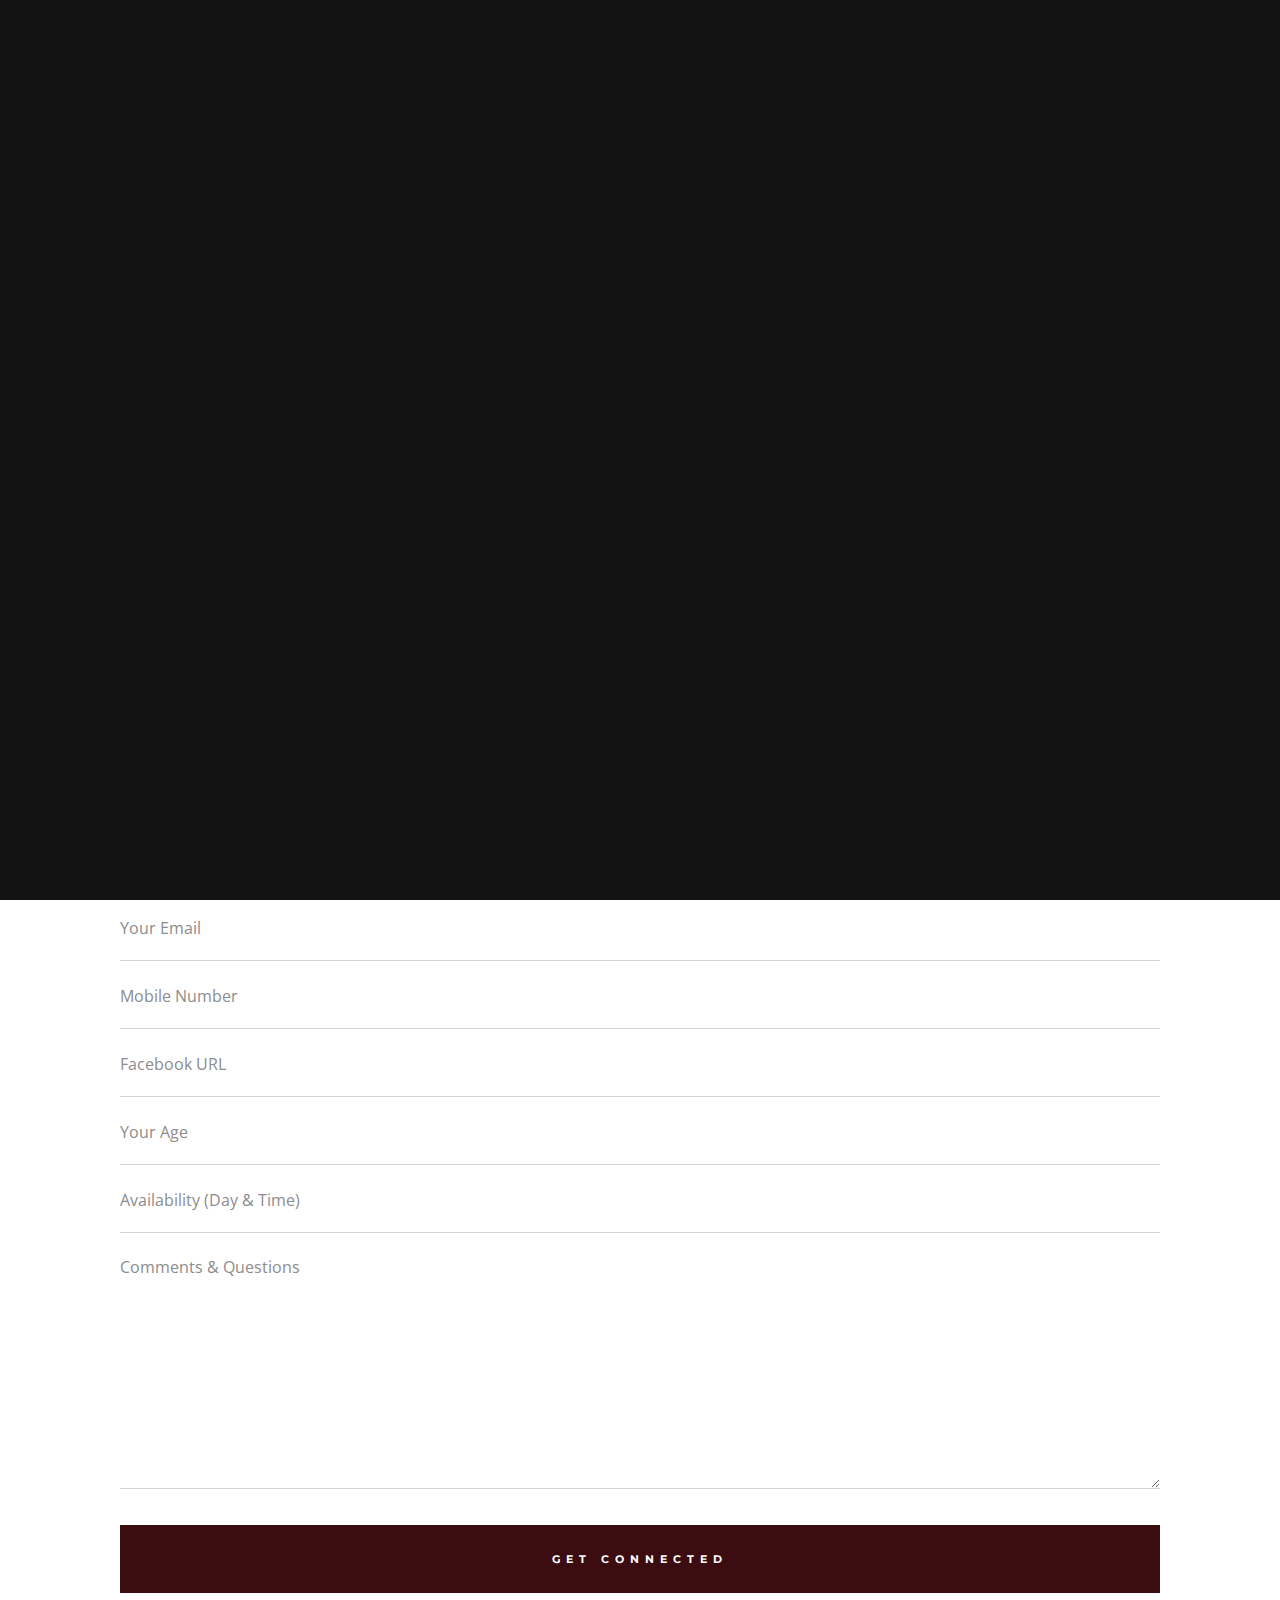
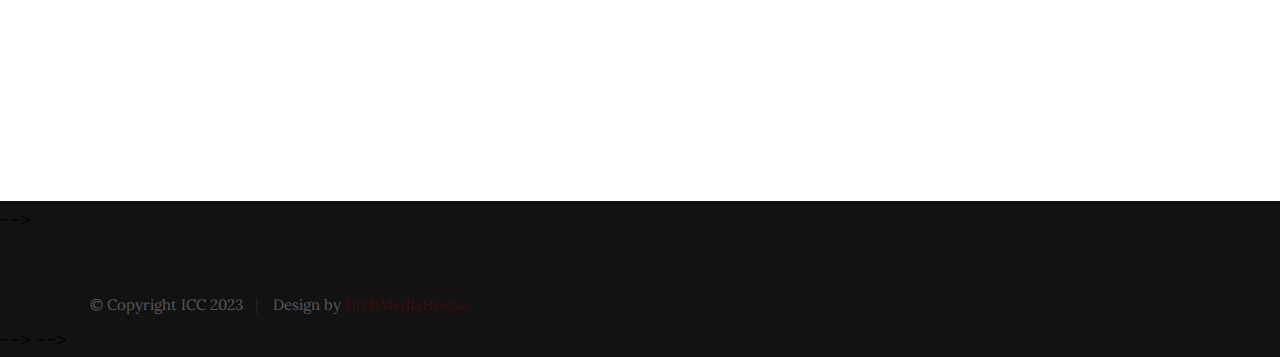
<file: connect-group.html>
<!DOCTYPE html>
<html class="no-js" lang="en">
<head>

    <!--- basic page needs
    ================================================== -->
    <meta charset="utf-8">
    <title>ICC - Connect Group</title>
    <meta name="description" content="">
    <meta name="author" content="">

    <!-- mobile specific metas
    ================================================== -->
    <meta name="viewport" content="width=device-width, initial-scale=1">

    <!-- CSS
    ================================================== -->
    <link rel="stylesheet" href="css/base.css">
    <link rel="stylesheet" href="css/main.css">

    <!-- script
    ================================================== -->
    <script src="js/modernizr.js"></script>

    <!-- favicons
    ================================================== -->
    <link rel="apple-touch-icon" sizes="180x180" href="">
    <link rel="icon" type="image/png" sizes="32x32" href="">
    <link rel="icon" type="image/png" sizes="16x16" href="">
    <link rel="manifest" href="site.webmanifest">

</head>

<body id="top">

    <!-- preloader
    ================================================== -->
    <div id="preloader">
        <div id="loader" class="dots-jump">
            <div></div>
            <div></div>
            <div></div>
        </div>
    </div>


    <!-- header
    ================================================== -->
    <header class="s-header">

        <div class="header-logo">
            <a class="site-logo" href="index.html">
                <h1 class="ayomikun">ICC.</h1>
            </a>
        </div>

        <nav class="header-nav-wrap">
            <ul class="header-nav">
                <li><a href="index.html" title="Home">Home</a></li>
                <li><a href="about.html" title="About">About</a></li>
                <li><a href="events.html" title="Services">Events</a></li>
                <li><a href="contact.html" title="Contact us">Contact</a></li>	
            </ul>
        </nav>

        <a class="header-menu-toggle" href="#0"><span>Menu</span></a>

    </header> <!-- end s-header -->


    <!-- page header
    ================================================== -->
    <section class="page-header page-header--connect">

        <div class="gradient-overlay"></div>
        <div class="row page-header__content">
            <div class="column">
                <h1>Connect Groups</h1>
            </div>
        </div>

    </section> <!-- end page-header -->


    <!-- page content
    ================================================== -->
    <section class="page-content">

        <div class="row">
            <div class="column">

                <p class="lead drop-cap">
                
                </p>

                <p>
            
                </p>

                <br>

                <h2>Join a Connect Group.</h2>
                
                <p>
                Kindly fill-up the form below to help us better understand your profile and help you connect to a connect group that suits you.
                </p>

                <form name="connectForm" id="connectForm" class="connectForm" method="post" action="" autocomplete="off">
                    <fieldset>

                        <div class="form-field">
                            <input name="cName" id="cName" class="h-full-width h-remove-bottom" placeholder="Your Name" value="" type="text">
                        </div>

                        <div class="form-field">
                            <input name="cEmail" id="cEmail" class="h-full-width h-remove-bottom" placeholder="Your Email" value="" type="text">
                        </div>

                        <div class="form-field">
                            <input name="cPhone" id="cPhone" class="h-full-width h-remove-bottom" placeholder="Mobile Number" value="" type="tel">
                        </div>

                        <div class="form-field">
                            <input name="cFacebook" id="cFacebook" class="h-full-width h-remove-bottom" placeholder="Facebook URL" value="" type="text">
                        </div>

                        <div class="form-field">
                            <input name="cAge" id="cAge" class="h-full-width h-remove-bottom" placeholder="Your Age" value="" type="text">
                        </div>

                        <div class="form-field">
                            <input name="cAvailability" id="cAvailability" class="h-full-width h-remove-bottom" placeholder="Availability (Day & Time)" value="" type="text">
                        </div>

                        <!-- <br>
                        <div class="form-field">
                            <label for="cGender">Gender :</label>
                            <div class="ss-custom-select">
                                <select class="h-full-width h-remove-bottom" name="cGender" id="cGender">
                                    <option value="Option 2">Male</option>
                                    <option value="Option 3">Female</option>
                                </select>
                            </div>
                        </div> -->

                        <div class="comments form-field">
                            <textarea name="cComments" id="cComments" class="h-full-width h-remove-bottom" placeholder="Comments & Questions"></textarea>
                        </div>

                        <br>

                        <input name="submit" id="submit" class="btn btn--primary btn--large h-full-width" value="Get Connected" type="submit">

                    </fieldset>
                </form> <!-- end connectForm -->

            </div>
        </div>

    </section> <!-- end page-content -->


    <!-- Social
    ================================================== -->
    <!-- <section class="s-social">
            
        <div class="row social-content">
            <div class="column">
                <ul class="social-list">
                    <li class="social-list__item">
                        <a href="#0" title="">
                            <span class="social-list__icon social-list__icon--facebook"></span>
                            <span class="social-list__text">Facebook</span>
                        </a>
                    </li>
                    <li class="social-list__item">
                        <a href="#0" title="">
                            <span class="social-list__icon social-list__icon--twitter"></span>
                            <span class="social-list__text">Twitter</span>
                        </a>
                    </li>
                    <li class="social-list__item">
                        <a href="#0" title="">
                            <span class="social-list__icon social-list__icon--instagram"></span>
                            <span class="social-list__text">Instagram</span>
                        </a>
                    </li>
                    <li class="social-list__item">
                        <a href="#0" title="">
                            <span class="social-list__icon social-list__icon--email"></span>
                            <span class="social-list__text">Email</span>
                        </a>
                    </li>
                </ul>
            </div>
        </div> --> <!-- end social-content -->

    </section> <!-- end s-social -->


    <!-- footer
    ================================================== -->
    <!-- <!-- <footer class="s-footer">

        <div class="row footer-top">
            <div class="column large-4 medium-5 tab-full">
                <div class="footer-logo">
                    <a class="site-footer-logo" href="index.html">
                        <img src="images/logo.svg" alt="Homepage">
                    </a>
                </div>  <!-- footer-logo -->
                <!-- <!-- <p>
                Laborum ad explicabo. Molestiae voluptates est. Quisquam labore tenetur 
                et assumenda voluptatibus a beatae. Rerum odio ducimus reprehenderit 
                sit animi laborum nostrum dolorum animi voluptates est voluptatibus a beatae. 
                </p>
            </div>
            <div class="column large-half tab-full">
                <div class="row">
                    <div class="column large-7 medium-full">
                        <h4 class="h6">Our Location</h4>
                        <p>
                        1600 Amphitheatre Parkway <br>
                        Mountain View, California <br>
                        94043 US
                        </p>
        
                        <p>
                        <a href="https://goo.gl/maps/bc7C7eYtSmnNs6216" target="_blank" class="btn btn--footer">Get Direction</a>
                        </p>
                    </div>
                    <div class="column large-5 medium-full">
                        <h4 class="h6">Quick Links</h4>
                        <ul class="footer-list">
                            <li><a href="index.html">Home</a></li>
                            <li><a href="about.html">About</a></li>
                            <li><a href="volunteer.html">Volunteer</a></li>
                            <li><a href="connect-group.html">Connect Groups</a></li>
                            <li><a href="events.html">Upcoming Events</a></li>
                            <li><a href="contact.html">Contact</a></li>
                        </ul>
                    </div>
                </div>
            </div>
        </div> --> --> <!-- end footer-top -->

        <div class="row footer-bottom">
            <div class="column ss-copyright">
                <span>© Copyright ICC 2023</span> 
                <span>Design by <a href="https://www.styleshout.com/">JirehMediaHouse</a></span>
            </div>
        </div> --> --> <!-- footer-bottom -->

        <div class="ss-go-top">
            <a class="smoothscroll" title="Back to Top" href="#top">
                <svg xmlns="http://www.w3.org/2000/svg" width="24" height="24" viewBox="0 0 24 24"><path d="M12 0l8 9h-6v15h-4v-15h-6z"/></svg>
            </a>
        </div> <!-- ss-go-top -->

    </footer> <!-- end s-footer -->


    <!-- Java Script
    ================================================== -->
    <script src="js/jquery-3.2.1.min.js"></script>
    <script src="js/plugins.js"></script>
    <script src="js/main.js"></script>

</body>
</file>
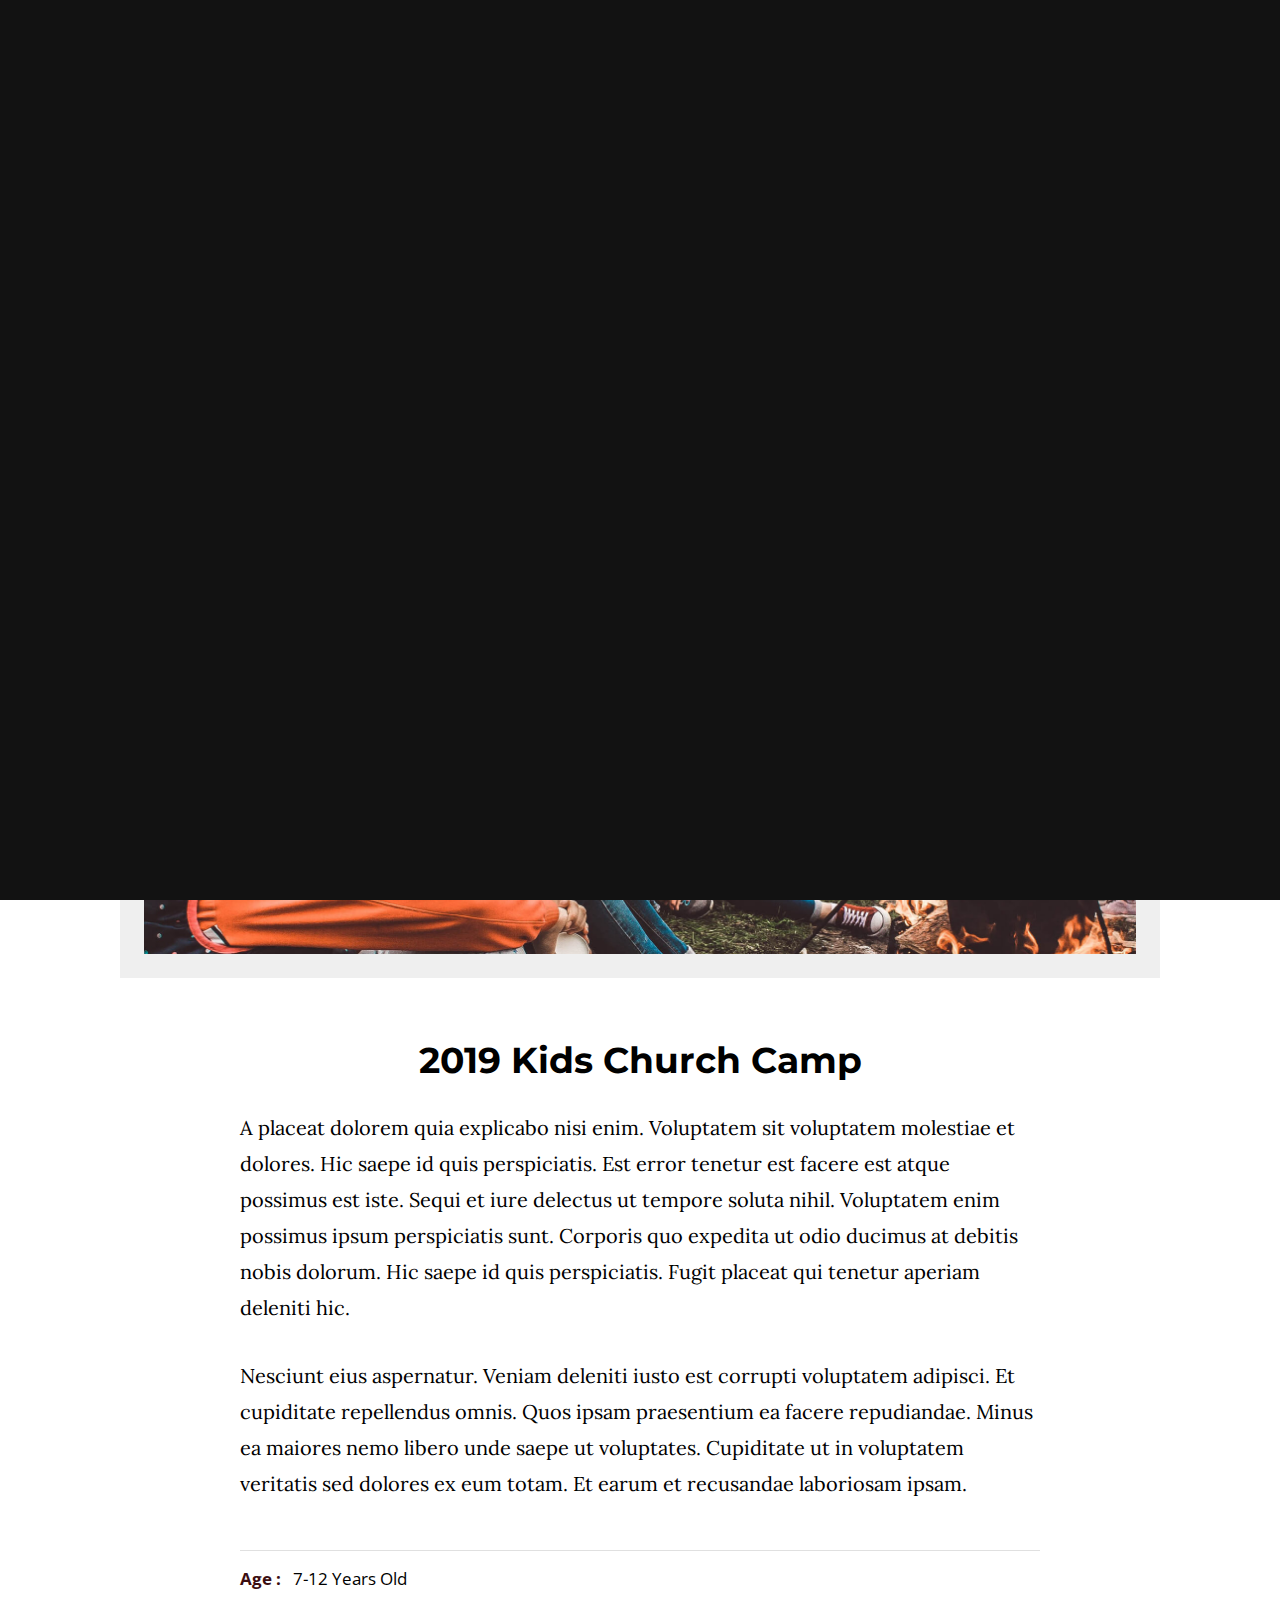
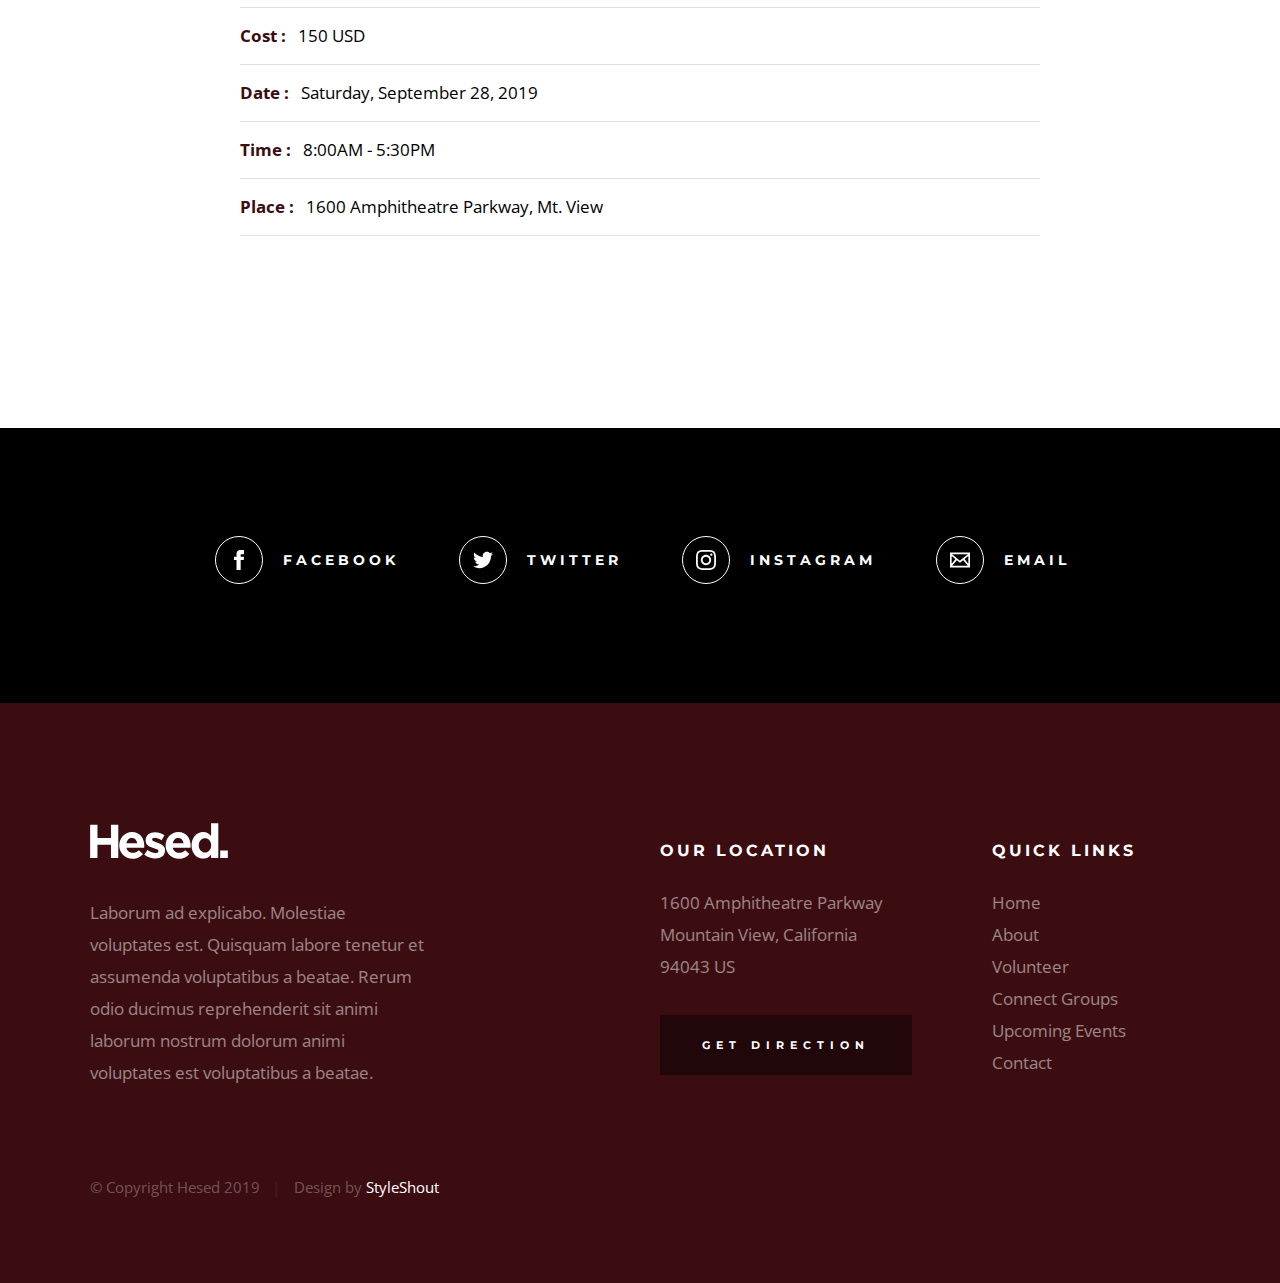
<file: events-single.html>
<!DOCTYPE html>
<html class="no-js" lang="en">
<head>

    <!--- basic page needs
    ================================================== -->
    <meta charset="utf-8">
    <title>Hesed - Events Single</title>
    <meta name="description" content="">
    <meta name="author" content="">

    <!-- mobile specific metas
    ================================================== -->
    <meta name="viewport" content="width=device-width, initial-scale=1">

    <!-- CSS
    ================================================== -->
    <link rel="stylesheet" href="css/base.css">
    <link rel="stylesheet" href="css/main.css">

    <!-- script
    ================================================== -->
    <script src="js/modernizr.js"></script>

    <!-- favicons
    ================================================== -->
    <link rel="apple-touch-icon" sizes="180x180" href="apple-touch-icon.png">
    <link rel="icon" type="image/png" sizes="32x32" href="favicon-32x32.png">
    <link rel="icon" type="image/png" sizes="16x16" href="favicon-16x16.png">
    <link rel="manifest" href="site.webmanifest">

</head>

<body id="top">

    <!-- preloader
    ================================================== -->
    <div id="preloader">
        <div id="loader" class="dots-jump">
            <div></div>
            <div></div>
            <div></div>
        </div>
    </div>


    <!-- header
    ================================================== -->
    <header class="s-header">

        <div class="header-logo">
            <a class="site-logo" href="index.html">
                <img src="images/logo.svg" alt="Homepage">
            </a>
        </div>

        <nav class="header-nav-wrap">
            <ul class="header-nav">
                <li><a href="index.html" title="Home">Home</a></li>
                <li><a href="about.html" title="About">About</a></li>
                <li class="current"><a href="events.html" title="Services">Events</a></li>
                <li><a href="contact.html" title="Contact us">Contact</a></li>	
            </ul>
        </nav>

        <a class="header-menu-toggle" href="#0"><span>Menu</span></a>

    </header> <!-- end s-header -->


    <!-- page header
    ================================================== -->
    <section class="page-header page-header--events">

        <div class="gradient-overlay"></div>
        <div class="row page-header__content">
            <div class="column">
                <h1>Upcoming Events</h1>
            </div>
        </div>

    </section> <!-- end page-header -->


    <!-- page content
    ================================================== -->
    <section class="page-content">

        <div class="row">
            <div class="column">

                <div class="media-wrap event-thumb">
                        <img src="images/thumbs/events/event-1000.jpg" 
                          srcset="images/thumbs/events/event-2000.jpg 2000w, 
                                  images/thumbs/events/event-1000.jpg 1000w, 
                                  images/thumbs/events/event-500.jpg 500w" sizes="(max-width: 2000px) 100vw, 2000px" alt="">
                </div> <!-- end media-wrap -->

                <div class="event-content">

                    <div class="event-title">
                        <h2 class="display-1">2019 Kids Church Camp</h2>
                    </div>

                    <p>
                    A placeat dolorem quia explicabo nisi enim. Voluptatem sit 
                    voluptatem molestiae et dolores. Hic saepe id quis perspiciatis. 
                    Est error tenetur est facere est atque possimus est iste.
                    Sequi et iure delectus ut tempore soluta nihil. Voluptatem enim 
                    possimus ipsum perspiciatis sunt. Corporis quo expedita ut odio 
                    ducimus at debitis nobis dolorum. Hic saepe id quis perspiciatis.
                    Fugit placeat qui tenetur aperiam deleniti hic.
                    </p>

                    <p>
                    Nesciunt eius aspernatur. Veniam deleniti iusto est corrupti voluptatem 
                    adipisci. Et cupiditate repellendus omnis. Quos ipsam praesentium ea 
                    facere repudiandae. Minus ea maiores nemo libero unde saepe ut 
                    voluptates. Cupiditate ut in voluptatem veritatis sed dolores ex 
                    eum totam. Et earum et recusandae laboriosam ipsam.
                    </p>

                    <ul class="event-meta">
                        <li><strong>Age</strong>7-12 Years Old</li>
                        <li><strong>Cost</strong>150 USD</li>
                        <li><strong>Date</strong>Saturday, September 28, 2019</li>
                        <li><strong>Time</strong>8:00AM - 5:30PM</li>
                        <li><strong>Place</strong>1600 Amphitheatre Parkway, Mt. View</li>
                    </ul>

                </div> <!-- end event-content -->


            </div>
        </div>

    </section> <!-- end page content -->


    <!-- Social
    ================================================== -->
    <section class="s-social">
            
        <div class="row social-content">
            <div class="column">
                <ul class="social-list">
                    <li class="social-list__item">
                        <a href="#0" title="">
                            <span class="social-list__icon social-list__icon--facebook"></span>
                            <span class="social-list__text">Facebook</span>
                        </a>
                    </li>
                    <li class="social-list__item">
                        <a href="#0" title="">
                            <span class="social-list__icon social-list__icon--twitter"></span>
                            <span class="social-list__text">Twitter</span>
                        </a>
                    </li>
                    <li class="social-list__item">
                        <a href="#0" title="">
                            <span class="social-list__icon social-list__icon--instagram"></span>
                            <span class="social-list__text">Instagram</span>
                        </a>
                    </li>
                    <li class="social-list__item">
                        <a href="#0" title="">
                            <span class="social-list__icon social-list__icon--email"></span>
                            <span class="social-list__text">Email</span>
                        </a>
                    </li>
                </ul>
            </div>
        </div> <!-- end social-content -->

    </section> <!-- end s-social -->


    <!-- footer
    ================================================== -->
    <footer class="s-footer">

        <div class="row footer-top">
            <div class="column large-4 medium-5 tab-full">
                <div class="footer-logo">
                    <a class="site-footer-logo" href="index.html">
                        <img src="images/logo.svg" alt="Homepage">
                    </a>
                </div>  <!-- footer-logo -->
                <p>
                Laborum ad explicabo. Molestiae voluptates est. Quisquam labore tenetur 
                et assumenda voluptatibus a beatae. Rerum odio ducimus reprehenderit 
                sit animi laborum nostrum dolorum animi voluptates est voluptatibus a beatae. 
                </p>
            </div>
            <div class="column large-half tab-full">
                <div class="row">
                    <div class="column large-7 medium-full">
                        <h4 class="h6">Our Location</h4>
                        <p>
                        1600 Amphitheatre Parkway <br>
                        Mountain View, California <br>
                        94043 US
                        </p>
        
                        <p>
                        <a href="https://goo.gl/maps/bc7C7eYtSmnNs6216" target="_blank" class="btn btn--footer">Get Direction</a>
                        </p>
                    </div>
                    <div class="column large-5 medium-full">
                        <h4 class="h6">Quick Links</h4>
                        <ul class="footer-list">
                            <li><a href="index.html">Home</a></li>
                            <li><a href="about.html">About</a></li>
                            <li><a href="volunteer.html">Volunteer</a></li>
                            <li><a href="connect-group.html">Connect Groups</a></li>
                            <li><a href="events.html">Upcoming Events</a></li>
                            <li><a href="contact.html">Contact</a></li>
                        </ul>
                    </div>
                </div>
            </div>
        </div> <!-- end footer-top -->

        <div class="row footer-bottom">
            <div class="column ss-copyright">
                <span>© Copyright Hesed 2019</span> 
                <span>Design by <a href="https://www.styleshout.com/">StyleShout</a></span>
            </div>
        </div> <!-- footer-bottom -->

        <div class="ss-go-top">
            <a class="smoothscroll" title="Back to Top" href="#top">
                <svg xmlns="http://www.w3.org/2000/svg" width="24" height="24" viewBox="0 0 24 24"><path d="M12 0l8 9h-6v15h-4v-15h-6z"/></svg>
            </a>
        </div> <!-- ss-go-top -->

    </footer> <!-- end s-footer -->


    <!-- Java Script
    ================================================== -->
    <script src="js/jquery-3.2.1.min.js"></script>
    <script src="js/plugins.js"></script>
    <script src="js/main.js"></script>

</body>
</file>
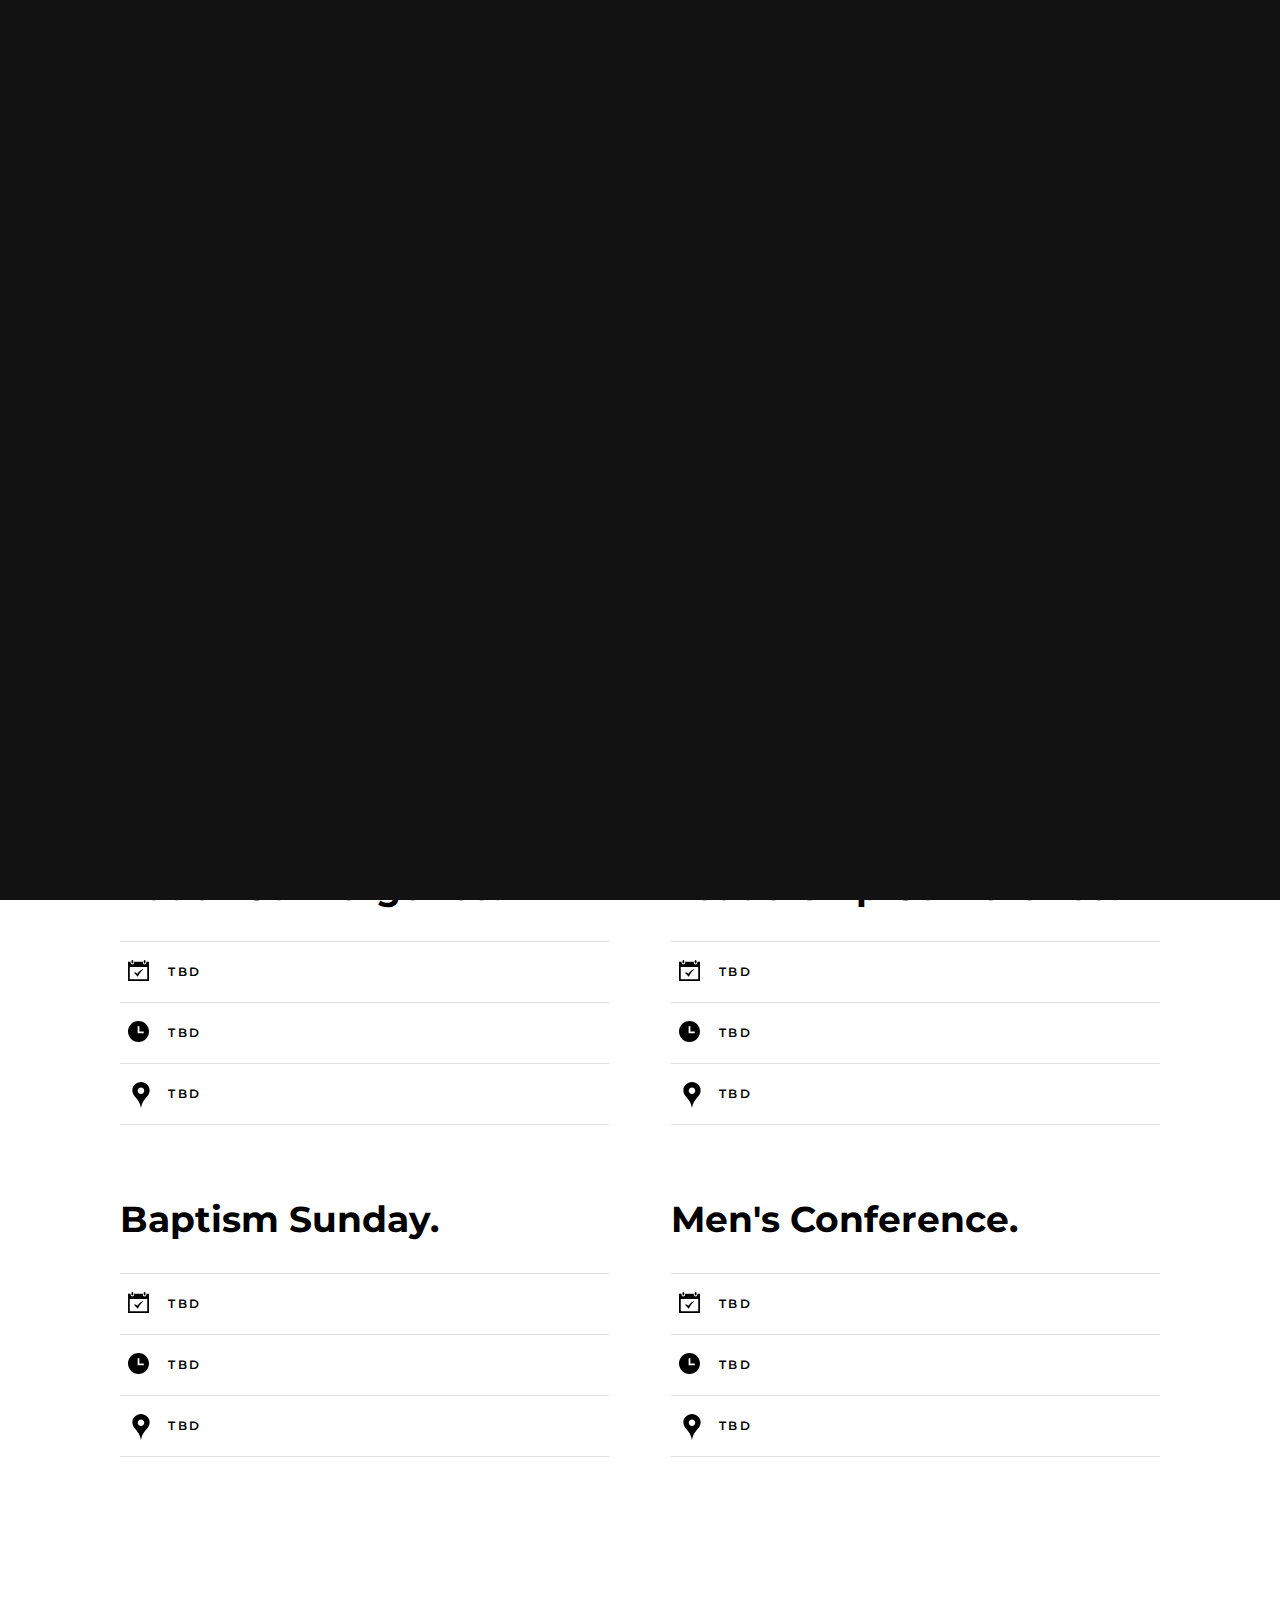
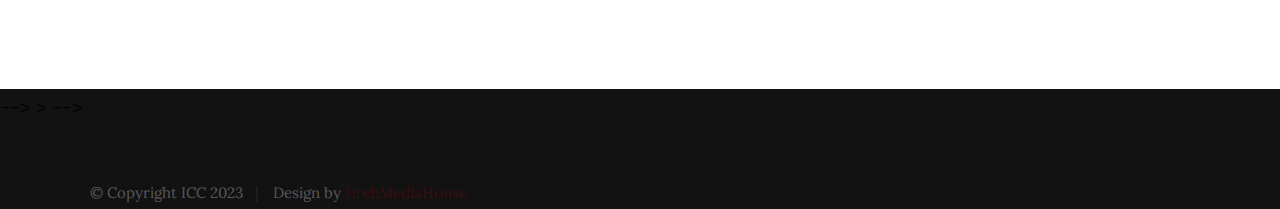
<file: events.html>
<!DOCTYPE html>
<html class="no-js" lang="en">
<head>

    <!--- basic page needs
    ================================================== -->
    <meta charset="utf-8">
    <title>ICC- Events</title>
    <meta name="description" content="">
    <meta name="author" content="">

    <!-- mobile specific metas
    ================================================== -->
    <meta name="viewport" content="width=device-width, initial-scale=1">

    <!-- CSS
    ================================================== -->
    <link rel="stylesheet" href="css/base.css">
    <link rel="stylesheet" href="css/main.css">

    <!-- script
    ================================================== -->
    <script src="js/modernizr.js"></script>

    <!-- favicons
    ================================================== -->
    <link rel="apple-touch-icon" sizes="180x180" href="">
    <link rel="icon" type="image/png" sizes="32x32" href="">
    <link rel="icon" type="image/png" sizes="16x16" href="">
    <link rel="manifest" href="site.webmanifest">

</head>

<body id="top">

    <!-- preloader
    ================================================== -->
    <div id="preloader">
        <div id="loader" class="dots-jump">
            <div></div>
            <div></div>
            <div></div>
        </div>
    </div>


    <!-- header
    ================================================== -->
    <header class="s-header">

        <div class="header-logo">
            <a class="site-logo" href="index.html">
                <h1 class="ayomikun">ICC.</h1>
            </a>
        </div>

        <nav class="header-nav-wrap">
            <ul class="header-nav">
                <li><a href="index.html" title="Home">Home</a></li>
                <li><a href="about.html" title="About">About</a></li>
                <li class="current"><a href="events.html" title="Services">Events</a></li>
                <li><a href="contact.html" title="Contact us">Contact</a></li>	
                <li><a href="live.html" title="live">Live</a></li>
            </ul>
        </nav>

        <a class="header-menu-toggle" href="#0"><span>Menu</span></a>

    </header> <!-- end s-header -->


    <!-- page header
    ================================================== -->
    <section class="page-header page-header--events">

        <div class="gradient-overlay"></div>
        <div class="row page-header__content">
            <div class="column">
                <h1>Upcoming Events</h1>
            </div>
        </div>

    </section> <!-- end page-header -->


    <!-- page content
    ================================================== -->
    <section class="page-content">

        <div class="row wide block-large-1-2 block-900-full events-list">
            <div class="column events-list__item">
                <h3 class="display-1 events-list__item-title">
                    <a href="events-single.html" title=""> Kids Church Camp.</a>
                </h3>
                <p>
                
                </p>
                <ul class="events-list__meta">
                    <li class="events-list__meta-date">TBD</li>
                    <li class="events-list__meta-time">TBD</li>
                    <li class="events-list__meta-location">TBD</li>
                </ul>
            </div>
            <div class="column events-list__item">
                <h3 class="display-1 events-list__item-title">
                    <a href="events-single.html" title="">Prayer Meeting.</a>
                </h3>
                <p>
                
                </p>
                <ul class="events-list__meta">
                    <li class="events-list__meta-date">TBD</li>
                    <li class="events-list__meta-time">TBD</li>
                    <li class="events-list__meta-location">TBD</li>
                </ul>
            </div>
            <div class="column events-list__item">
                <h3 class="display-1 events-list__item-title">
                    <a href="events-single.html" title="">Youth Convergence.</a>
                </h3>
                <p>
                
                </p>
                <ul class="events-list__meta">
                    <li class="events-list__meta-date">TBD</li>
                    <li class="events-list__meta-time">TBD</li>
                    <li class="events-list__meta-location">TBD</li>
                </ul>
            </div>
            <div class="column events-list__item">
                <h3 class="display-1 events-list__item-title">
                    <a href="events-single.html" title="">Leadership Conference.</a>
                </h3>
                <p>
                
                </p>
                <ul class="events-list__meta">
                    <li class="events-list__meta-date">TBD</li>
                    <li class="events-list__meta-time">TBD</li>
                    <li class="events-list__meta-location">TBD</li>
                </ul>
            </div>
            <div class="column events-list__item">
                <h3 class="display-1 events-list__item-title">
                    <a href="events-single.html" title="">Baptism Sunday.</a>
                </h3>
                <p>
                
                </p>
                <ul class="events-list__meta">
                    <li class="events-list__meta-date">TBD</li>
                    <li class="events-list__meta-time">TBD</li>
                    <li class="events-list__meta-location">TBD</li>
                </ul>
            </div>
            <div class="column events-list__item">
                <h3 class="display-1 events-list__item-title">
                    <a href="events-single.html" title="">Men's Conference.</a>
                </h3>
                <p>
                
                </p>
                <ul class="events-list__meta">
                    <li class="events-list__meta-date">TBD</li>
                    <li class="events-list__meta-time">TBD</li>
                    <li class="events-list__meta-location">TBD</li>
                </ul>
            </div>
        </div> <!-- end events-list -->

       <!--  <div class="row">
            <div class="column large-full">
                <nav class="pgn">
                    <ul>
                        <li><a class="pgn__prev" href="#0">Prev</a></li>
                        <li><a class="pgn__num" href="#0">1</a></li>
                        <li><span class="pgn__num current">2</span></li>
                        <li><a class="pgn__num" href="#0">3</a></li>
                        <li><a class="pgn__num" href="#0">4</a></li>
                        <li><a class="pgn__num" href="#0">5</a></li>
                        <li><span class="pgn__num dots">…</span></li>
                        <li><a class="pgn__num" href="#0">8</a></li>
                        <li><a class="pgn__next" href="#0">Next</a></li>
                    </ul>
                </nav> --> <!-- end pgn -->
            </div>
        </div>

    </section> <!-- end page content -->


    <!-- Social
    ================================================== -->
  <!--   <section class="s-social">
            
        <div class="row social-content">
            <div class="column">
                <ul class="social-list">
                    <li class="social-list__item">
                        <a href="https://www.facebook.com/ibarachristians" title="">
                            <span class="social-list__icon social-list__icon--facebook"></span>
                            <span class="social-list__text">Facebook</span>
                        </a>
                    </li>
                    <li class="social-list__item">
                        <a href="#0" title="">
                            <span class="social-list__icon social-list__icon--twitter"></span>
                            <span class="social-list__text">Twitter</span>
                        </a>
                    </li>
                    <li class="social-list__item">
                        <a href="https://instagram.com/ibarachristians?igshid=YmMyMTA2M2Y=" title="">
                            <span class="social-list__icon social-list__icon--instagram"></span>
                            <span class="social-list__text">Instagram</span>
                        </a>
                    </li>
                    <li class="social-list__item">
                        <a href="ibarachristiancentre@gmail.com" title="">
                            <span class="social-list__icon social-list__icon--email"></span>
                            <span class="social-list__text">Email</span>
                        </a>
                    </li>
                </ul>
            </div>
        </div> <!-- end social-content -->

    </section> <!-- end s-social --> -->


    <!-- footer
    ================================================== -->
    <!-- <footer class="s-footer">

        <div class="row footer-top">
            <div class="column large-4 medium-5 tab-full">
                <div class="footer-logo">
                    <a class="site-footer-logo" href="index.html">
                    <h1 class="ayomikun">ICC.</h1>
                    </a>
                </div>  <!-- footer-logo -->
       <!--          <p>
                Laborum ad explicabo. Molestiae voluptates est. Quisquam labore tenetur 
                et assumenda voluptatibus a beatae. Rerum odio ducimus reprehenderit 
                sit animi laborum nostrum dolorum animi voluptates est voluptatibus a beatae. 
                </p>
            </div>
            <div class="column large-half tab-full">
                <div class="row">
                    <div class="column large-7 medium-full">
                        <h4 class="h6">Our Location</h4>
                        <p>
                         No 7, Sanctuary Avenue, Lipede Estate,<br> 
                         Onikoko,
                          Abeokuta,<br>
                           Nigeria
                        
                    
                        </p>
        
                        <p>
                        <a href="https://goo.gl/maps/bc7C7eYtSmnNs6216" target="_blank" class="btn btn--footer">Get Direction</a>
                        </p>
                    </div>
                    <div class="column large-5 medium-full">
                        <h4 class="h6">Quick Links</h4>
                        <ul class="footer-list">
                            <li><a href="index.html">Home</a></li>
                            <li><a href="about.html">About</a></li>
                            <li><a href="volunteer.html">Volunteer</a></li>
                            <li><a href="connect-group.html">Connect Groups</a></li>
                            <li><a href="events.html">Upcoming Events</a></li>
                            <li><a href="contact.html">Contact</a></li>
                        </ul>
                    </div>
                </div>
            </div>
        </div -->> <!-- end footer-top --> -->

        <div class="row footer-bottom">
            <div class="column ss-copyright">
                <span>© Copyright ICC 2023</span> 
                <span>Design by <a href="https://www.styleshout.com/">JirehMediaHouse</a></span>
            </div>
        </div> <!-- footer-bottom -->

        <div class="ss-go-top">
            <a class="smoothscroll" title="Back to Top" href="#top">
                <svg xmlns="http://www.w3.org/2000/svg" width="24" height="24" viewBox="0 0 24 24"><path d="M12 0l8 9h-6v15h-4v-15h-6z"/></svg>
            </a>
        </div> <!-- ss-go-top -->

    </footer> <!-- end s-footer -->


    <!-- Java Script
    ================================================== -->
    <script src="js/jquery-3.2.1.min.js"></script>
    <script src="js/plugins.js"></script>
    <script src="js/main.js"></script>

</body>
</file>
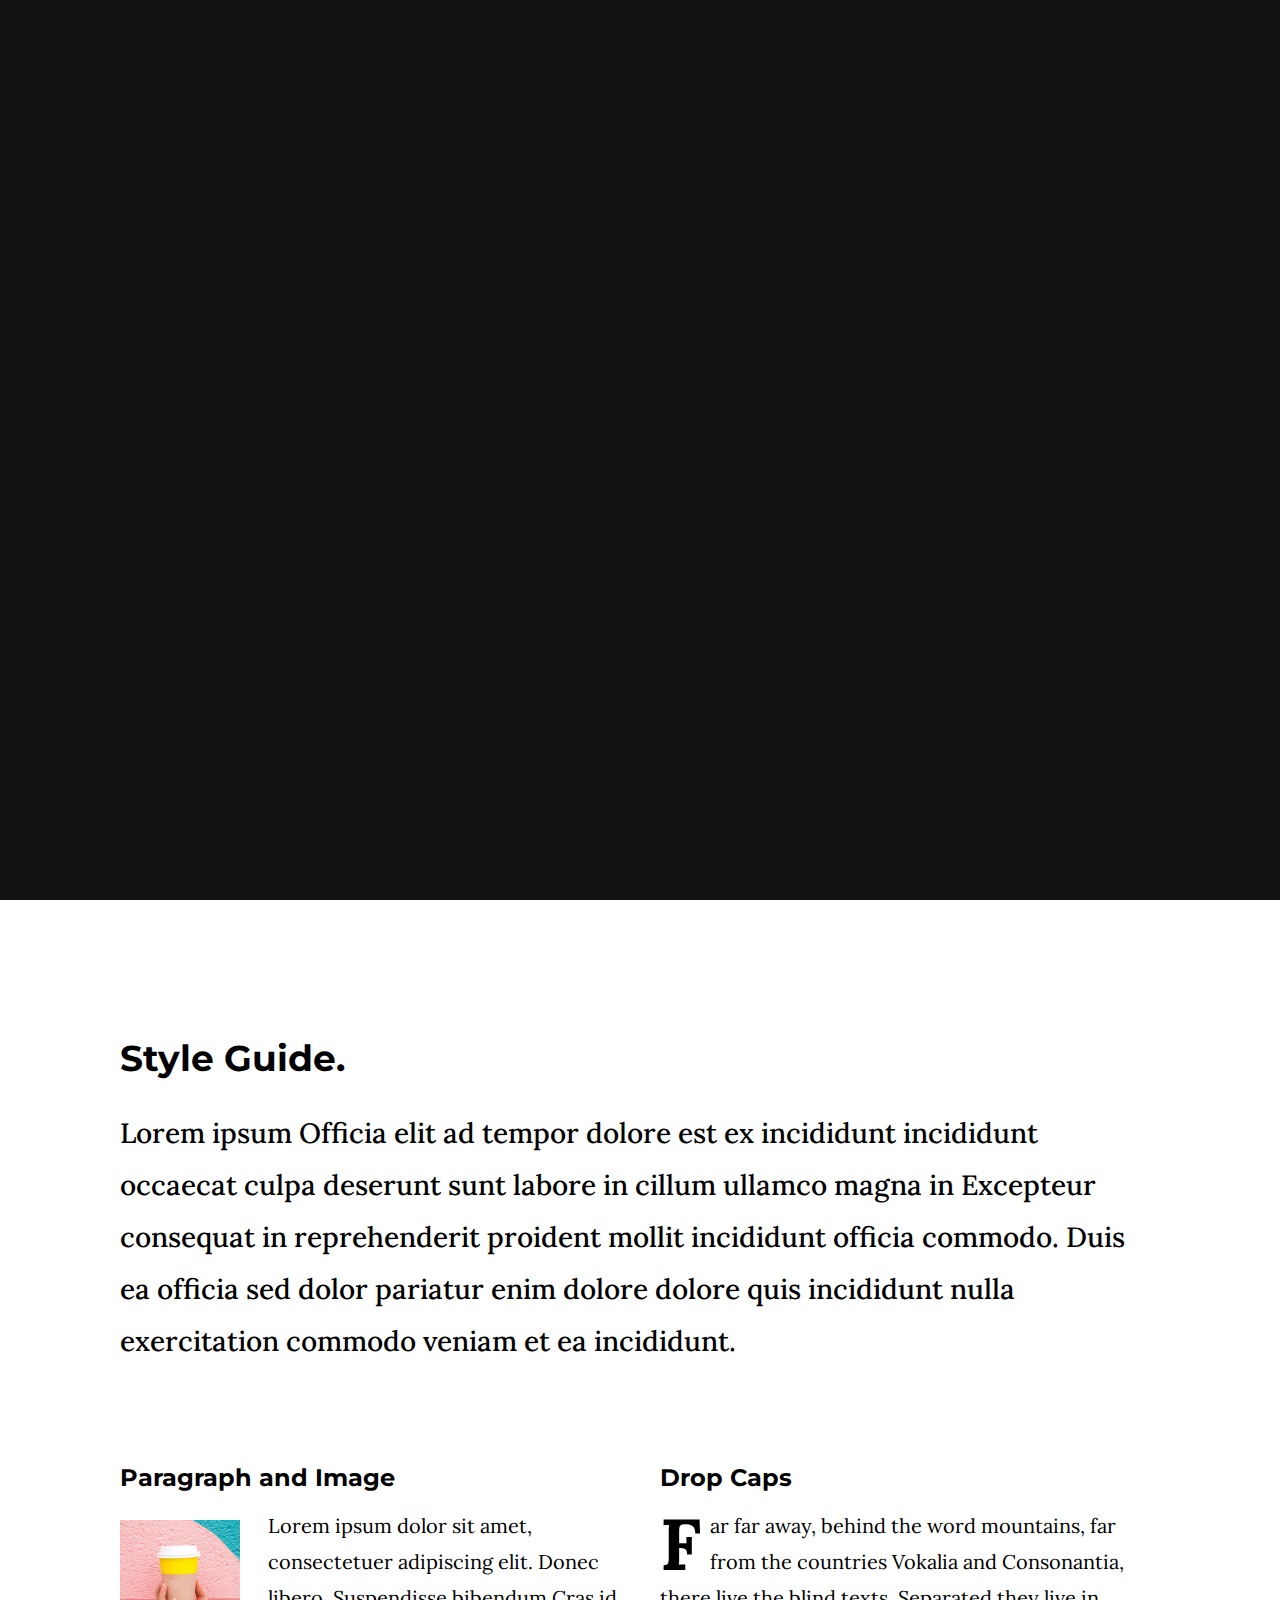
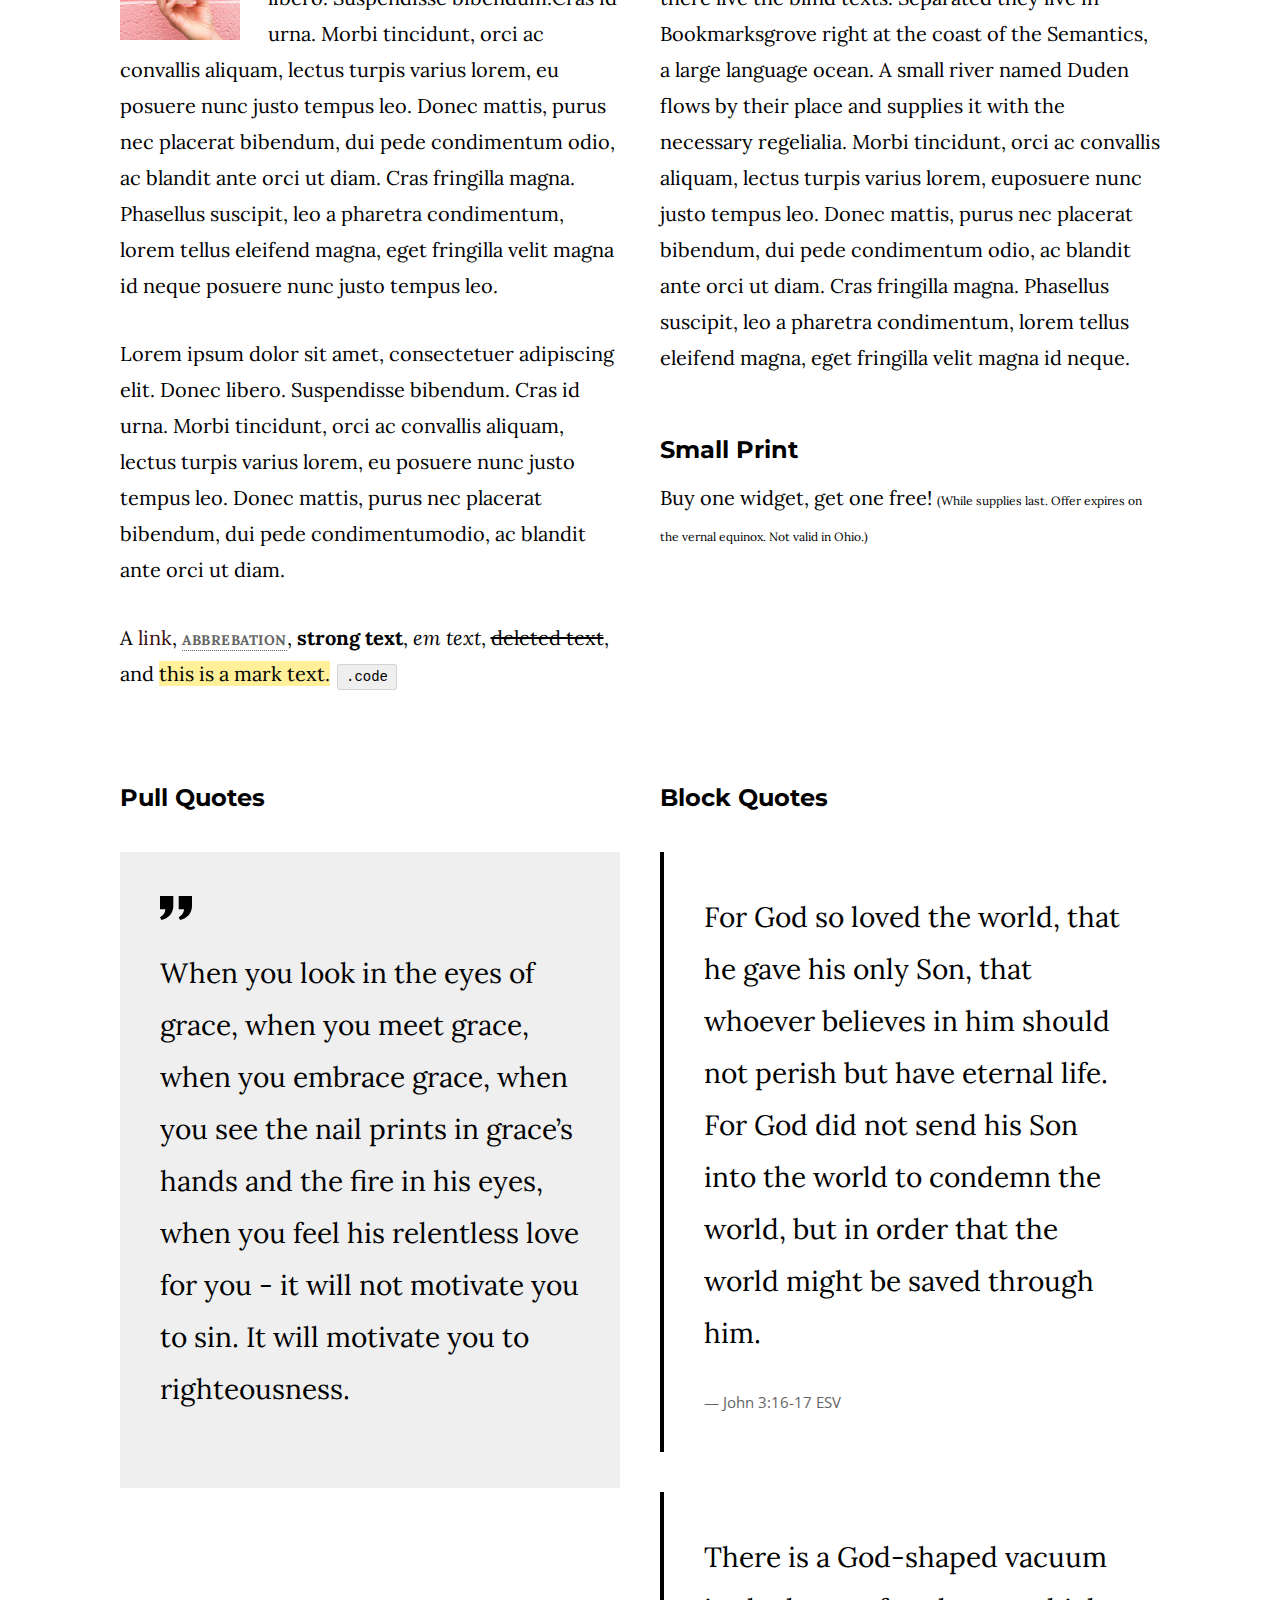
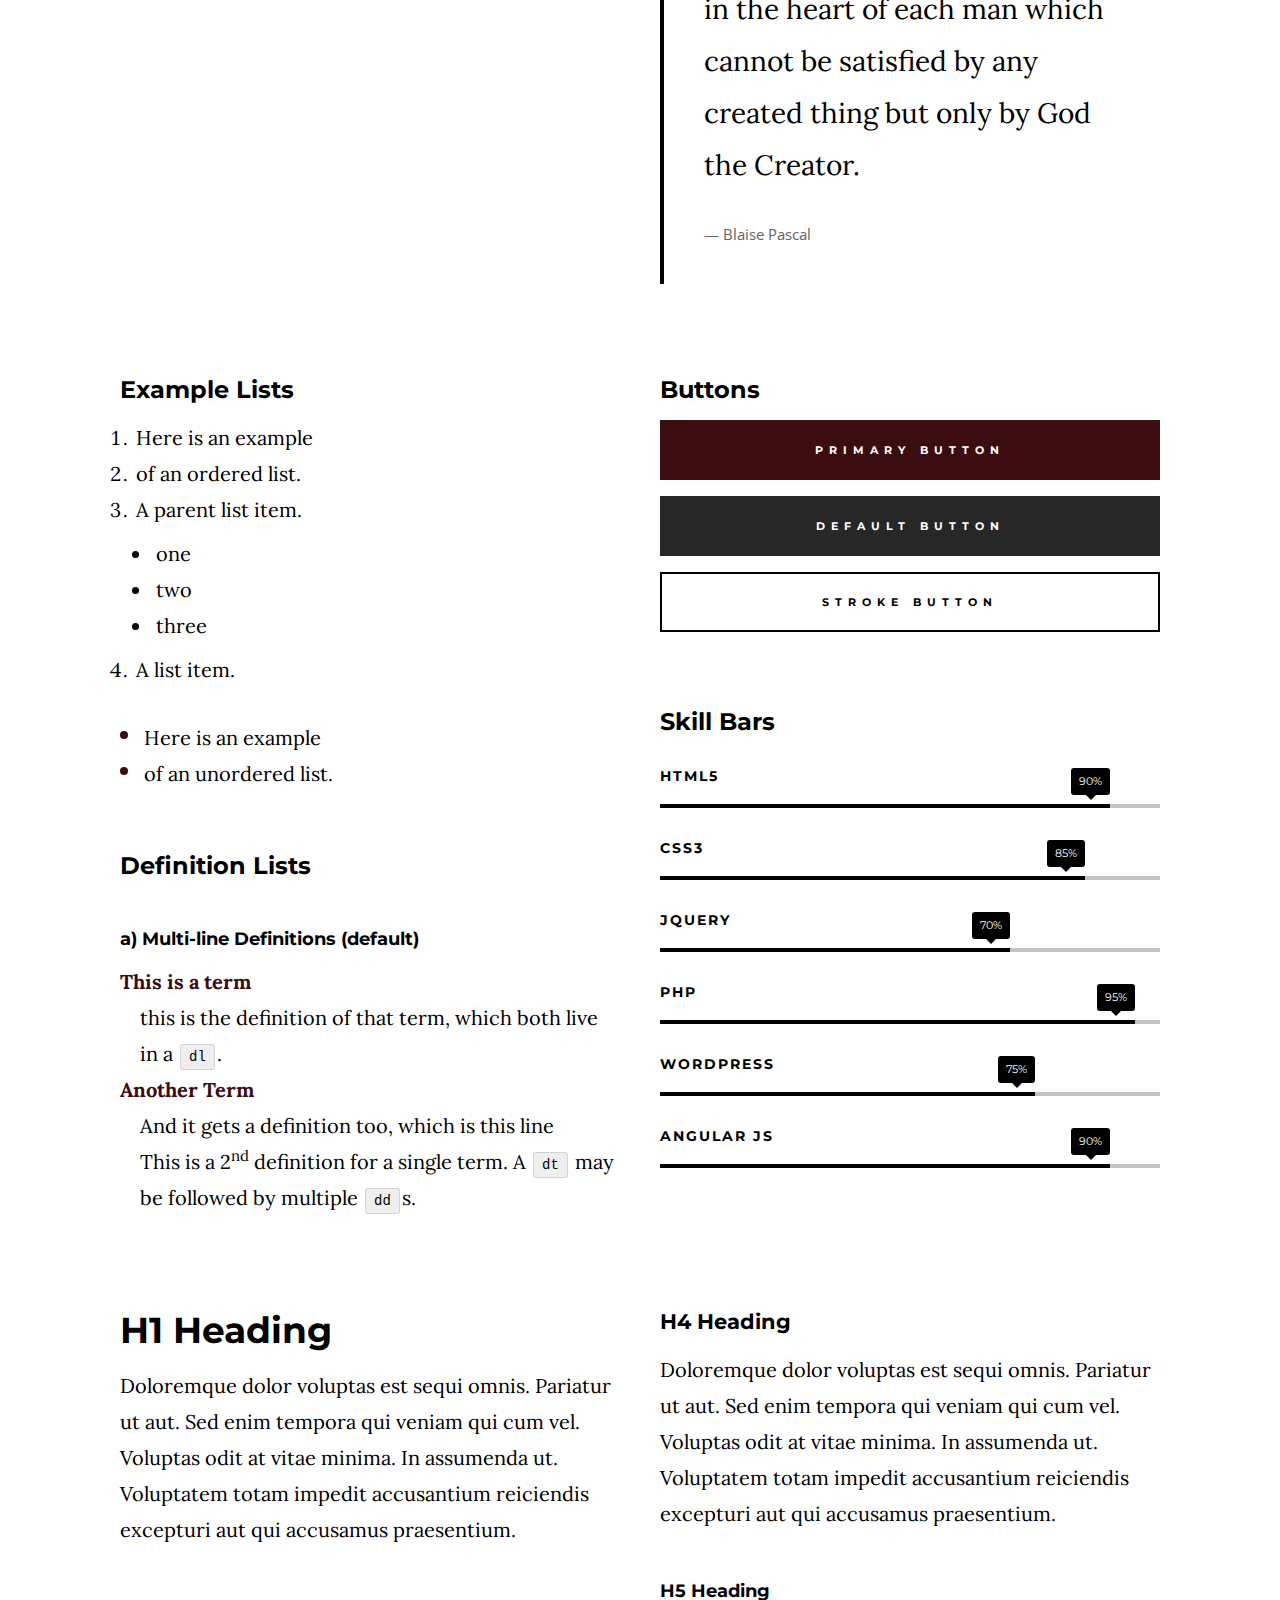
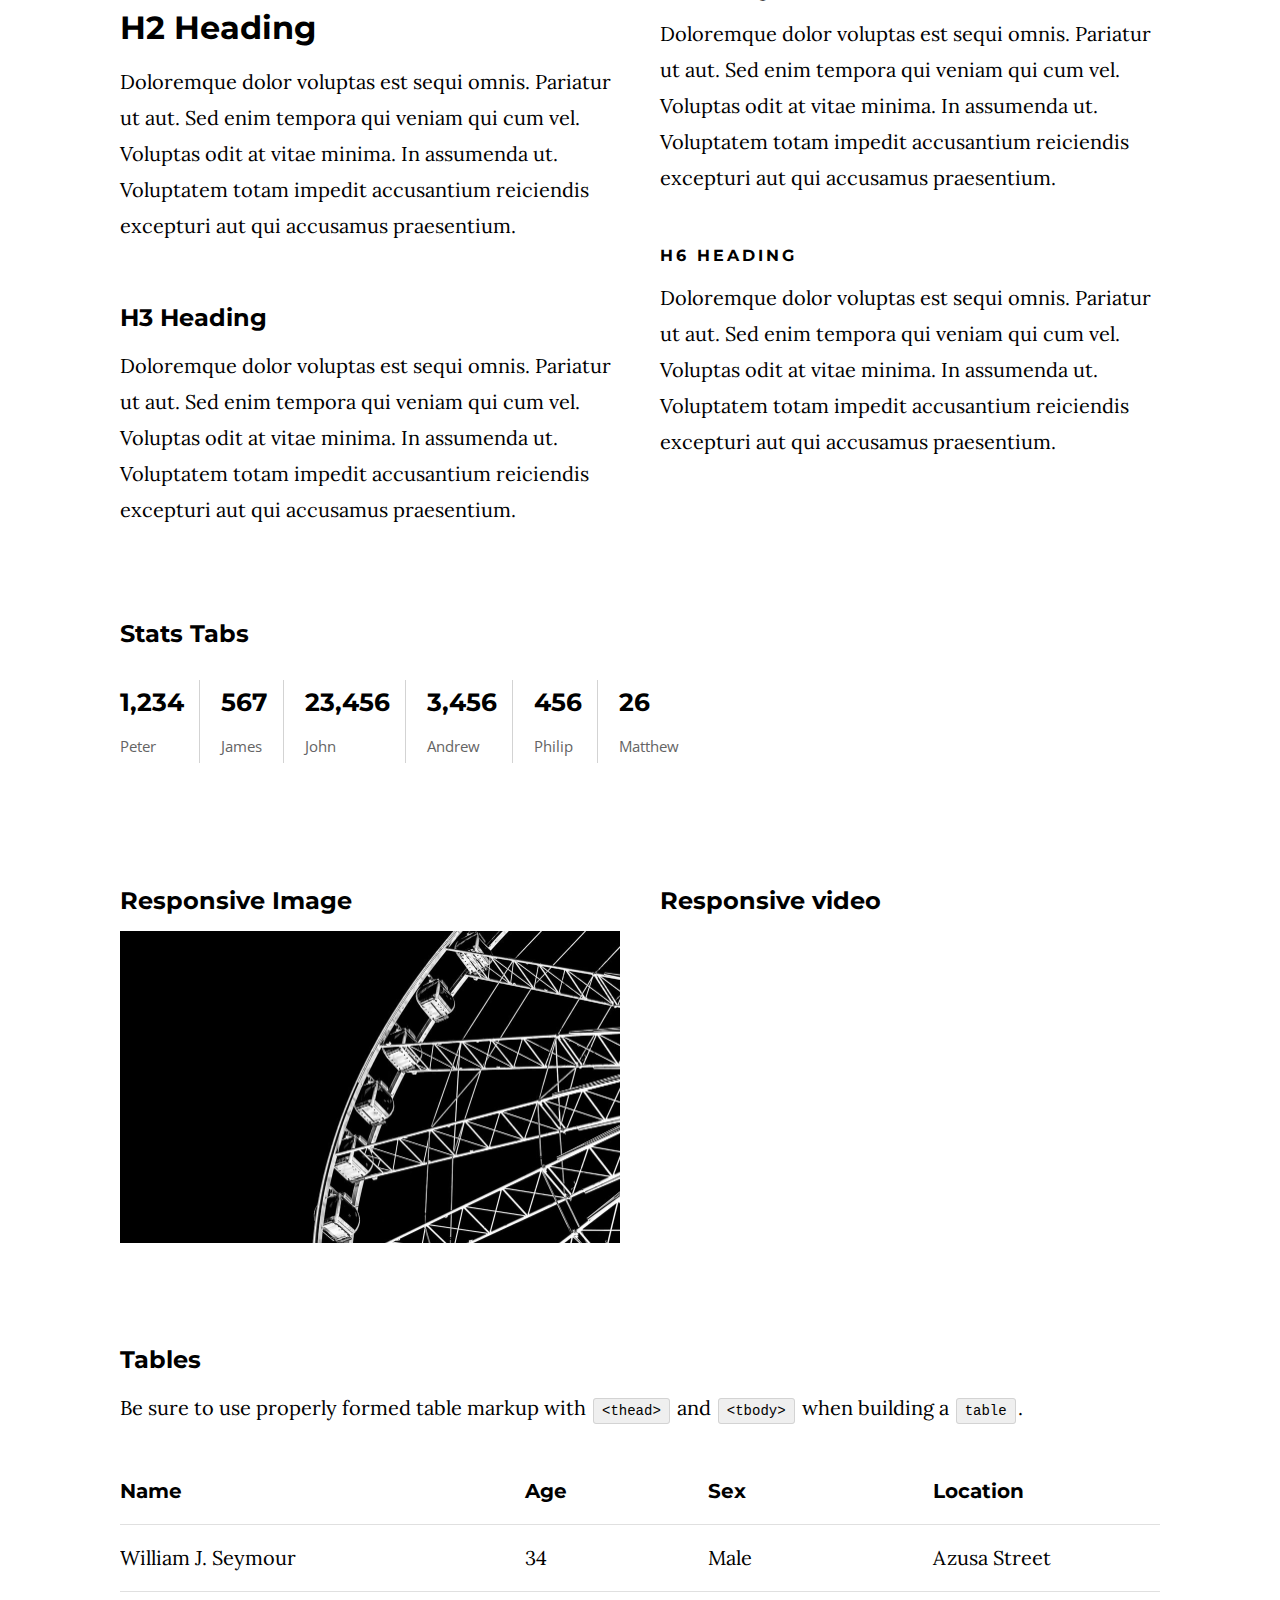
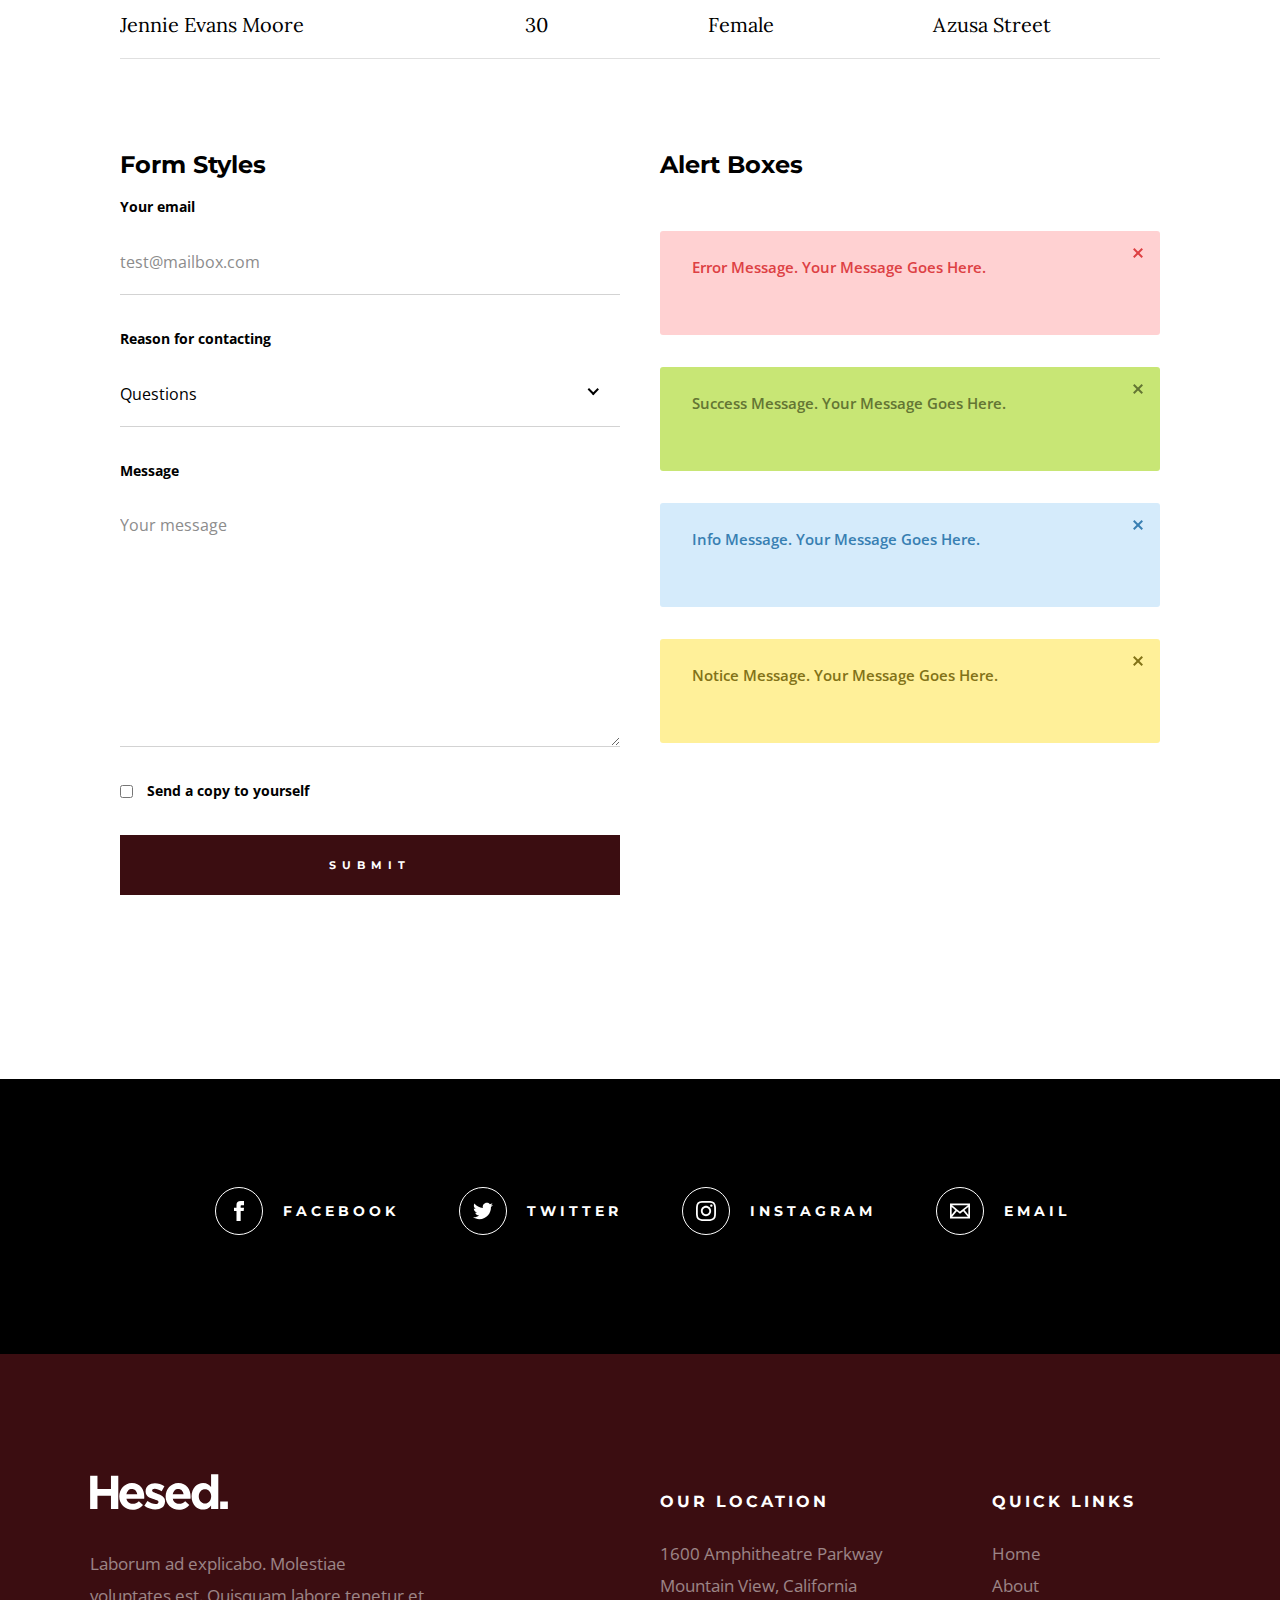
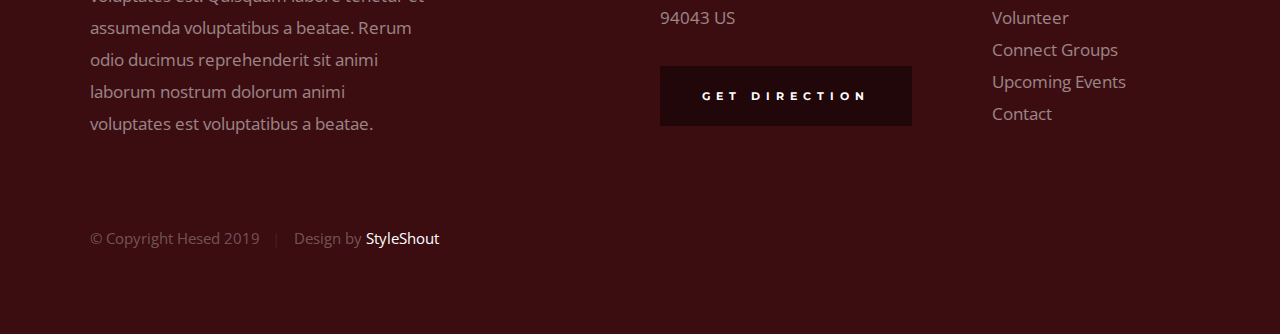
<file: styles.html>
<!DOCTYPE html>
<html class="no-js" lang="en">
<head>

    <!--- basic page needs
    ================================================== -->
    <meta charset="utf-8">
    <title>Hesed - Style Guide</title>
    <meta name="description" content="">
    <meta name="author" content="">

    <!-- mobile specific metas
    ================================================== -->
    <meta name="viewport" content="width=device-width, initial-scale=1">

    <!-- CSS
    ================================================== -->
    <link rel="stylesheet" href="css/base.css">
    <link rel="stylesheet" href="css/main.css">

    <style type="text/css" media="screen">
        .s-styles { 
            padding-top: 13.6rem;
            padding-bottom: 13.6rem;
            background-color: #ffffff;
        }
    </style>

    <!-- script
    ================================================== -->
    <script src="js/modernizr.js"></script>

    <!-- favicons
    ================================================== -->
    <link rel="apple-touch-icon" sizes="180x180" href="apple-touch-icon.png">
    <link rel="icon" type="image/png" sizes="32x32" href="favicon-32x32.png">
    <link rel="icon" type="image/png" sizes="16x16" href="favicon-16x16.png">
    <link rel="manifest" href="site.webmanifest">

</head>

<body id="top">

    <!-- preloader
    ================================================== -->
    <div id="preloader">
        <div id="loader" class="dots-jump">
            <div></div>
            <div></div>
            <div></div>
        </div>
    </div>


    <!-- header
    ================================================== -->
    <header class="s-header">

        <div class="header-logo">
            <a class="site-logo" href="index.html">
                <img src="images/logo.svg" alt="Homepage">
            </a>
        </div>

        <nav class="header-nav-wrap">
            <ul class="header-nav">
                <li><a href="index.html" title="Home">Home</a></li>
                <li><a href="about.html" title="About">About</a></li>
                <li><a href="events.html" title="Services">Events</a></li>
                <li><a href="contact.html" title="Contact us">Contact</a></li>	
            </ul>
        </nav>

        <a class="header-menu-toggle" href="#0"><span>Menu</span></a>

    </header> <!-- end s-header -->


    <!-- hero
    ================================================== -->
    <section class="s-hero" data-parallax="scroll" data-image-src="images/hero-bg-3000.jpg" data-natural-width=3000 data-natural-height=2000 data-position-y=center>

        <div class="hero-left-bar"></div>

        <div class="row hero-content">

            <div class="column large-full hero-content__text">
                <h1>
                    We Exist To <br>
                    Honor God And <br>
                    Make Disciples
                </h1>

                <div class="hero-content__buttons">
                    <a href="events.html" class="btn btn--stroke">Upcoming Events</a>
                    <a href="about.html" class="btn btn--stroke">About Us</a>
                </div>
            </div> <!-- end hero-content__text -->

        </div> <!-- end hero-content -->

        <ul class="hero-social">
            <li class="hero-social__title">Follow Us</li>
            <li>
                <a href="#0" title="">Facebook</a>
            </li>
            <li>
                <a href="#0" title="">YouTube</a>
            </li>
            <li>
                <a href="#0" title="">Instagram</a>
            </li>
        </ul> <!-- end hero-social -->

        <div class="hero-scroll">
            <a href="#styles" class="scroll-link smoothscroll">
                Scroll For More
            </a>
        </div> <!-- end hero-scroll -->

    </section> <!-- end s-hero -->


    <!-- styles
    ================================================== -->
    <section id="styles" class="s-styles page-content">

        <div class="row add-bottom">

            <div class="column large-full">

                <h1 class="display-1">Style Guide.</h1>

                <p class="lead">Lorem ipsum Officia elit ad tempor dolore est ex incididunt incididunt occaecat culpa deserunt 
                sunt labore in cillum ullamco magna in Excepteur consequat in reprehenderit proident mollit incididunt officia commodo.
                Duis ea officia sed dolor pariatur enim dolore dolore quis incididunt nulla exercitation commodo veniam et ea incididunt.
                </p>

            </div>

        </div>

        <div class="row">

            <div class="column large-6 tab-full">

                <h3>Paragraph and Image</h3>

                <p><a href="#"><img width="120" height="120" class="h-pull-left" alt="sample-image" src="images/sample-image.jpg"></a>
                Lorem ipsum dolor sit amet, consectetuer adipiscing elit. Donec libero. Suspendisse bibendum.Cras id urna. Morbi 
                tincidunt, orci ac convallis aliquam, lectus turpis varius lorem, eu posuere nunc justo tempus leo. Donec mattis, 
                purus nec placerat bibendum, dui pede condimentum odio, ac blandit ante orci ut diam. Cras fringilla magna. 
                Phasellus suscipit, leo a pharetra condimentum, lorem tellus eleifend magna, eget fringilla velit magna id 
                neque posuere nunc justo tempus leo. </p>

                <p>
                Lorem ipsum dolor sit amet, consectetuer adipiscing elit. Donec libero. Suspendisse bibendum. Cras id urna. 
                Morbi tincidunt, orci ac convallis aliquam, lectus turpis varius lorem, eu posuere nunc justo tempus leo. 
                Donec mattis, purus nec placerat bibendum, dui pede condimentumodio, ac blandit ante orci ut diam.	
                </p>

                <p>A <a href="#">link</a>,
                <abbr title="this really isn't a very good description">abbrebation</abbr>,
                <strong>strong text</strong>,
                <em>em text</em>,
                <del>deleted text</del>, and
                <mark>this is a mark text.</mark>
                <code>.code</code>
                </p>

            </div>

            <div class="column large-6 tab-full">

                <h3>Drop Caps</h3>

                <p class="drop-cap">Far far away, behind the word mountains, far from the countries Vokalia and Consonantia,
                there live the blind texts. Separated they live in Bookmarksgrove right at the coast of the
                Semantics, a large language ocean. A small river named Duden flows by their place and supplies it with the 
                necessary regelialia. Morbi tincidunt, orci ac convallis aliquam, lectus turpis varius lorem, 
                euposuere nunc justo tempus leo. Donec mattis, purus nec placerat bibendum, dui pede condimentum odio, 
                ac blandit ante orci ut diam. Cras fringilla magna. Phasellus suscipit, leo a pharetra condimentum, 
                lorem tellus eleifend magna, eget fringilla velit magna id neque.
                </p>

                <h3>Small Print</h3>

                <p>Buy one widget, get one free!
                <small>(While supplies last. Offer expires on the vernal equinox. Not valid in Ohio.)</small>
                </p>

            </div>

        </div> <!-- end row -->

        <div class="row">

            <div class="column large-6 tab-full">

                <h3>Pull Quotes</h3>

                <aside class="pull-quote">
                    <blockquote>
                    <p>
                    When you look in the eyes of grace, when you meet grace, 
                    when you embrace grace, when you see the nail prints in 
                    grace’s hands and the fire in his eyes, when you feel his 
                    relentless love for you - it will not motivate you to sin. 
                    It will motivate you to righteousness.
                    </p>
                    </blockquote>
                </aside>

            </div>

            <div class="column large-6 tab-full">

                <h3>Block Quotes</h3>

                <blockquote cite="http://where-i-got-my-info-from.com">
                    <p>
                    For God so loved the world, that he gave his only Son, that whoever believes in 
                    him should not perish but have eternal life. For God did not send his Son into 
                    the world to condemn the world, but in order that the world might be 
                    saved through him.
                    </p>
                    <cite>
                        <a href="#0">John 3:16-17 ESV</a>
                    </cite>
                </blockquote>

                <blockquote>
                <p>There is a God-shaped vacuum in the heart of each man which cannot be satisfied 
                by any created thing but only by God the Creator.</p>
                <cite>Blaise Pascal</cite>
                </blockquote>

            </div>

        </div> <!-- end row -->

        <div class="row half-bottom">

            <div class="column large-6 tab-full">

                <h3>Example Lists</h3>

                <ol>
                    <li>Here is an example</li>
                    <li>of an ordered list.</li>
                    <li>A parent list item.
                        <ul>
                            <li>one</li>
                            <li>two</li>
                            <li>three</li>
                        </ul>
                        </li>
                        <li>A list item.</li>
                    </ol>

                <ul class="disc">
                    <li>Here is an example</li>
                    <li>of an unordered list.</li>
                </ul>

                <h3>Definition Lists</h3>

                <h5>a) Multi-line Definitions (default) </h5>

                <dl>
                    <dt><strong>This is a term</strong></dt>
                        <dd>this is the definition of that term, which both live in a <code>dl</code>.</dd>
                    <dt><strong>Another Term</strong></dt>
                        <dd>And it gets a definition too, which is this line</dd>
                        <dd>This is a 2<sup>nd</sup> definition for a single term. A <code>dt</code> may be followed by multiple <code>dd</code>s.</dd>
                </dl>

            </div>

            <div class="column large-6 tab-full">

                <h3>Buttons</h3>

                <p>
                    <a class="btn btn--primary h-full-width" href="#0">Primary Button</a>
                    <a class="btn h-full-width" href="#0">Default Button</a>
                    <a class="btn btn--stroke h-full-width" href="#0">Stroke Button</a>
                </p>

                <h3>Skill Bars</h3>
                
                <ul class="skill-bars">
                    <li>
                    <div class="progress percent90"><span>90%</span></div>
                    <strong>HTML5</strong>
                    </li>
                    <li>
                    <div class="progress percent85"><span>85%</span></div>
                    <strong>CSS3</strong>
                    </li>
                    <li>
                    <div class="progress percent70"><span>70%</span></div>
                    <strong>JQuery</strong>
                    </li>
                    <li>
                    <div class="progress percent95"><span>95%</span></div>
                    <strong>PHP</strong>
                    </li>
                    <li>
                    <div class="progress percent75"><span>75%</span></div>
                    <strong>Wordpress</strong>
                    </li>
                    <li>
                    <div class="progress percent90"><span>90%</span></div>
                    <strong>Angular JS</strong>
                    </li>
                </ul>

            </div>

        </div> <!-- end row -->

        <div class="row half-bottom">

            <div class="column large-6 tab-full">
                    
                <h1>H1 Heading</h1>
                <p>Doloremque dolor voluptas est sequi omnis. Pariatur ut aut. Sed enim tempora qui veniam qui cum vel. 
                Voluptas odit at vitae minima. In assumenda ut. Voluptatem totam impedit accusantium reiciendis excepturi aut qui accusamus praesentium.</p>

                <h2>H2 Heading</h2>
                <p>Doloremque dolor voluptas est sequi omnis. Pariatur ut aut. Sed enim tempora qui veniam qui cum vel. 
                Voluptas odit at vitae minima. In assumenda ut. Voluptatem totam impedit accusantium reiciendis excepturi aut qui accusamus praesentium.</p>

                <h3>H3 Heading</h3>
                <p>Doloremque dolor voluptas est sequi omnis. Pariatur ut aut. Sed enim tempora qui veniam qui cum vel. 
                Voluptas odit at vitae minima. In assumenda ut. Voluptatem totam impedit accusantium reiciendis excepturi aut qui accusamus praesentium.</p>

            </div>

            <div class="column large-6 tab-full">
                    
                <h4>H4 Heading</h4>
                <p>Doloremque dolor voluptas est sequi omnis. Pariatur ut aut. Sed enim tempora qui veniam qui cum vel. 
                Voluptas odit at vitae minima. In assumenda ut. Voluptatem totam impedit accusantium reiciendis excepturi aut qui accusamus praesentium.</p>

                <h5>H5 Heading</h5>
                <p>Doloremque dolor voluptas est sequi omnis. Pariatur ut aut. Sed enim tempora qui veniam qui cum vel. 
                Voluptas odit at vitae minima. In assumenda ut. Voluptatem totam impedit accusantium reiciendis excepturi aut qui accusamus praesentium.</p>

                <h6>H6 Heading</h6>
                <p>Doloremque dolor voluptas est sequi omnis. Pariatur ut aut. Sed enim tempora qui veniam qui cum vel. 
                Voluptas odit at vitae minima. In assumenda ut. Voluptatem totam impedit accusantium reiciendis excepturi aut qui accusamus praesentium.</p>

            </div>

        </div> <!-- end row -->

        <div class="row half-bottom">

            <div class="column large-full">

                <h3>Stats Tabs</h3>

                <ul class="stats-tabs">
                    <li><a href="#">1,234 <em>Peter</em></a></li>
                    <li><a href="#">567 <em>James</em></a></li>
                    <li><a href="#">23,456 <em>John</em></a></li>
                    <li><a href="#">3,456 <em>Andrew</em></a></li>
                    <li><a href="#">456 <em>Philip</em></a></li>
                    <li><a href="#">26 <em>Matthew</em></a></li>
                </ul>

            </div>

        </div> <!-- end row -->

        <div class="row half-bottom">

            <div class="column large-6 tab-full">

                <h3>Responsive Image</h3>
                <p><img src="images/wheel-500.jpg" 
                    srcset="images/wheel-1000.jpg 1000w, 
                    images/wheel-500.jpg 500w" 
                    sizes="(max-width: 1000px) 100vw, 1000px" alt="">
                </p>

            </div>

            <div class="column large-6 tab-full">

                <h3>Responsive video</h3>

                <div class="video-container">
                <iframe src="https://player.vimeo.com/video/14592941?color=00a650&title=0&byline=0&portrait=0" width="500" height="281" frameborder="0" webkitallowfullscreen mozallowfullscreen allowfullscreen></iframe> 
                </div>

            </div>
            
        </div> <!-- end row -->

        <div class="row add-bottom">

            <div class="column large-full">

                <h3>Tables</h3>
                <p>Be sure to use properly formed table markup with <code>&lt;thead&gt;</code> and <code>&lt;tbody&gt;</code> when building a <code>table</code>.</p>

                <div class="table-responsive">

                    <table>
                            <thead>
                            <tr>
                                <th>Name</th>
                                <th>Age</th>
                                <th>Sex</th>
                                <th>Location</th>
                            </tr>
                            </thead>
                            <tbody>
                            <tr>
                                <td>William J. Seymour</td>
                                <td>34</td>
                                <td>Male</td>
                                <td>Azusa Street</td>
                            </tr>
                            <tr>
                                <td>Jennie Evans Moore</td>
                                <td>30</td>
                                <td>Female</td>
                                <td>Azusa Street</td>
                            </tr>
                            </tbody>
                    </table>

                </div>

            </div>
            
        </div> <!-- end row -->

        <div class="row">

            <div class="column large-6 tab-full">

                <h3>Form Styles</h3>

                <form>
                    <div>
                        <label for="sampleInput">Your email</label>
                        <input class="h-full-width" type="email" placeholder="test@mailbox.com" id="sampleInput">
                    </div>
                    <div>
                        <label for="sampleRecipientInput">Reason for contacting</label>
                        <div class="ss-custom-select">
                            <select class="h-full-width" id="sampleRecipientInput">
                                <option value="Option 1">Questions</option>
                                <option value="Option 2">Report</option>
                                <option value="Option 3">Others</option>
                            </select>
                        </div>
                    </div>
                    
                    <label for="exampleMessage">Message</label>
                    <textarea class="h-full-width" placeholder="Your message" id="exampleMessage"></textarea>

                    <label class="h-add-bottom">
                        <input type="checkbox">
                        <span class="label-text">Send a copy to yourself</span>
                    </label>
                
                    <input class="btn--primary h-full-width" type="submit" value="Submit">
                </form>

            </div>

            <div class="column large-6 tab-full">

                <h3>Alert Boxes</h3>

                <br>
                
                <div class="alert-box alert-box--error hideit">
                    <p>Error Message. Your Message Goes Here.</p>
                    <i class="fa fa-times alert-box__close" aria-hidden="true"></i>
                </div><!-- end error -->
                        
                <div class="alert-box alert-box--success hideit">
                    <p>Success Message. Your Message Goes Here.</p>
                    <i class="fa fa-times alert-box__close" aria-hidden="true"></i>
                </div><!-- end success -->
                        
                <div class="alert-box alert-box--info hideit">
                    <p>Info Message. Your Message Goes Here.</p>
                    <i class="fa fa-times alert-box__close" aria-hidden="true"></i>
                </div><!-- end info -->
                        
                <div class="alert-box alert-box--notice hideit">
                    <p>Notice Message. Your Message Goes Here.</p>
                    <i class="fa fa-times alert-box__close" aria-hidden="true"></i>
                </div><!-- end notice -->
            
            </div>

        </div> <!-- end row -->


    </section> <!-- end s-styles -->


    <!-- Social
    ================================================== -->
    <section class="s-social">
            
        <div class="row social-content">
            <div class="column">
                <ul class="social-list">
                    <li class="social-list__item">
                        <a href="#0" title="">
                            <span class="social-list__icon social-list__icon--facebook"></span>
                            <span class="social-list__text">Facebook</span>
                        </a>
                    </li>
                    <li class="social-list__item">
                        <a href="#0" title="">
                            <span class="social-list__icon social-list__icon--twitter"></span>
                            <span class="social-list__text">Twitter</span>
                        </a>
                    </li>
                    <li class="social-list__item">
                        <a href="#0" title="">
                            <span class="social-list__icon social-list__icon--instagram"></span>
                            <span class="social-list__text">Instagram</span>
                        </a>
                    </li>
                    <li class="social-list__item">
                        <a href="#0" title="">
                            <span class="social-list__icon social-list__icon--email"></span>
                            <span class="social-list__text">Email</span>
                        </a>
                    </li>
                </ul>
            </div>
        </div> <!-- end social-content -->

    </section> <!-- end s-social -->


    <!-- footer
    ================================================== -->
    <footer class="s-footer">

        <div class="row footer-top">
            <div class="column large-4 medium-5 tab-full">
                <div class="footer-logo">
                    <a class="site-footer-logo" href="index.html">
                        <img src="images/logo.svg" alt="Homepage">
                    </a>
                </div>  <!-- footer-logo -->
                <p>
                Laborum ad explicabo. Molestiae voluptates est. Quisquam labore tenetur 
                et assumenda voluptatibus a beatae. Rerum odio ducimus reprehenderit 
                sit animi laborum nostrum dolorum animi voluptates est voluptatibus a beatae. 
                </p>
            </div>
            <div class="column large-half tab-full">
                <div class="row">
                    <div class="column large-7 medium-full">
                        <h4 class="h6">Our Location</h4>
                        <p>
                        1600 Amphitheatre Parkway <br>
                        Mountain View, California <br>
                        94043 US
                        </p>
        
                        <p>
                        <a href="https://goo.gl/maps/bc7C7eYtSmnNs6216" target="_blank" class="btn btn--footer">Get Direction</a>
                        </p>
                    </div>
                    <div class="column large-5 medium-full">
                        <h4 class="h6">Quick Links</h4>
                        <ul class="footer-list">
                            <li><a href="index.html">Home</a></li>
                            <li><a href="about.html">About</a></li>
                            <li><a href="volunteer.html">Volunteer</a></li>
                            <li><a href="connect-group.html">Connect Groups</a></li>
                            <li><a href="events.html">Upcoming Events</a></li>
                            <li><a href="contact.html">Contact</a></li>
                        </ul>
                    </div>
                </div>
            </div>
        </div> <!-- end footer-top -->

        <div class="row footer-bottom">
            <div class="column ss-copyright">
                <span>© Copyright Hesed 2019</span> 
                <span>Design by <a href="https://www.styleshout.com/">StyleShout</a></span>
            </div>
        </div> <!-- footer-bottom -->

        <div class="ss-go-top">
            <a class="smoothscroll" title="Back to Top" href="#top">
                <svg xmlns="http://www.w3.org/2000/svg" width="24" height="24" viewBox="0 0 24 24"><path d="M12 0l8 9h-6v15h-4v-15h-6z"/></svg>
            </a>
        </div> <!-- ss-go-top -->

    </footer> <!-- end s-footer -->


    <!-- Java Script
    ================================================== -->
    <script src="js/jquery-3.2.1.min.js"></script>
    <script src="js/plugins.js"></script>
    <script src="js/main.js"></script>

</body>
</file>
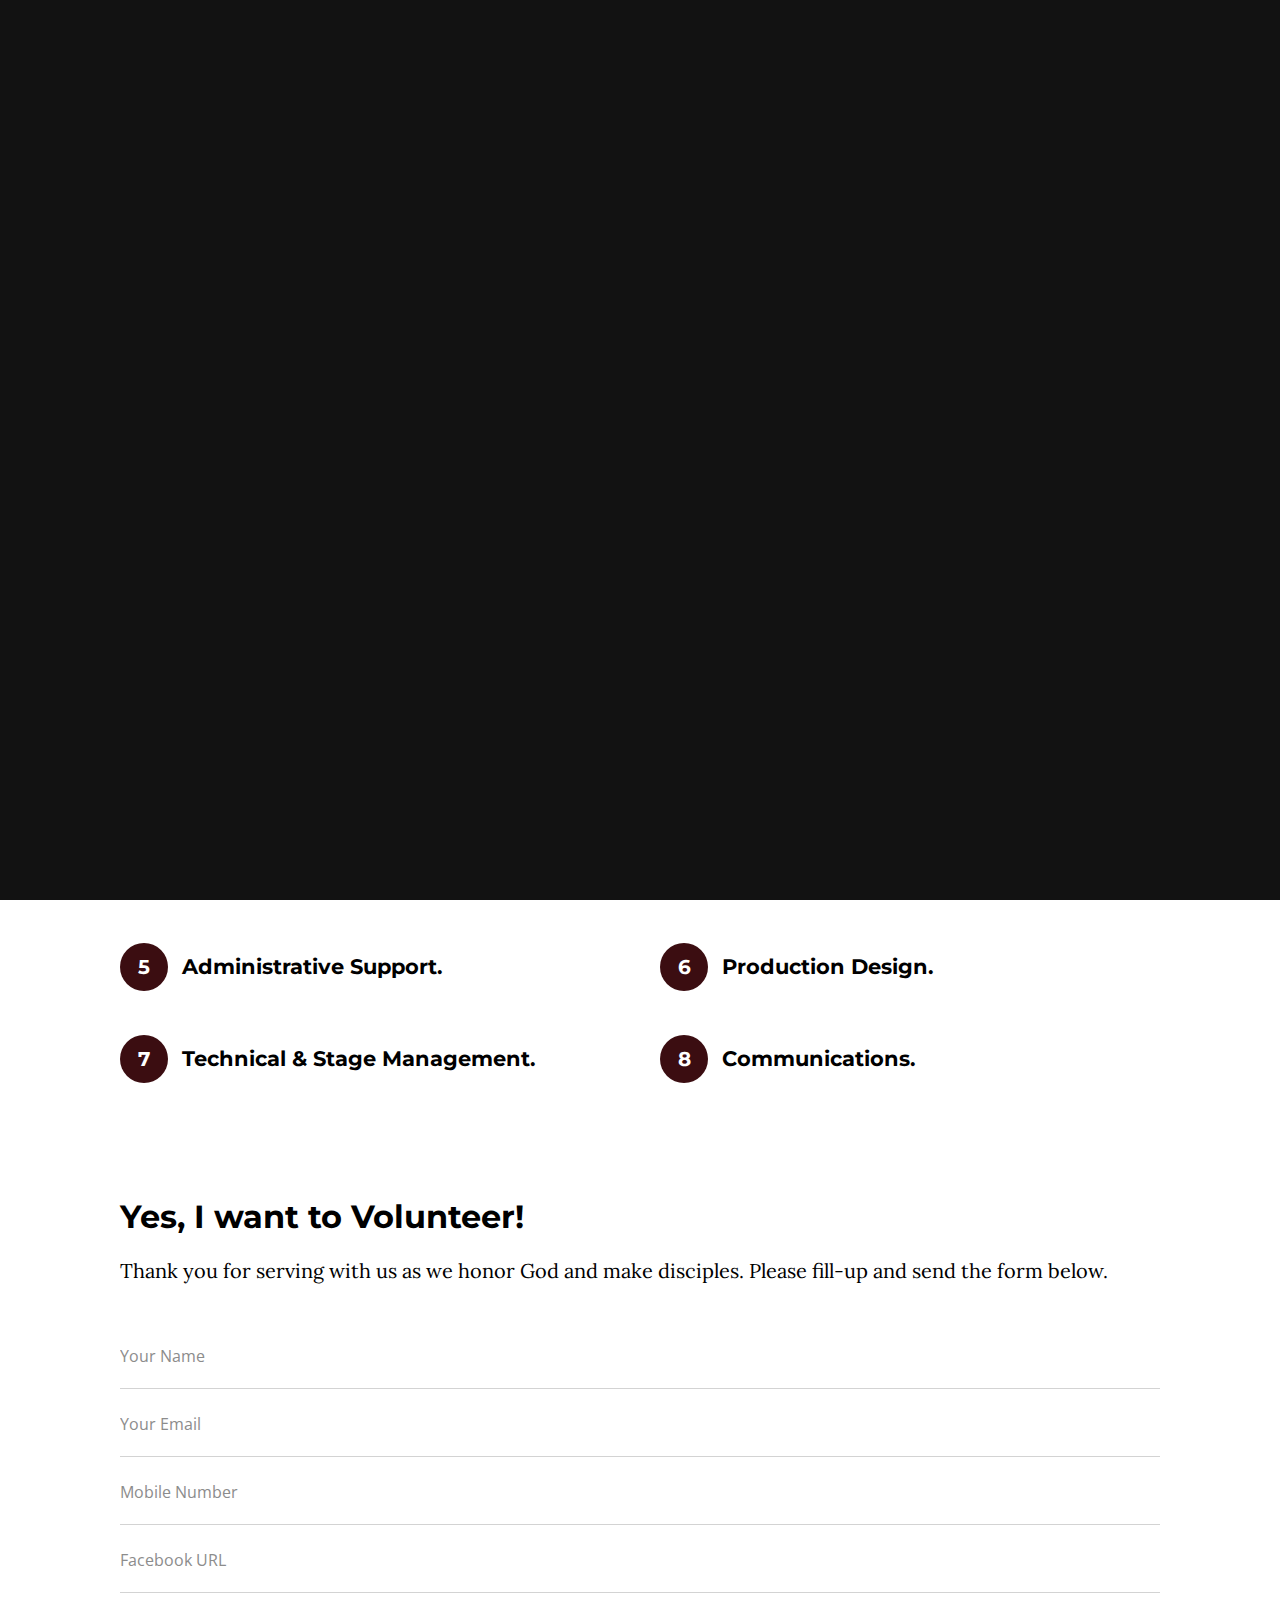
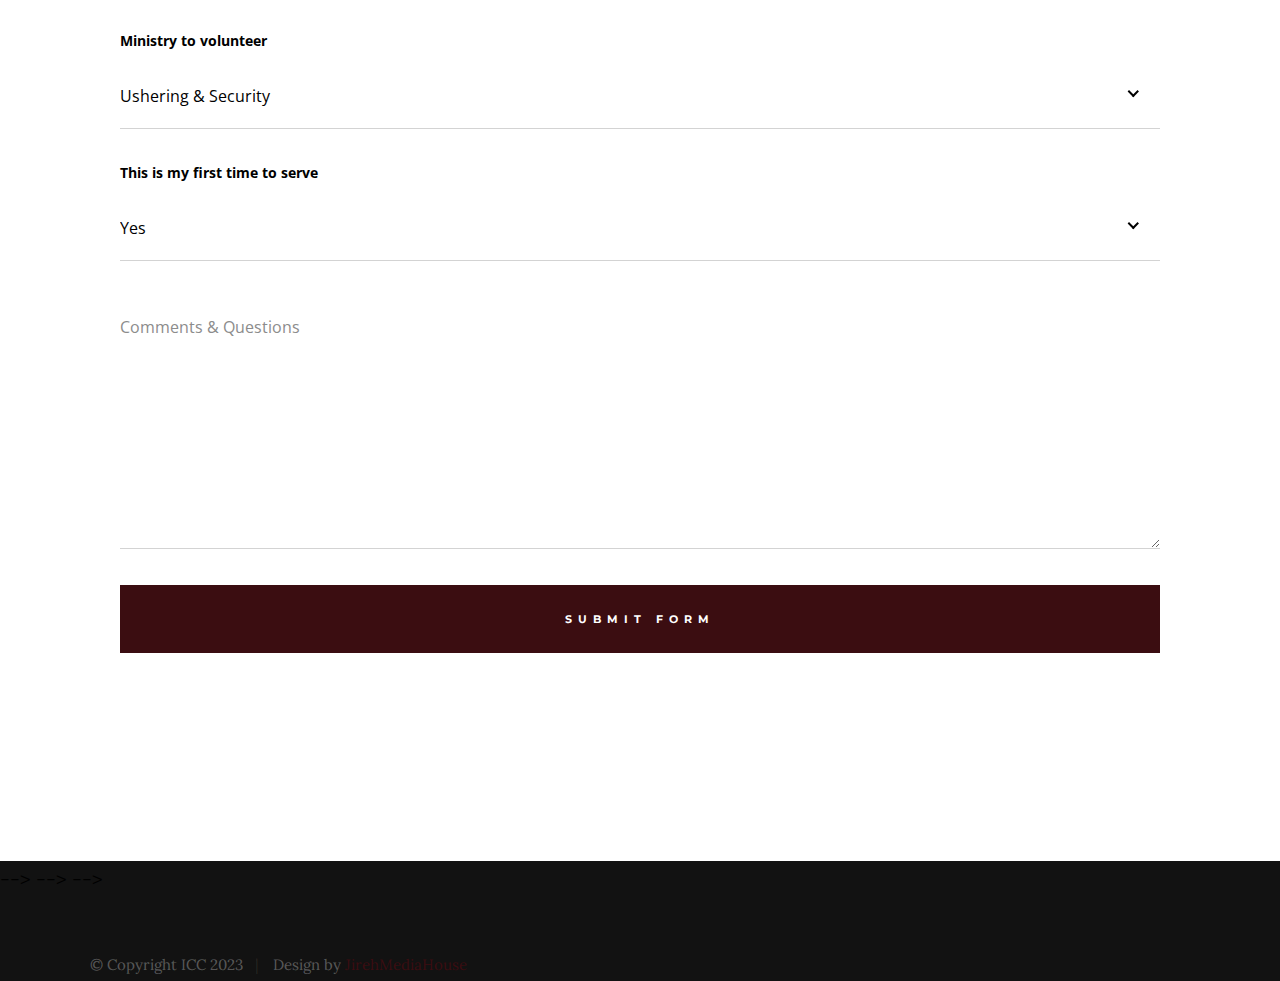
<file: volunteer.html>
<!DOCTYPE html>
<html class="no-js" lang="en">
<head>

    <!--- basic page needs
    ================================================== -->
    <meta charset="utf-8">
    <title>ICC - Volunteer</title>
    <meta name="description" content="">
    <meta name="author" content="">

    <!-- mobile specific metas
    ================================================== -->
    <meta name="viewport" content="width=device-width, initial-scale=1">

    <!-- CSS
    ================================================== -->
    <link rel="stylesheet" href="css/base.css">
    <link rel="stylesheet" href="css/main.css">

    <!-- script
    ================================================== -->
    <script src="js/modernizr.js"></script>

    <!-- favicons
    ================================================== -->
    <link rel="apple-touch-icon" sizes="180x180" href="">
    <link rel="icon" type="image/png" sizes="32x32" href="">
    <link rel="icon" type="image/png" sizes="16x16" href="">
    <link rel="manifest" href="site.webmanifest">

</head>

<body id="top">

    <!-- preloader
    ================================================== -->
    <div id="preloader">
        <div id="loader" class="dots-jump">
            <div></div>
            <div></div>
            <div></div>
        </div>
    </div>


    <!-- header
    ================================================== -->
    <header class="s-header">

        <div class="header-logo">
            <a class="site-logo" href="index.html">
                <h1 class="ayomikun">ICC.</h1>
            </a>
        </div>

        <nav class="header-nav-wrap">
            <ul class="header-nav">
                <li><a href="index.html" title="Home">Home</a></li>
                <li><a href="about.html" title="About">About</a></li>
                <li><a href="events.html" title="Services">Events</a></li>
                <li><a href="contact.html" title="Contact us">Contact</a></li>	
            </ul>
        </nav>

        <a class="header-menu-toggle" href="#0"><span>Menu</span></a>

    </header> <!-- end s-header -->


    <!-- page header
    ================================================== -->
    <section class="page-header page-header--volunteer">

        <div class="gradient-overlay"></div>
        <div class="row page-header__content">
            <div class="column">
                <h1>Worship With Us</h1>
            </div>
        </div>

    </section> <!-- end pageheader -->


    <!-- page content
    ================================================== -->
    <section class="page-content">

        <div class="row">
            <div class="column">

                <p class="lead drop-cap">
                
                </p>

                <p>
    
                </p>

                <br>

                <h2>Volunteer With Us Through the Following Ministries</h2>
                
                <div class="row block-large-1-2 block-1000-full block-list">
                    <div class="column block-list__item">
                        <h4 class="block-list__title-with-num">Ushering & Security.</h4>
                        <p>
                        
                        </p>
                    </div>
                    <div class="column block-list__item">
                        <h4 class="block-list__title-with-num">
                        Teens Church.
                        </h4>
                        <p>
                        
                        </p>
                    </div>
                    <div class="column block-list__item">
                        <h4 class="block-list__title-with-num">
                        Choir.
                        </h4>
                        <p>
                        
                        </p>
                    </div>
                    <div class="column block-list__item">
                        <h4 class="block-list__title-with-num">
                        Prayer Group.
                        </h4>
                        <p>
                
                        </p>
                    </div>
                    <div class="column block-list__item">
                        <h4 class="block-list__title-with-num">
                        Administrative Support.
                        </h4>
                        <p>
                        
                        </p>
                    </div>
                    <div class="column block-list__item">
                        <h4 class="block-list__title-with-num">
                        Production Design.
                        </h4>
                        <p>
                        
                        </p>
                    </div>
                    <div class="column block-list__item">
                        <h4 class="block-list__title-with-num">
                        Technical & Stage Management.
                        </h4>
                        <p>
            
                        </p>
                    </div>
                    <div class="column block-list__item">
                        <h4 class="block-list__title-with-num">
                        Communications.
                        </h4>
                        <p>
                    
                        </p>
                    </div>
                </div> <!-- end block-list -->

                <h2>Yes, I want to Volunteer!</h2>
                <p>
                Thank you for serving with us as we honor God and make disciples. Please fill-up and send the form below.
                </p>

                <form name="volunteerForm" id="volunteerForm" class="volunteerForm" method="post" action="" autocomplete="off">
                    <fieldset>

                        <div class="form-field">
                            <input name="cName" id="cName" class="h-full-width h-remove-bottom" placeholder="Your Name" value="" type="text">
                        </div>

                        <div class="form-field">
                            <input name="cEmail" id="cEmail" class="h-full-width h-remove-bottom" placeholder="Your Email" value="" type="text">
                        </div>

                        <div class="form-field">
                            <input name="cPhone" id="cPhone" class="h-full-width h-remove-bottom" placeholder="Mobile Number" value="" type="tel">
                        </div>

                        <div class="form-field">
                            <input name="cFacebook" id="cFacebook" class="h-full-width h-remove-bottom" placeholder="Facebook URL" value="" type="text">
                        </div>

                        <br>
                        <div class="form-field">
                            <label for="cMinistry">Ministry to volunteer</label>
                            <div class="ss-custom-select">
                                <select class="h-full-width h-remove-bottom" name="cMinistry" id="cMinistry">
                                    <option value="Option 1">Ushering & Security</option>
                                    <option value="Option 2">Kids Church</option>
                                    <option value="Option 3">Music Team</option>
                                    <option value="Option 4">Prayer Team</option>
                                    <option value="Option 5">Administrative Support</option>
                                    <option value="Option 6">Production Design</option>
                                    <option value="Option 7">Technical & Stage Management</option>
                                    <option value="Option 8">Communications</option>
                                </select>
                            </div>
                        </div>

                        <div class="form-field">
                            <label for="cFirstTime">This is my first time to serve</label>
                            <div class="ss-custom-select">
                                <select class="h-full-width h-remove-bottom" name="cFirstTime" id="cFirstTime">
                                    <option value="Option 1">Yes</option>
                                    <option value="Option 2">No</option>
                                </select>
                            </div>
                        </div>

                        <div class="comments form-field">
                            <textarea name="cComments" id="cComments" class="h-full-width h-remove-bottom" placeholder="Comments & Questions"></textarea>
                        </div>

                        <br>

                        <input name="submit" id="submit" class="btn btn--primary btn--large h-full-width" value="Submit Form" type="submit">

                    </fieldset>
                </form> <!-- end volunteerForm -->

            </div>
        </div>

    </section> <!-- end page content -->


    <!-- Social
    ================================================== -->
   <!--  <section class="s-social">
            
        <div class="row social-content">
            <div class="column">
                <ul class="social-list">
                    <li class="social-list__item">
                        <a href="#0" title="">
                            <span class="social-list__icon social-list__icon--facebook"></span>
                            <span class="social-list__text">Facebook</span>
                        </a>
                    </li>
                    <li class="social-list__item">
                        <a href="#0" title="">
                            <span class="social-list__icon social-list__icon--twitter"></span>
                            <span class="social-list__text">Twitter</span>
                        </a>
                    </li>
                    <li class="social-list__item">
                        <a href="#0" title="">
                            <span class="social-list__icon social-list__icon--instagram"></span>
                            <span class="social-list__text">Instagram</span>
                        </a>
                    </li>
                    <li class="social-list__item">
                        <a href="#0" title="">
                            <span class="social-list__icon social-list__icon--email"></span>
                            <span class="social-list__text">Email</span>
                        </a>
                    </li>
                </ul>
            </div>
        </div> --> <!-- end social-content -->

    </section> <!-- end s-social -->


    <!-- footer
    ================================================== -->
   <!-- <!-- <!--  <footer class="s-footer">

        <div class="row footer-top">
            <div class="column large-4 medium-5 tab-full">
                <div class="footer-logo">
                    <a class="site-footer-logo" href="index.html">
                        <img src="images/logo.svg" alt="Homepage">
                    </a>
                </div>  <!-- footer-logo -->
                <!-- <p>
                Laborum ad explicabo. Molestiae voluptates est. Quisquam labore tenetur 
                et assumenda voluptatibus a beatae. Rerum odio ducimus reprehenderit 
                sit animi laborum nostrum dolorum animi voluptates est voluptatibus a beatae. 
                </p>
            </div>
            <div class="column large-half tab-full">
                <div class="row">
                    <div class="column large-7 medium-full">
                        <h4 class="h6">Our Location</h4>
                        <p>
                        1600 Amphitheatre Parkway <br>
                        Mountain View, California <br>
                        94043 US
                        </p>
        
                        <p>
                        <a href="https://goo.gl/maps/bc7C7eYtSmnNs6216" target="_blank" class="btn btn--footer">Get Direction</a>
                        </p>
                    </div>
                    <div class="column large-5 medium-full">
                        <h4 class="h6">Quick Links</h4>
                        <ul class="footer-list">
                            <li><a href="index.html">Home</a></li>
                            <li><a href="about.html">About</a></li>
                            <li><a href="volunteer.html">Volunteer</a></li>
                            <li><a href="connect-group.html">Connect Groups</a></li>
                            <li><a href="events.html">Upcoming Events</a></li>
                            <li><a href="contact.html">Contact</a></li>
                        </ul>
                    </div>
                </div>
            </div> -->
        </div> --> --> --> <!-- end footer-top -->

        <div class="row footer-bottom">
            <div class="column ss-copyright">
                <span>© Copyright ICC 2023</span> 
                <span>Design by <a href="https://www.styleshout.com/">JirehMediaHouse</a></span>
            </div>
        </div> <!-- footer-bottom -->

        <div class="ss-go-top">
            <a class="smoothscroll" title="Back to Top" href="#top">
                <svg xmlns="http://www.w3.org/2000/svg" width="24" height="24" viewBox="0 0 24 24"><path d="M12 0l8 9h-6v15h-4v-15h-6z"/></svg>
            </a>
        </div> <!-- ss-go-top -->

    </footer> <!-- end s-footer -->


    <!-- Java Script
    ================================================== -->
    <script src="js/jquery-3.2.1.min.js"></script>
    <script src="js/plugins.js"></script>
    <script src="js/main.js"></script>

</body>
</file>
<file: css/base.css>
/* =================================================================== 
 *  Hesed Base Stylesheet
 *  Ver. 1.0.0
 *  07-25-2019
 *  ------------------------------------------------------------------
 *
 *  TOC:
 *	# imports 
 *	# normalize
 *	# grid v2.1.0
 *	# block grids
 *	# MISC
 *
 * =================================================================== */

/* ===================================================================
 * # imports 
 *
 * ------------------------------------------------------------------- */
@import url("https://fonts.googleapis.com/css?family=Montserrat:400,500,600,700|Open+Sans:300,400,500,600,700|Lora:400,400i,700,700i&display=swap");


/* ==========================================================================
 * # normalize
 * normalize.css v8.0.1 | MIT License |
 * github.com/necolas/normalize.css
 *
 * -------------------------------------------------------------------------- */

/* ------------------------------------------------------------------- 
 * ## document
 * ------------------------------------------------------------------- */

/* 1. Correct the line height in all browsers.
 * 2. Prevent adjustments of font size after orientation changes in iOS.*/
html {
	line-height: 1.15;  /* 1 */
	-webkit-text-size-adjust: 100%;  /* 2 */
}

/* ------------------------------------------------------------------- 
 * ## sections
 * ------------------------------------------------------------------- */

/* Remove the margin in all browsers. */
body {
	margin: 0;
}

/* Render the `main` element consistently in IE. */
main {
	display: block;
}

/* Correct the font size and margin on `h1` elements within `section` and
 * `article` contexts in Chrome, Firefox, and Safari. */
h1 {
	font-size: 2em;
	margin: 0.67em 0;
}

/* ------------------------------------------------------------------- 
 * ## grouping
 * ------------------------------------------------------------------- */

/* 1. Add the correct box sizing in Firefox.
 * 2. Show the overflow in Edge and IE. */
hr {
	box-sizing: content-box;  /* 1 */
	height: 0;  /* 1 */
	overflow: visible;  /* 2 */
}

/* 1. Correct the inheritance and scaling of font size in all browsers.
 * 2. Correct the odd `em` font sizing in all browsers. */
pre {
	font-family: monospace, monospace;  /* 1 */
	font-size: 1em;  /* 2 */
}

/* ------------------------------------------------------------------- 
 * ## text-level semantics
 * ------------------------------------------------------------------- */

/* Remove the gray background on active links in IE 10. */
a {
	background-color: transparent;
}

/* 1. Remove the bottom border in Chrome 57-
 * 2. Add the correct text decoration in Chrome, Edge, IE, Opera, and Safari. */
abbr[title] {
	border-bottom: none;  /* 1 */
	text-decoration: underline;  /* 2 */
	text-decoration: underline dotted;  /* 2 */
}

/* Add the correct font weight in Chrome, Edge, and Safari. */
b,
strong {
	font-weight: bolder;
}

/* 1. Correct the inheritance and scaling of font size in all browsers.
 * 2. Correct the odd `em` font sizing in all browsers. */
code,
kbd,
samp {
	font-family: monospace, monospace;  /* 1 */
	font-size: 1em;  /* 2 */
}

/* Add the correct font size in all browsers. */
small {
	font-size: 80%;
}

/* Prevent `sub` and `sup` elements from affecting the line height in
 * all browsers. */
sub,
sup {
	font-size: 75%;
	line-height: 0;
	position: relative;
	vertical-align: baseline;
}

sub {
	bottom: -0.25em;
}

sup {
	top: -0.5em;
}

/* ------------------------------------------------------------------- 
 * ## embedded content
 * ------------------------------------------------------------------- */

/* Remove the border on images inside links in IE 10. */
img {
	border-style: none;
}

/* ------------------------------------------------------------------- 
 * ## forms
 * ------------------------------------------------------------------- */

/* 1. Change the font styles in all browsers.
 * 2. Remove the margin in Firefox and Safari. */
button,
input,
optgroup,
select,
textarea {
	font-family: inherit;  /* 1 */
	font-size: 100%;  /* 1 */
	line-height: 1.15;  /* 1 */
	margin: 0;  /* 2 */
}

/* Show the overflow in IE.
 * 1. Show the overflow in Edge. */
button,
input {

	/* 1 */
	overflow: visible;
}

/* Remove the inheritance of text transform in Edge, Firefox, and IE.
 * 1. Remove the inheritance of text transform in Firefox. */
button,
select {

	/* 1 */
	text-transform: none;
}

/* Correct the inability to style clickable types in iOS and Safari. */
button,
[type="button"],
[type="reset"],
[type="submit"] {
	-webkit-appearance: button;
}

/* Remove the inner border and padding in Firefox. */
button::-moz-focus-inner,
[type="button"]::-moz-focus-inner,
[type="reset"]::-moz-focus-inner,
[type="submit"]::-moz-focus-inner {
	border-style: none;
	padding: 0;
}

/* Restore the focus styles unset by the previous rule. */
button:-moz-focusring,
[type="button"]:-moz-focusring,
[type="reset"]:-moz-focusring,
[type="submit"]:-moz-focusring {
	outline: 1px dotted ButtonText;
}

/* Correct the padding in Firefox. */
fieldset {
	padding: 0.35em 0.75em 0.625em;
}

/* 1. Correct the text wrapping in Edge and IE.
 * 2. Correct the color inheritance from `fieldset` elements in IE.
 * 3. Remove the padding so developers are not caught out when they zero out
 *    `fieldset` elements in all browsers. */
legend {
	box-sizing: border-box;  /* 1 */
	color: inherit;  /* 2 */
	display: table;  /* 1 */
	max-width: 100%;  /* 1 */
	padding: 0;  /* 3 */
	white-space: normal;  /* 1 */
}

/* Add the correct vertical alignment in Chrome, Firefox, and Opera. */
progress {
	vertical-align: baseline;
}

/* Remove the default vertical scrollbar in IE 10+. */
textarea {
	overflow: auto;
}

/* 1. Add the correct box sizing in IE 10.
 * 2. Remove the padding in IE 10. */
[type="checkbox"],
[type="radio"] {
	box-sizing: border-box;  /* 1 */
	padding: 0;  /* 2 */
}

/* Correct the cursor style of increment and decrement buttons in Chrome. */
[type="number"]::-webkit-inner-spin-button,
[type="number"]::-webkit-outer-spin-button {
	height: auto;
}

/* 1. Correct the odd appearance in Chrome and Safari.
 * 2. Correct the outline style in Safari. */
[type="search"] {
	-webkit-appearance: textfield;  /* 1 */
	outline-offset: -2px;  /* 2 */
}

/* Remove the inner padding in Chrome and Safari on macOS. */
[type="search"]::-webkit-search-decoration {
	-webkit-appearance: none;
}

/* 1. Correct the inability to style clickable types in iOS and Safari.
 * 2. Change font properties to `inherit` in Safari. */
::-webkit-file-upload-button {
	-webkit-appearance: button;  /* 1 */
	font: inherit;  /* 2 */
}

/* ------------------------------------------------------------------- 
 * ## interactive
 * ------------------------------------------------------------------- */

/* Add the correct display in Edge, IE 10+, and Firefox. */
details {
	display: block;
}

/* Add the correct display in all browsers. */
summary {
	display: list-item;
}

/* ------------------------------------------------------------------- 
 * ## misc
 * ------------------------------------------------------------------- */

/* Add the correct display in IE 10+. */
template {
	display: none;
}

/* Add the correct display in IE 10. */
[hidden] {
	display: none;
}


/* ===================================================================
 * # basic/base setup styles
 *
 * ------------------------------------------------------------------- */
html {
	font-size: 62.5%;
	box-sizing: border-box;
}

*,
*::before,
*::after {
	box-sizing: inherit;
}

body {
	font-weight: normal;
	line-height: 1;
	word-wrap: break-word;
	-moz-font-smoothing: grayscale;
	-moz-osx-font-smoothing: grayscale;
	-webkit-font-smoothing: antialiased;
	-webkit-overflow-scrolling: touch;
	-webkit-text-size-adjust: none;
}

/* ------------------------------------------------------------------- 
 * ## Media
 * ------------------------------------------------------------------- */
svg,
img,
video
embed,
iframe,
object {
	max-width: 100%;
	height: auto;
}

/* ------------------------------------------------------------------- 
 * ## Typography resets 
 * ------------------------------------------------------------------- */
div,
dl,
dt,
dd,
ul,
ol,
li,
h1,
h2,
h3,
h4,
h5,
h6,
pre,
form,
p,
blockquote,
th,
td {
	margin: 0;
	padding: 0;
}

p {
	font-size: inherit;
	text-rendering: optimizeLegibility;
}

em,
i {
	font-style: italic;
	line-height: inherit;
}

strong,
b {
	font-weight: bold;
	line-height: inherit;
}

small {
	font-size: 60%;
	line-height: inherit;
}

ol,
ul {
	list-style: none;
}

li {
	display: block;
}

/* ------------------------------------------------------------------- 
 * ## links
 * ------------------------------------------------------------------- */
a {
	text-decoration: none;
	line-height: inherit;
}

a img {
	border: none;
}

/* ------------------------------------------------------------------- 
 * ## inputs
 * ------------------------------------------------------------------- */
fieldset {
	margin: 0;
	padding: 0;
}

input[type="email"],
input[type="number"],
input[type="search"],
input[type="text"],
input[type="tel"],
input[type="url"],
input[type="password"],
textarea {
	-webkit-appearance: none;
	-moz-appearance: none;
	appearance: none;
}


/* ===================================================================
 * # grid v2.1.0
 *
 *   -----------------------------------------------------------------
 * - Grid breakpoints are based on MAXIMUM WIDTH media queries, 
 *   meaning they apply to that one breakpoint and ALL THOSE BELOW IT.
 * - Grid columns without a specified width will automatically layout 
 *   as equal width columns.
 * ------------------------------------------------------------------- */

/* rows
 * ------------------------------------- */
.row {
	width: 89%;
	max-width: 1340px;
	margin: 0 auto;
	display: -ms-flexbox;
	display: -webkit-flex;
	display: flex;
	-webkit-flex-flow: row wrap;
	-ms-flex-flow: row wrap;
	flex-flow: row wrap;
}

.row .row {
	width: auto;
	max-width: none;
	margin-left: -20px;
	margin-right: -20px;
}

/* columns
 * -------------------------------------- */
.column {
	-webkit-flex: 1 1 0%;
	-ms-flex: 1 1 0%;
	flex: 1 1 0%;
	padding: 0 20px;
}

.collapse > .column,
.column.collapse {
	padding: 0;
}

/* flex row containers utility classes
 * ----------------------------------------- */
.row.row-wrap {
	-webkit-flex-wrap: wrap;
	-ms-flex-wrap: wrap;
	flex-wrap: wrap;
}

.row.row-nowrap {
	-webkit-flex-wrap: nowrap;
	-ms-flex-wrap: none;
	flex-wrap: nowrap;
}

.row.row-y-top {
	-webkit-align-items: flex-start;
	-ms-flex-align: start;
	align-items: flex-start;
}

.row.row-y-bottom {
	-webkit-align-items: flex-end;
	-ms-flex-align: end;
	align-items: flex-end;
}

.row.row-y-center {
	-webkit-align-items: center;
	-ms-flex-align: center;
	align-items: center;
}

.row.row-stretch {
	-webkit-align-items: stretch;
	-ms-flex-align: stretch;
	align-items: stretch;
}

.row.row-baseline {
	-webkit-align-items: baseline;
	-ms-flex-align: baseline;
	align-items: baseline;
}

.row.row-x-left {
	-ms-flex-pack: start;
	-webkit-justify-content: flex-start;
	justify-content: flex-start;
}

.row.row-x-right {
	-ms-flex-pack: end;
	-webkit-justify-content: flex-end;
	justify-content: flex-end;
}

.row.row-x-center {
	-ms-flex-pack: center;
	-webkit-justify-content: center;
	justify-content: center;
}

/* flex item utility alignment classes
 * ----------------------------------------- */
.align-center {
	margin: auto;
	-webkit-align-self: center;
	-ms-flex-item-align: center;
	align-self: center;
}

.align-left {
	margin-right: auto;
	-webkit-align-self: center;
	-ms-flex-item-align: center;
	align-self: center;
}

.align-right {
	margin-left: auto;
	-webkit-align-self: center;
	-ms-flex-item-align: center;
	align-self: center;
}

.align-x-center {
	margin-right: auto;
	margin-left: auto;
}

.align-x-left {
	margin-right: auto;
}

.align-x-right {
	margin-left: auto;
}

.align-y-center {
	-webkit-align-self: center;
	-ms-flex-item-align: center;
	align-self: center;
}

.align-y-top {
	-webkit-align-self: flex-start;
	-ms-flex-item-align: start;
	align-self: flex-start;
}

.align-y-bottom {
	-webkit-align-self: flex-end;
	-ms-flex-item-align: end;
	align-self: flex-end;
}

/* large screen column widths 
 * -------------------------------------- */
.large-1 {
	-webkit-flex: 0 0 8.33333%;
	-ms-flex: 0 0 8.33333%;
	flex: 0 0 8.33333%;
	max-width: 8.33333%;
}

.large-2 {
	-webkit-flex: 0 0 16.66667%;
	-ms-flex: 0 0 16.66667%;
	flex: 0 0 16.66667%;
	max-width: 16.66667%;
}

.large-3 {
	-webkit-flex: 0 0 25%;
	-ms-flex: 0 0 25%;
	flex: 0 0 25%;
	max-width: 25%;
}

.large-4 {
	-webkit-flex: 0 0 33.33333%;
	-ms-flex: 0 0 33.33333%;
	flex: 0 0 33.33333%;
	max-width: 33.33333%;
}

.large-5 {
	-webkit-flex: 0 0 41.66667%;
	-ms-flex: 0 0 41.66667%;
	flex: 0 0 41.66667%;
	max-width: 41.66667%;
}

.large-6,
.large-half {
	-webkit-flex: 0 0 50%;
	-ms-flex: 0 0 50%;
	flex: 0 0 50%;
	max-width: 50%;
}

.large-7 {
	-webkit-flex: 0 0 58.33333%;
	-ms-flex: 0 0 58.33333%;
	flex: 0 0 58.33333%;
	max-width: 58.33333%;
}

.large-8 {
	-webkit-flex: 0 0 66.66667%;
	-ms-flex: 0 0 66.66667%;
	flex: 0 0 66.66667%;
	max-width: 66.66667%;
}

.large-9 {
	-webkit-flex: 0 0 75%;
	-ms-flex: 0 0 75%;
	flex: 0 0 75%;
	max-width: 75%;
}

.large-10 {
	-webkit-flex: 0 0 83.33333%;
	-ms-flex: 0 0 83.33333%;
	flex: 0 0 83.33333%;
	max-width: 83.33333%;
}

.large-11 {
	-webkit-flex: 0 0 91.66667%;
	-ms-flex: 0 0 91.66667%;
	flex: 0 0 91.66667%;
	max-width: 91.66667%;
}

.large-12,
.large-full {
	-webkit-flex: 0 0 100%;
	-ms-flex: 0 0 100%;
	flex: 0 0 100%;
	max-width: 100%;
}

/* ------------------------------------------------------------------- 
 * ## medium screen devices
 * ------------------------------------------------------------------- */
@media screen and (max-width:1200px) {
	.row .row {
		margin-left: -16px;
		margin-right: -16px;
	}

	.column {
		padding: 0 16px;
	}

	.medium-1 {
		-webkit-flex: 0 0 8.33333%;
		-ms-flex: 0 0 8.33333%;
		flex: 0 0 8.33333%;
		max-width: 8.33333%;
	}

	.medium-2 {
		-webkit-flex: 0 0 16.66667%;
		-ms-flex: 0 0 16.66667%;
		flex: 0 0 16.66667%;
		max-width: 16.66667%;
	}

	.medium-3 {
		-webkit-flex: 0 0 25%;
		-ms-flex: 0 0 25%;
		flex: 0 0 25%;
		max-width: 25%;
	}

	.medium-4 {
		-webkit-flex: 0 0 33.33333%;
		-ms-flex: 0 0 33.33333%;
		flex: 0 0 33.33333%;
		max-width: 33.33333%;
	}

	.medium-5 {
		-webkit-flex: 0 0 41.66667%;
		-ms-flex: 0 0 41.66667%;
		flex: 0 0 41.66667%;
		max-width: 41.66667%;
	}

	.medium-6,
	.medium-half {
		-webkit-flex: 0 0 50%;
		-ms-flex: 0 0 50%;
		flex: 0 0 50%;
		max-width: 50%;
	}

	.medium-7 {
		-webkit-flex: 0 0 58.33333%;
		-ms-flex: 0 0 58.33333%;
		flex: 0 0 58.33333%;
		max-width: 58.33333%;
	}

	.medium-8 {
		-webkit-flex: 0 0 66.66667%;
		-ms-flex: 0 0 66.66667%;
		flex: 0 0 66.66667%;
		max-width: 66.66667%;
	}

	.medium-9 {
		-webkit-flex: 0 0 75%;
		-ms-flex: 0 0 75%;
		flex: 0 0 75%;
		max-width: 75%;
	}

	.medium-10 {
		-webkit-flex: 0 0 83.33333%;
		-ms-flex: 0 0 83.33333%;
		flex: 0 0 83.33333%;
		max-width: 83.33333%;
	}

	.medium-11 {
		-webkit-flex: 0 0 91.66667%;
		-ms-flex: 0 0 91.66667%;
		flex: 0 0 91.66667%;
		max-width: 91.66667%;
	}

	.medium-12,
	.medium-full {
		-webkit-flex: 0 0 100%;
		-ms-flex: 0 0 100%;
		flex: 0 0 100%;
		max-width: 100%;
	}

}

/* ------------------------------------------------------------------- 
 * ## tablets
 * ------------------------------------------------------------------- */
@media screen and (max-width:800px) {
	.tab-1 {
		-webkit-flex: 0 0 8.33333%;
		-ms-flex: 0 0 8.33333%;
		flex: 0 0 8.33333%;
		max-width: 8.33333%;
	}

	.tab-2 {
		-webkit-flex: 0 0 16.66667%;
		-ms-flex: 0 0 16.66667%;
		flex: 0 0 16.66667%;
		max-width: 16.66667%;
	}

	.tab-3 {
		-webkit-flex: 0 0 25%;
		-ms-flex: 0 0 25%;
		flex: 0 0 25%;
		max-width: 25%;
	}

	.tab-4 {
		-webkit-flex: 0 0 33.33333%;
		-ms-flex: 0 0 33.33333%;
		flex: 0 0 33.33333%;
		max-width: 33.33333%;
	}

	.tab-5 {
		-webkit-flex: 0 0 41.66667%;
		-ms-flex: 0 0 41.66667%;
		flex: 0 0 41.66667%;
		max-width: 41.66667%;
	}

	.tab-6,
	.tab-half {
		-webkit-flex: 0 0 50%;
		-ms-flex: 0 0 50%;
		flex: 0 0 50%;
		max-width: 50%;
	}

	.tab-7 {
		-webkit-flex: 0 0 58.33333%;
		-ms-flex: 0 0 58.33333%;
		flex: 0 0 58.33333%;
		max-width: 58.33333%;
	}

	.tab-8 {
		-webkit-flex: 0 0 66.66667%;
		-ms-flex: 0 0 66.66667%;
		flex: 0 0 66.66667%;
		max-width: 66.66667%;
	}

	.tab-9 {
		-webkit-flex: 0 0 75%;
		-ms-flex: 0 0 75%;
		flex: 0 0 75%;
		max-width: 75%;
	}

	.tab-10 {
		-webkit-flex: 0 0 83.33333%;
		-ms-flex: 0 0 83.33333%;
		flex: 0 0 83.33333%;
		max-width: 83.33333%;
	}

	.tab-11 {
		-webkit-flex: 0 0 91.66667%;
		-ms-flex: 0 0 91.66667%;
		flex: 0 0 91.66667%;
		max-width: 91.66667%;
	}

	.tab-12,
	.tab-full {
		-webkit-flex: 0 0 100%;
		-ms-flex: 0 0 100%;
		flex: 0 0 100%;
		max-width: 100%;
	}

	.hide-on-tablet {
		display: none;
	}

}

/* ------------------------------------------------------------------- 
 * ## mobile devices 
 * ------------------------------------------------------------------- */
@media screen and (max-width:600px) {
	.row {
		width: 100%;
		padding-left: 25px;
		padding-right: 25px;
	}

	.row .row {
		margin-left: -10px;
		margin-right: -10px;
		padding-left: 0;
		padding-right: 0;
	}

	.column {
		padding: 0 10px;
	}

	.mob-1 {
		-webkit-flex: 0 0 8.33333%;
		-ms-flex: 0 0 8.33333%;
		flex: 0 0 8.33333%;
		max-width: 8.33333%;
	}

	.mob-2 {
		-webkit-flex: 0 0 16.66667%;
		-ms-flex: 0 0 16.66667%;
		flex: 0 0 16.66667%;
		max-width: 16.66667%;
	}

	.mob-3 {
		-webkit-flex: 0 0 25%;
		-ms-flex: 0 0 25%;
		flex: 0 0 25%;
		max-width: 25%;
	}

	.mob-4 {
		-webkit-flex: 0 0 33.33333%;
		-ms-flex: 0 0 33.33333%;
		flex: 0 0 33.33333%;
		max-width: 33.33333%;
	}

	.mob-5 {
		-webkit-flex: 0 0 41.66667%;
		-ms-flex: 0 0 41.66667%;
		flex: 0 0 41.66667%;
		max-width: 41.66667%;
	}

	.mob-6,
	.mob-half {
		-webkit-flex: 0 0 50%;
		-ms-flex: 0 0 50%;
		flex: 0 0 50%;
		max-width: 50%;
	}

	.mob-7 {
		-webkit-flex: 0 0 58.33333%;
		-ms-flex: 0 0 58.33333%;
		flex: 0 0 58.33333%;
		max-width: 58.33333%;
	}

	.mob-8 {
		-webkit-flex: 0 0 66.66667%;
		-ms-flex: 0 0 66.66667%;
		flex: 0 0 66.66667%;
		max-width: 66.66667%;
	}

	.mob-9 {
		-webkit-flex: 0 0 75%;
		-ms-flex: 0 0 75%;
		flex: 0 0 75%;
		max-width: 75%;
	}

	.mob-10 {
		-webkit-flex: 0 0 83.33333%;
		-ms-flex: 0 0 83.33333%;
		flex: 0 0 83.33333%;
		max-width: 83.33333%;
	}

	.mob-11 {
		-webkit-flex: 0 0 91.66667%;
		-ms-flex: 0 0 91.66667%;
		flex: 0 0 91.66667%;
		max-width: 91.66667%;
	}

	.mob-12,
	.mob-full {
		-webkit-flex: 0 0 100%;
		-ms-flex: 0 0 100%;
		flex: 0 0 100%;
		max-width: 100%;
	}

	.hide-on-mobile {
		display: none;
	}

}

/* ------------------------------------------------------------------- 
 * ## small mobile devices <= 400px
 * ------------------------------------------------------------------- */
@media screen and (max-width:400px) {
	.row {
		padding-left: 22px;
		padding-right: 22px;
	}

	.row .row {
		margin-left: 0;
		margin-right: 0;
	}

	.column {
		-webkit-flex: 0 0 100%;
		-ms-flex: 0 0 100%;
		flex: 0 0 100%;
		max-width: 100%;
		width: 100%;
		margin-left: 0;
		margin-right: 0;
		padding: 0;
	}

}


/* ===================================================================
 * # block grids
 *
 * -------------------------------------------------------------------
 * Equally-sized columns define at parent/row level.
 * ------------------------------------------------------------------- */
.block-large-1-8 > .column {
	-webkit-flex: 0 0 12.5%;
	-ms-flex: 0 0 12.5%;
	flex: 0 0 12.5%;
	max-width: 12.5%;
}

.block-large-1-6 > .column {
	-webkit-flex: 0 0 16.66667%;
	-ms-flex: 0 0 16.66667%;
	flex: 0 0 16.66667%;
	max-width: 16.66667%;
}

.block-large-1-5 > .column {
	-webkit-flex: 0 0 20%;
	-ms-flex: 0 0 20%;
	flex: 0 0 20%;
	max-width: 20%;
}

.block-large-1-4 > .column {
	-webkit-flex: 0 0 25%;
	-ms-flex: 0 0 25%;
	flex: 0 0 25%;
	max-width: 25%;
}

.block-large-1-3 > .column {
	-webkit-flex: 0 0 33.33333%;
	-ms-flex: 0 0 33.33333%;
	flex: 0 0 33.33333%;
	max-width: 33.33333%;
}

.block-large-1-2 > .column {
	-webkit-flex: 0 0 50%;
	-ms-flex: 0 0 50%;
	flex: 0 0 50%;
	max-width: 50%;
}

.block-large-full > .column {
	-webkit-flex: 0 0 100%;
	-ms-flex: 0 0 100%;
	flex: 0 0 100%;
	max-width: 100%;
}

/* ------------------------------------------------------------------- 
 * ## block grids - medium screen devices
 * ------------------------------------------------------------------- */
@media screen and (max-width:1200px) {
	.block-medium-1-8 > .column {
		-webkit-flex: 0 0 12.5%;
		-ms-flex: 0 0 12.5%;
		flex: 0 0 12.5%;
		max-width: 12.5%;
	}

	.block-medium-1-6 > .column {
		-webkit-flex: 0 0 16.66667%;
		-ms-flex: 0 0 16.66667%;
		flex: 0 0 16.66667%;
		max-width: 16.66667%;
	}

	.block-medium-1-5 > .column {
		-webkit-flex: 0 0 20%;
		-ms-flex: 0 0 20%;
		flex: 0 0 20%;
		max-width: 20%;
	}

	.block-medium-1-4 > .column {
		-webkit-flex: 0 0 25%;
		-ms-flex: 0 0 25%;
		flex: 0 0 25%;
		max-width: 25%;
	}

	.block-medium-1-3 > .column {
		-webkit-flex: 0 0 33.33333%;
		-ms-flex: 0 0 33.33333%;
		flex: 0 0 33.33333%;
		max-width: 33.33333%;
	}

	.block-medium-1-2 > .column {
		-webkit-flex: 0 0 50%;
		-ms-flex: 0 0 50%;
		flex: 0 0 50%;
		max-width: 50%;
	}

	.block-medium-full > .column {
		-webkit-flex: 0 0 100%;
		-ms-flex: 0 0 100%;
		flex: 0 0 100%;
		max-width: 100%;
	}

}

/* ------------------------------------------------------------------- 
 * ## block grids - tablets
 * ------------------------------------------------------------------- */
@media screen and (max-width:800px) {
	.block-tab-1-8 > .column {
		-webkit-flex: 0 0 12.5%;
		-ms-flex: 0 0 12.5%;
		flex: 0 0 12.5%;
		max-width: 12.5%;
	}

	.block-tab-1-6 > .column {
		-webkit-flex: 0 0 16.66667%;
		-ms-flex: 0 0 16.66667%;
		flex: 0 0 16.66667%;
		max-width: 16.66667%;
	}

	.block-tab-1-5 > .column {
		-webkit-flex: 0 0 20%;
		-ms-flex: 0 0 20%;
		flex: 0 0 20%;
		max-width: 20%;
	}

	.block-tab-1-4 > .column {
		-webkit-flex: 0 0 25%;
		-ms-flex: 0 0 25%;
		flex: 0 0 25%;
		max-width: 25%;
	}

	.block-tab-1-3 > .column {
		-webkit-flex: 0 0 33.33333%;
		-ms-flex: 0 0 33.33333%;
		flex: 0 0 33.33333%;
		max-width: 33.33333%;
	}

	.block-tab-1-2 > .column {
		-webkit-flex: 0 0 50%;
		-ms-flex: 0 0 50%;
		flex: 0 0 50%;
		max-width: 50%;
	}

	.block-tab-full > .column {
		-webkit-flex: 0 0 100%;
		-ms-flex: 0 0 100%;
		flex: 0 0 100%;
		max-width: 100%;
	}

}

/* ------------------------------------------------------------------- 
 * ## block grids - mobile devices
 * ------------------------------------------------------------------- */
@media screen and (max-width:600px) {
	.block-mob-1-8 > .column {
		-webkit-flex: 0 0 12.5%;
		-ms-flex: 0 0 12.5%;
		flex: 0 0 12.5%;
		max-width: 12.5%;
	}

	.block-mob-1-6 > .column {
		-webkit-flex: 0 0 16.66667%;
		-ms-flex: 0 0 16.66667%;
		flex: 0 0 16.66667%;
		max-width: 16.66667%;
	}

	.block-mob-1-5 > .column {
		-webkit-flex: 0 0 20%;
		-ms-flex: 0 0 20%;
		flex: 0 0 20%;
		max-width: 20%;
	}

	.block-mob-1-4 > .column {
		-webkit-flex: 0 0 25%;
		-ms-flex: 0 0 25%;
		flex: 0 0 25%;
		max-width: 25%;
	}

	.block-mob-1-3 > .column {
		-webkit-flex: 0 0 33.33333%;
		-ms-flex: 0 0 33.33333%;
		flex: 0 0 33.33333%;
		max-width: 33.33333%;
	}

	.block-mob-1-2 > .column {
		-webkit-flex: 0 0 50%;
		-ms-flex: 0 0 50%;
		flex: 0 0 50%;
		max-width: 50%;
	}

	.block-mob-full > .column {
		-webkit-flex: 0 0 100%;
		-ms-flex: 0 0 100%;
		flex: 0 0 100%;
		max-width: 100%;
	}

}

/* ------------------------------------------------------------------- 
 * ## block grids - small mobile devices <= 400px
 * ------------------------------------------------------------------- */
@media screen and (max-width:400px) {
	.stack > .column {
		-webkit-flex: 0 0 100%;
		-ms-flex: 0 0 100%;
		flex: 0 0 100%;
		max-width: 100%;
		width: 100%;
		margin-left: 0;
		margin-right: 0;
		padding: 0;
	}

}


/* ===================================================================
 * # MISC
 *
 * ------------------------------------------------------------------- */
.h-group:after {
	content: "";
	display: table;
	clear: both;
}

/* misc helper classes
 * -------------------------------------- */
.is-hidden {
	display: none;
}

.is-invisible {
	visibility: hidden;
}

.h-antialiased {
	-webkit-font-smoothing: antialiased;
	-moz-osx-font-smoothing: grayscale;
}

.h-overflow-hidden {
	overflow: hidden;
}

.h-remove-bottom {
	margin-bottom: 0;
}

.h-add-half-bottom {
	margin-bottom: 1.6rem !important;
}

.h-add-bottom {
	margin-bottom: 3.2rem !important;
}

.h-no-border {
	border: none;
}

.h-full-width {
	width: 100%;
}

.h-text-center {
	text-align: center;
}

.h-text-left {
	text-align: left;
}

.h-text-right {
	text-align: right;
}

.h-pull-left {
	float: left;
}

.h-pull-right {
	float: right;
}

/*# sourceMappingURL=base.css.map */
</file>
<file: css/main.css>
/* =================================================================== 
 *  Hesed Main Stylesheet
 *  Template Ver. 1.0.0
 *  06-26-2019
 *  ------------------------------------------------------------------
 *
 *  TOC:
 *  # custom block grid STACK breakpoints
 *  # base style overrides
 *    ## links
 *  # typography & general theme styles
 *    ## lists
 *    ## responsive video container
 *    ## floated image
 *    ## tables
 *    ## spacing 
 *  # preloader
 *  # forms
 *    ## style placeholder text
 *    ## change autocomplete styles in Chrome
 *  # buttons
 *  # additional components
 *    ## additional typo styles
 *    ## skillbars
 *    ## alert box
 *    ## pagination
 *  # common and reusable styles
 *    ## events list
 *    ## block list
 *  # site header
 *    ## header logo
 *    ## main navigation
 *    ## mobile menu toggle
 *  # hero
 *    ## hero left bar
 *    ## hero content
 *    ## hero content buttons
 *    ## hero social
 *    ## hero scroll
 *    ## hero animations
 *  # about
 *    ## about content
 *    ## schedule of services
 *  # connect
 *  # events
 *  # current series
 *    ## series image
 *    ## series content
 *    ## series buttons
 *    ## series subscribe
 *  # social
 *  # footer
 *    ## footer logo
 *    ## footer list
 *    ## copyright
 *    ## go to top
 *  # page styles and page components
 *    ## page header
 *    ## page content
 *    ## about page
 *    ## event page
 *
 * =================================================================== */


/* ===================================================================
 * # custom block grid STACK breakpoints
 *
 * ------------------------------------------------------------------- */
@media screen and (max-width:1000px) {
  .block-1000-full > .column {
    -webkit-flex: 0 0 100%;
    -ms-flex: 0 0 100%;
    flex: 0 0 100%;
    max-width: 100%;
  }

}

@media screen and (max-width:900px) {
  .block-900-full > .column {
    -webkit-flex: 0 0 100%;
    -ms-flex: 0 0 100%;
    flex: 0 0 100%;
    max-width: 100%;
  }

}


/* ===================================================================
 * # base style overrides
 *
 * ------------------------------------------------------------------- */
html {
  font-size: 10px;
}

@media screen and (max-width:400px) {
  html {
    font-size: 9.5px;
  }

}

html,
body {
  height: 100%;
}

body {
  background: #121212;
  font-family: "Lora", serif;
  font-size: 2rem;
  font-style: normal;
  font-weight: normal;
  line-height: 1.8;
  color: #000000;
  margin: 0;
  padding: 0;
  position: relative;
}

/* ------------------------------------------------------------------- 
 * ## links
 * ------------------------------------------------------------------- */
a {
  color: #3b0d11;
  transition: all 0.3s ease-in-out;
}

a:hover,
a:focus,
a:active {
  color: #037c82;
}

a:hover,
a:active {
  outline: 0;
}

/* ===================================================================
 * # typography & general theme styles
 * 
 * ------------------------------------------------------------------- */
h1, h2, h3, h4, h5, h6, .h1, .h2, .h3, .h4, .h5, .h6 {
  font-family: "Montserrat", sans-serif;
  font-weight: 700;
  font-style: normal;
  color: #000000;
  font-variant-ligatures: common-ligatures;
  text-rendering: optimizeLegibility;
}

h1, .h1, h2, .h2, h3, .h3, h4, .h4 {
  margin-top: 6rem;
  margin-bottom: 1.6rem;
}

@media screen and (max-width:600px) {
  h1, .h1, h2, .h2, h3, .h3, h4, .h4 {
    margin-top: 5.6rem;
  }

}

h5, .h5, h6, .h6 {
  margin-top: 4.8rem;
  margin-bottom: 1.2rem;
}

@media screen and (max-width:600px) {
  h5, .h5, h6, .h6 {
    margin-top: 4.4rem;
    margin-bottom: 0.8rem;
  }

}

h1, .h1 {
  font-size: 3.6rem;
  line-height: 1.222;
}

@media screen and (max-width:600px) {
  h1, .h1 {
    font-size: 3.3rem;
  }

}

h2,
.h2 {
  font-size: 3.2rem;
  line-height: 1.25;
}

h3, .h3 {
  font-size: 2.4rem;
  line-height: 1.167;
}

h4, .h4 {
  font-size: 2.1rem;
  line-height: 1.333;
}

h5, .h5 {
  font-size: 1.8rem;
  line-height: 1.333;
}

h6, .h6 {
  font-size: 1.6rem;
  line-height: 1.5;
  text-transform: uppercase;
  letter-spacing: .3rem;
}

p img {
  margin: 0;
}

p.lead {
  font-family: "Lora", serif;
  font-weight: 500;
  font-size: 2.8rem;
  line-height: 1.857;
  margin-bottom: 3.6rem;
  color: #000000;
}

@media screen and (max-width:1200px) {
  p.lead {
    font-size: 2.6rem;
  }

}

@media screen and (max-width:600px) {
  p.lead {
    font-size: 2.2rem;
  }

}

em,
i,
strong,
b {
  font-size: inherit;
  line-height: inherit;
}

em,
i {
  font-family: "Lora", serif;
  font-style: italic;
}

strong,
b {
  font-family: "Lora", serif;
  font-weight: 700;
}

small {
  font-size: 1.2rem;
  line-height: inherit;
}

blockquote {
  margin: 4rem 0;
  padding: 4rem 4rem;
  border-left: 4px solid black;
  position: relative;
}

@media screen and (max-width:600px) {
  blockquote {
    padding: 3.2rem 3.2rem;
  }

}

@media screen and (max-width:400px) {
  blockquote {
    padding: 2.8rem 2.8rem;
  }

}

blockquote p {
  font-family: "Lora", serif;
  font-weight: 400;
  padding: 0;
  font-size: 2.8rem;
  line-height: 1.857;
  color: #000000;
}

@media screen and (max-width:1200px) {
  blockquote p {
    font-size: 2.6rem;
  }

}

@media screen and (max-width:600px) {
  blockquote p {
    font-size: 2.2rem;
  }

}

blockquote cite {
  display: block;
  font-family: "Open Sans", sans-serif;
  font-size: 1.5rem;
  font-style: normal;
  line-height: 1.333;
}

blockquote cite:before {
  content: "\2014 \0020";
}

blockquote cite,
blockquote cite a,
blockquote cite a:visited {
  color: #646464;
  border: none;
}

abbr {
  font-family: "Lora", serif;
  font-weight: 700;
  font-variant: small-caps;
  text-transform: lowercase;
  letter-spacing: .05rem;
  color: #646464;
}

var,
kbd,
samp,
code,
pre {
  font-family: Consolas, "Andale Mono", Courier, "Courier New", monospace;
}

pre {
  padding: 2.4rem 3.2rem 3.2rem;
  background: #efefef;
  overflow-x: auto;
}

code {
  font-size: 1.4rem;
  margin: 0 .2rem;
  padding: .4rem .8rem;
  white-space: nowrap;
  background: #efefef;
  border: 1px solid #d3d3d3;
  color: #000000;
  border-radius: 3px;
}

pre > code {
  display: block;
  white-space: pre;
  line-height: 2;
  padding: 0;
  margin: 0;
}

pre.prettyprint > code {
  border: none;
}

del {
  text-decoration: line-through;
}

abbr[title],
dfn[title] {
  border-bottom: 1px dotted;
  cursor: help;
  text-decoration: none;
}

mark {
  background: #fff099;
  color: #000000;
}

hr {
  border: solid #e0e0e0;
  border-width: 1px 0 0;
  clear: both;
  margin: 8rem 0 9.6rem;
  height: 0;
}

/* ------------------------------------------------------------------- 
 * ## lists
 * ------------------------------------------------------------------- */
ol {
  list-style: decimal;
}

ul {
  list-style: disc;
}

li {
  display: list-item;
}

ol,
ul {
  margin-left: 1.6rem;
}

ul li {
  padding-left: .4rem;
}

ul ul,
ul ol,
ol ol,
ol ul {
  margin: .8rem 0 .8rem 1.6rem;
}

ul.disc li {
  display: list-item;
  list-style: none;
  padding: 0 0 0 .8rem;
  position: relative;
}

ul.disc li::before {
  content: "";
  display: inline-block;
  width: 8px;
  height: 8px;
  border-radius: 50%;
  background: #3b0d11;
  position: absolute;
  left: -16px;
  top: 11px;
  vertical-align: middle;
}

dt {
  margin: 0;
  color: #3b0d11;
}

dd {
  margin: 0 0 0 2rem;
}

/* ------------------------------------------------------------------- 
 * ## responsive video container
 * ------------------------------------------------------------------- */
.video-container {
  position: relative;
  padding-bottom: 56.25%;
  height: 0;
  overflow: hidden;
}

.video-container iframe,
.video-container object,
.video-container embed,
.video-container video {
  position: absolute;
  top: 0;
  left: 0;
  width: 100%;
  height: 100%;
}

/* ------------------------------------------------------------------- 
 * ## floated image
 * ------------------------------------------------------------------- */
img.h-pull-right {
  margin: 1.2rem 0 1.2rem 2.8rem;
}

img.h-pull-left {
  margin: 1.2rem 2.8rem 1.2rem 0;
}

/* ------------------------------------------------------------------- 
 * ## tables
 * ------------------------------------------------------------------- */
table {
  border-width: 0;
  width: 100%;
  max-width: 100%;
  font-family: "Lora", serif;
  border-collapse: collapse;
}

th,
td {
  padding: 1.5rem 3.2rem;
  text-align: left;
  border-bottom: 1px solid #e0e0e0;
}

th {
  color: #000000;
  font-family: "Montserrat", sans-serif;
  font-weight: 700;
}

th:first-child,
td:first-child {
  padding-left: 0;
}

th:last-child,
td:last-child {
  padding-right: 0;
}

.table-responsive {
  overflow-x: auto;
  -webkit-overflow-scrolling: touch;
}

/* ------------------------------------------------------------------- 
 * ## spacing
 * ------------------------------------------------------------------- */
button,
.btn {
  margin-bottom: 1.6rem;
}

fieldset {
  margin-bottom: 1.6rem;
}

input,
textarea,
select,
pre,
blockquote,
figure,
table,
p,
ul,
ol,
dl,
form,
.video-container,
.ss-custom-select {
  margin-bottom: 3.2rem;
}


/* ===================================================================
 * # preloader
 *
 * ------------------------------------------------------------------- */
#preloader {
  position: fixed;
  top: 0;
  left: 0;
  right: 0;
  bottom: 0;
  background: #121212;
  z-index: 500;
  height: 100vh;
  width: 100%;
  overflow: hidden;
}

.no-js #preloader,
.oldie #preloader {
  display: none;
}

#loader {
  position: absolute;
  left: 50%;
  top: 50%;
  width: 6px;
  height: 6px;
  padding: 0;
  display: inline-block;
  -webkit-transform: translate3d(-50%, -50%, 0);
  transform: translate3d(-50%, -50%, 0);
}

#loader > div {
  content: "";
  background: #ffffff;
  width: 6px;
  height: 6px;
  position: absolute;
  top: 0;
  left: 0;
  border-radius: 50%;
}

#loader > div:nth-of-type(1) {
  left: 15px;
}

#loader > div:nth-of-type(3) {
  left: -15px;
}

/* dots jump */
.dots-jump > div {
  -webkit-animation: dots-jump 1.2s infinite ease;
  animation: dots-jump 1.2s infinite ease;
  animation-delay: 0.2s;
}

.dots-jump > div:nth-of-type(1) {
  animation-delay: 0.4s;
}

.dots-jump > div:nth-of-type(3) {
  animation-delay: 0s;
}

@-webkit-keyframes dots-jump {
  0% {
    top: 0;
  }

  40% {
    top: -6px;
  }

  80% {
    top: 0;
  }

}

@keyframes dots-jump {
  0% {
    top: 0;
  }

  40% {
    top: -6px;
  }

  80% {
    top: 0;
  }

}

/* dots fade */
.dots-fade > div {
  -webkit-animation: dots-fade 1.6s infinite ease;
  animation: dots-fade 1.6s infinite ease;
  animation-delay: 0.4s;
}

.dots-fade > div:nth-of-type(1) {
  animation-delay: 0.8s;
}

.dots-fade > div:nth-of-type(3) {
  animation-delay: 0s;
}

@-webkit-keyframes dots-fade {
  0% {
    opacity: 1;
  }

  40% {
    opacity: 0.2;
  }

  80% {
    opacity: 1;
  }

}

@keyframes dots-fade {
  0% {
    opacity: 1;
  }

  40% {
    opacity: 0.2;
  }

  80% {
    opacity: 1;
  }

}

/* dots pulse */
.dots-pulse > div {
  -webkit-animation: dots-pulse 1.2s infinite ease;
  animation: dots-pulse 1.2s infinite ease;
  animation-delay: 0.2s;
}

.dots-pulse > div:nth-of-type(1) {
  animation-delay: 0.4s;
}

.dots-pulse > div:nth-of-type(3) {
  animation-delay: 0s;
}

@-webkit-keyframes dots-pulse {
  0% {
    -webkit-transform: scale(1);
    transform: scale(1);
  }

  40% {
    -webkit-transform: scale(1.1);
    transform: scale(1.3);
  }

  80% {
    -webkit-transform: scale(1);
    transform: scale(1);
  }

}

@keyframes dots-pulse {
  0% {
    -webkit-transform: scale(1);
    transform: scale(1);
  }

  40% {
    -webkit-transform: scale(1.1);
    transform: scale(1.3);
  }

  80% {
    -webkit-transform: scale(1);
    transform: scale(1);
  }

}


/* ===================================================================
 * # forms
 *
 * ------------------------------------------------------------------- */
fieldset {
  border: none;
}

input[type="email"],
input[type="number"],
input[type="search"],
input[type="text"],
input[type="tel"],
input[type="url"],
input[type="password"],
textarea,
select {
  display: block;
  height: 6.8rem;
  padding: 1.8rem 0 1.5rem;
  border: 0;
  outline: none;
  color: #000000;
  font-family: "Open Sans", sans-serif;
  font-size: 1.6rem;
  line-height: 3.2rem;
  max-width: 100%;
  background: transparent;
  border-bottom: 1px solid #d3d3d3;
  transition: all .3s ease-in-out;
}

.ss-custom-select {
  position: relative;
  padding: 0;
}

.ss-custom-select select {
  -webkit-appearance: none;
  -moz-appearance: none;
  appearance: none;
  text-indent: 0.01px;
  text-overflow: '';
  margin: 0;
  line-height: 3rem;
  vertical-align: middle;
}

.ss-custom-select select option {
  padding-left: 2rem;
  padding-right: 2rem;
}

.ss-custom-select select::-ms-expand {
  display: none;
}

.ss-custom-select::after {
  border-bottom: 2px solid #000000;
  border-right: 2px solid #000000;
  content: '';
  display: block;
  height: 8px;
  width: 8px;
  margin-top: -7px;
  pointer-events: none;
  position: absolute;
  right: 2.4rem;
  top: 50%;
  transition: all 0.15s ease-in-out;
  -webkit-transform-origin: 66% 66%;
  transform-origin: 66% 66%;
  -webkit-transform: rotate(45deg);
  transform: rotate(45deg);
}

textarea {
  min-height: 25.6rem;
}

input[type="email"]:focus,
input[type="number"]:focus,
input[type="search"]:focus,
input[type="text"]:focus,
input[type="tel"]:focus,
input[type="url"]:focus,
input[type="password"]:focus,
textarea:focus,
select:focus {
  color: #000000;
  border-bottom: 1px solid #000000;
}

label,
legend {
  font-family: "Open Sans", sans-serif;
  font-weight: 700;
  font-size: 1.4rem;
  margin-bottom: .8rem;
  line-height: 1.714;
  color: #000000;
  display: block;
}

input[type="checkbox"],
input[type="radio"] {
  display: inline;
}

label > .label-text {
  display: inline-block;
  margin-left: 1rem;
  font-family: "Open Sans", sans-serif;
  line-height: inherit;
}

label > input[type="checkbox"],
label > input[type="radio"] {
  margin: 0;
  position: relative;
  top: .2rem;
}

/* ------------------------------------------------------------------- 
 * ## style placeholder text
 * ------------------------------------------------------------------- */
::-webkit-input-placeholder {

  /* WebKit, Blink, Edge */
  color: #8c8c8c;
}

:-moz-placeholder {

  /* Mozilla Firefox 4 to 18 */
  color: #8c8c8c;
  opacity: 1;
}

::-moz-placeholder {

  /* Mozilla Firefox 19+ */
  color: #8c8c8c;
  opacity: 1;
}

:-ms-input-placeholder {

  /* Internet Explorer 10-11 */
  color: #8c8c8c;
}

::-ms-input-placeholder {

  /* Microsoft Edge */
  color: #8c8c8c;
}

::placeholder {

  /* Most modern browsers support this now. */
  color: #8c8c8c;
}

.placeholder {
  color: #8c8c8c !important;
}

/* ------------------------------------------------------------------- 
 * ## change autocomplete styles in Chrome
 * ------------------------------------------------------------------- */
input:-webkit-autofill,
input:-webkit-autofill:hover,
input:-webkit-autofill:focus
input:-webkit-autofill,
textarea:-webkit-autofill,
textarea:-webkit-autofill:hover
textarea:-webkit-autofill:focus,
select:-webkit-autofill,
select:-webkit-autofill:hover,
select:-webkit-autofill:focus {
  -webkit-text-fill-color: #3b0d11;
  transition: background-color 5000s ease-in-out 0s;
}


/* ===================================================================
 * # buttons
 *
 * ------------------------------------------------------------------- */
.btn,
button,
input[type="submit"],
input[type="reset"],
input[type="button"] {
  display: inline-block;
  font-family: "Montserrat", sans-serif;
  font-weight: 700;
  font-size: 1.1rem;
  text-transform: uppercase;
  letter-spacing: .6rem;
  height: 6rem;
  line-height: 5.6rem;
  padding: 0 3.2rem;
  margin: 0 .4rem 1.6rem 0;
  color: #ffffff;
  text-decoration: none;
  text-align: center;
  white-space: nowrap;
  cursor: pointer;
  transition: all .3s ease-in-out;
  -webkit-font-smoothing: antialiased;
  -moz-osx-font-smoothing: grayscale;
  background-color: #272727;
  border: 0.2rem solid #272727;
}

.btn:hover,
button:hover,
input[type="submit"]:hover,
input[type="reset"]:hover,
input[type="button"]:hover,
.btn:focus,
button:focus,
input[type="submit"]:focus,
input[type="reset"]:focus,
input[type="button"]:focus {
  background-color: #000000;
  border-color: #000000;
  color: #ffffff;
  outline: 0;
}

/* button primary
 * ------------------------------------------------- */
.btn.btn--primary,
button.btn--primary,
input[type="submit"].btn--primary,
input[type="reset"].btn--primary,
input[type="button"].btn--primary {
  background: #3b0d11;
  border-color: #3b0d11;
  color: #ffffff;
}

.btn.btn--primary:hover,
button.btn--primary:hover,
input[type="submit"].btn--primary:hover,
input[type="reset"].btn--primary:hover,
input[type="button"].btn--primary:hover,
.btn.btn--primary:focus,
button.btn--primary:focus,
input[type="submit"].btn--primary:focus,
input[type="reset"].btn--primary:focus,
input[type="button"].btn--primary:focus {
  background: #000000;
  border-color: #000000;
}

/* button modifiers
 * ------------------------------------------------- */
.btn.h-full-width,
button.h-full-width {
  width: 100%;
  margin-right: 0;
}

.btn--small,
button.btn--small {
  height: 5.6rem !important;
  line-height: 5.2rem !important;
}

.btn--medium,
button.btn--medium {
  height: 6.4rem !important;
  line-height: 6rem !important;
}

.btn--large,
button.btn--large {
  height: 6.8rem !important;
  line-height: 6.4rem !important;
}

.btn--stroke,
button.btn--stroke {
  background: transparent !important;
  border: 0.2rem solid #000000;
  color: #000000;
}

.btn--stroke:hover,
button.btn--stroke:hover {
  background: #000000 !important;
  border: 0.2rem solid #000000;
  color: #ffffff;
}

.btn--pill,
button.btn--pill {
  padding-left: 3.2rem !important;
  padding-right: 3.2rem !important;
  border-radius: 1000px !important;
}

button::-moz-focus-inner,
input::-moz-focus-inner {
  border: 0;
  padding: 0;
}


/* =================================================================== 
 * # additional components
 *
 * ------------------------------------------------------------------- */

/* ------------------------------------------------------------------- 
 * ## additional typo styles
 * ------------------------------------------------------------------- */
.drop-cap:first-letter {
  float: left;
  font-family: "Lora", serif;
  font-weight: 700;
  font-size: 3.6em;
  line-height: 1;
  padding: 0 0.125em 0 0;
  text-transform: uppercase;
  background: transparent;
  color: #000000;
}

/* line definition style 
 * ----------------------------------------------- */
.lining dt,
.lining dd {
  display: inline;
  margin: 0;
}

.lining dt + dt:before,
.lining dd + dt:before {
  content: "\A";
  white-space: pre;
}

.lining dd + dd:before {
  content: ", ";
}

.lining dd + dd:before {
  content: ", ";
}

.lining dd:before {
  content: ": ";
  margin-left: -0.2em;
}

/* dictionary definition style 
 * ----------------------------------------------- */
.dictionary-style dt {
  display: inline;
  counter-reset: definitions;
}

.dictionary-style dt + dt:before {
  content: ", ";
  margin-left: -0.2em;
}

.dictionary-style dd {
  display: block;
  counter-increment: definitions;
}

.dictionary-style dd:before {
  content: counter(definitions, decimal) ". ";
}

/** 
 * Pull Quotes
 * -----------
 * markup:
 *
 * <aside class="pull-quote">
 *    <blockquote>
 *      <p></p>
 *    </blockquote>
 *  </aside>
 *
 * --------------------------------------------------------------------- */
.pull-quote {
  position: relative;
  padding: 2.4rem 0;
}

.pull-quote blockquote {
  background-color: #efefef;
  border: none;
  margin: 0;
  padding-top: 9.6rem;
  position: relative;
}

.pull-quote blockquote:before {
  content: "";
  display: block;
  height: 3.2rem;
  width: 3.2rem;
  background-repeat: no-repeat;
  background: center center;
  background-size: contain;
  background-image: url(../images/icons/icon-quote.svg);
  position: absolute;
  top: 4rem;
  left: 4rem;
}

/** 
 * Stats Tab
 * ---------
 * markup:
 *
 * <ul class="stats-tabs">
 *    <li><a href="#">[value]<em>[name]</em></a></li>
 *  </ul>
 *
 * Extend this object into your markup.
 *
 * --------------------------------------------------------------------- */
.stats-tabs {
  padding: 0;
  margin: 3.2rem 0;
}

.stats-tabs li {
  display: inline-block;
  margin: 0 1.6rem 3.2rem 0;
  padding: 0 1.5rem 0 0;
  border-right: 1px solid #d3d3d3;
}

.stats-tabs li:last-child {
  margin: 0;
  padding: 0;
  border: none;
}

.stats-tabs li a {
  display: inline-block;
  font-size: 2.5rem;
  font-family: "Montserrat", sans-serif;
  font-weight: 700;
  border: none;
  color: #000000;
}

.stats-tabs li a:hover {
  color: #3b0d11;
}

.stats-tabs li a em {
  display: block;
  margin: .8rem 0 0 0;
  font-family: "Open Sans", sans-serif;
  font-size: 1.5rem;
  font-weight: normal;
  font-style: normal;
  color: #646464;
}

/* ------------------------------------------------------------------- 
 * ## skillbars
 * ------------------------------------------------------------------- */
.skill-bars {
  list-style: none;
  margin: 6.8rem 0 3.2rem;
}

.skill-bars li {
  height: .4rem;
  background: #c3c3c3;
  width: 100%;
  margin-bottom: 6.8rem;
  padding: 0;
  position: relative;
}

.skill-bars li strong {
  position: absolute;
  left: 0;
  top: -4rem;
  font-family: "Montserrat", sans-serif;
  font-weight: 700;
  color: #000000;
  text-transform: uppercase;
  letter-spacing: .2rem;
  font-size: 1.4rem;
  line-height: 2.4rem;
}

.skill-bars li .progress {
  background: #000000;
  position: relative;
  height: 100%;
}

.skill-bars li .progress span {
  position: absolute;
  right: 0;
  top: -3.6rem;
  display: block;
  font-family: "Montserrat", sans-serif;
  color: #ffffff;
  font-size: 1.1rem;
  line-height: 1;
  background: #000000;
  padding: .8rem .8rem;
  border-radius: 3px;
}

.skill-bars li .progress span::after {
  position: absolute;
  left: 50%;
  bottom: -10px;
  margin-left: -5px;
  width: 0;
  height: 0;
  border: 5px solid transparent;
  border-top-color: #000000;
  content: "";
}

.skill-bars li .percent5 {
  width: 5%;
}

.skill-bars li .percent10 {
  width: 10%;
}

.skill-bars li .percent15 {
  width: 15%;
}

.skill-bars li .percent20 {
  width: 20%;
}

.skill-bars li .percent25 {
  width: 25%;
}

.skill-bars li .percent30 {
  width: 30%;
}

.skill-bars li .percent35 {
  width: 35%;
}

.skill-bars li .percent40 {
  width: 40%;
}

.skill-bars li .percent45 {
  width: 45%;
}

.skill-bars li .percent50 {
  width: 50%;
}

.skill-bars li .percent55 {
  width: 55%;
}

.skill-bars li .percent60 {
  width: 60%;
}

.skill-bars li .percent65 {
  width: 65%;
}

.skill-bars li .percent70 {
  width: 70%;
}

.skill-bars li .percent75 {
  width: 75%;
}

.skill-bars li .percent80 {
  width: 80%;
}

.skill-bars li .percent85 {
  width: 85%;
}

.skill-bars li .percent90 {
  width: 90%;
}

.skill-bars li .percent95 {
  width: 95%;
}

.skill-bars li .percent100 {
  width: 100%;
}

/* ------------------------------------------------------------------- 
 * ## alert box
 * ------------------------------------------------------------------- */
.alert-box {
  padding: 2.4rem 4rem 2.4rem 3.2rem;
  position: relative;
  margin-bottom: 3.2rem;
  border-radius: 3px;
  font-family: "Open Sans", sans-serif;
  font-weight: 600;
  font-size: 1.5rem;
  line-height: 1.6;
}

.alert-box__close {
  position: absolute;
  display: block;
  right: 1.6rem;
  top: 1.6rem;
  cursor: pointer;
  width: 12px;
  height: 12px;
}

.alert-box__close::before,
.alert-box__close::after {
  content: '';
  position: absolute;
  display: inline-block;
  width: 2px;
  height: 12px;
  top: 0;
  left: 5px;
}

.alert-box__close::before {
  -webkit-transform: rotate(45deg);
  transform: rotate(45deg);
}

.alert-box__close::after {
  -webkit-transform: rotate(-45deg);
  transform: rotate(-45deg);
}

.alert-box--error {
  background-color: #ffd1d2;
  color: #dd4043;
}

.alert-box--error .alert-box__close::before,
.alert-box--error .alert-box__close::after {
  background-color: #dd4043;
}

.alert-box--success {
  background-color: #c8e675;
  color: #637533;
}

.alert-box--success .alert-box__close::before,
.alert-box--success .alert-box__close::after {
  background-color: #637533;
}

.alert-box--info {
  background-color: #d5ebfb;
  color: #387fb2;
}

.alert-box--info .alert-box__close::before,
.alert-box--info .alert-box__close::after {
  background-color: #387fb2;
}

.alert-box--notice {
  background-color: #fff099;
  color: #827217;
}

.alert-box--notice .alert-box__close::before,
.alert-box--notice .alert-box__close::after {
  background-color: #827217;
}

/* -------------------------------------------------------------------
 * ## pagination
 * ------------------------------------------------------------------- */
.pgn {
  margin: 3.2rem auto 3.2rem;
  text-align: center;
}

.pgn ul {
  display: inline-block;
  list-style: none;
  margin-left: 0;
  position: relative;
  padding: 0 6rem;
}

.pgn ul li {
  display: inline-block;
  margin: 0;
  padding: 0;
}

.pgn__num {
  font-family: "Montserrat", sans-serif;
  font-weight: 700;
  font-size: 1.7rem;
  line-height: 3.2rem;
  display: inline-block;
  padding: .2rem 1.2rem;
  height: 3.6rem;
  margin: .2rem .2rem;
  color: #000000;
  transition: all, .3s, ease-in-out;
}

.pgn__num:hover {
  background: #e0e0e0;
  color: #000000;
}

.pgn .current,
.pgn .current:hover {
  background-color: #000000;
  color: white;
}

.pgn .inactive,
.pgn .inactive:hover {
  opacity: 0.4;
  cursor: default;
}

.pgn__prev,
.pgn__next {
  display: block;
  background-repeat: no-repeat;
  background-size: 16px 16px;
  background-position: center;
  height: 3.6rem;
  width: 4.8rem;
  line-height: 2rem;
  padding: 0;
  margin: 0;
  opacity: 1;
  font: 0/0 a;
  text-shadow: none;
  color: transparent;
  transition: all, .2s, ease-in-out;
  position: absolute;
  top: 50%;
  -webkit-transform: translate3d(0, -50%, 0);
  transform: translate3d(0, -50%, 0);
}

.pgn__prev:hover,
.pgn__next:hover {
  background-color: #e0e0e0;
}

.pgn__prev {
  background-image: url("../images/icons/icon-arrow-left.svg");
  left: 0;
}

.pgn__next {
  background-image: url("../images/icons/icon-arrow-right.svg");
  right: 0;
}

.pgn__prev.inactive,
.pgn__next.inactive {
  opacity: 0.4;
  cursor: default;
}

.pgn__prev.inactive:hover,
.pgn__next.inactive:hover {
  background-color: transparent;
}

/* ------------------------------------------------------------------- 
 * responsive:
 * pagination
 * ------------------------------------------------------------------- */
@media screen and (max-width:600px) {
  .pgn ul {
    padding: 0 5.2rem;
  }

}


/* ===================================================================
 * # common and reusable styles
 *
 * ------------------------------------------------------------------- */
.wide {
  max-width: 1400px;
}

.wider {
  max-width: 1600px;
}

.narrow {
  max-width: 930px;
}

.subhead {
  font-family: "Montserrat", sans-serif;
  font-size: 1.6rem;
  font-weight: 700;
  line-height: 1.5;
  text-transform: uppercase;
  letter-spacing: .3rem;
  color: #fb8b23;
  margin-top: 0;
  margin-bottom: .4rem;
  margin-left: 4px;
}

.display-1 {
  font-family: "Montserrat", sans-serif;
  font-weight: 700;
  font-size: 3.6rem;
  line-height: 1.222;
  margin-top: 0;
  margin-bottom: 2.8rem;
}

/* ------------------------------------------------------------------- 
 * ## events list
 * ------------------------------------------------------------------- */
.events-list .column:nth-child(2n+1) {
  padding-right: 2.4vw;
}

.events-list .column:nth-child(2n+2) {
  padding-left: 2.4vw;
}

.events-list__item {
  margin-bottom: 4rem;
}

.events-list__item-title a {
  color: #000000;
  border-bottom: 1px solid transparent;
}

.events-list__item-title a:hover,
.events-list__item-title a:focus {
  color: #3b0d11;
  border-bottom: 1px solid #3b0d11;
}

.events-list__meta {
  list-style: none;
  font-family: "Montserrat", sans-serif;
  font-size: 1.2rem;
  font-weight: 600;
  line-height: 1.667;
  text-transform: uppercase;
  letter-spacing: .25rem;
  color: #000000;
  margin-left: 0;
  border-top: 1px solid #e0e0e0;
}

.events-list__meta li {
  padding-top: 2rem;
  padding-bottom: 2rem;
  padding-right: 2rem;
  padding-left: 4.8rem;
  border-bottom: 1px solid #e0e0e0;
  position: relative;
}

.events-list__meta li::before {
  content: "";
  display: block;
  height: 2.1rem;
  width: 2.1rem;
  background-repeat: no-repeat;
  background-position: center center;
  background-size: contain;
  position: absolute;
  top: 1.8rem;
  left: .8rem;
}

.events-list__meta .events-list__meta-date::before {
  background-image: url(../images/icons/icon-calendar.svg);
}

.events-list__meta .events-list__meta-time::before {
  background-image: url(../images/icons/icon-time.svg);
}

.events-list__meta .events-list__meta-location::before {
  background-image: url(../images/icons/icon-location.svg);
  height: 2.6rem;
  width: 2.6rem;
}

/* ------------------------------------------------------------------- 
 * ## block list
 * ------------------------------------------------------------------- */
.block-list {
  margin-top: 6.4rem;
  counter-reset: ctr;
}

.block-list h1,
.block-list h2,
.block-list h3,
.block-list h4,
.block-list h5,
.block-list h6 {
  margin-top: 0;
}

.block-list__item {
  margin-bottom: 3.2rem;
}

.block-list__title-with-num {
  padding-left: 6.2rem;
  margin-bottom: 3.2rem;
  position: relative;
}

.block-list__title-with-num::before {
  content: counter(ctr);
  counter-increment: ctr;
  display: block;
  font-family: "Montserrat", sans-serif;
  font-size: 2rem;
  font-weight: 700;
  text-align: center;
  color: #ffffff;
  background-color: #3b0d11;
  height: 4.8rem;
  width: 4.8rem;
  line-height: 4.8rem;
  border-radius: 50%;
  position: absolute;
  left: 0;
  top: -1rem;
}

/* ------------------------------------------------------------------- 
 * responsive:
 * common and reusable styles
 * ------------------------------------------------------------------- */
@media screen and (max-width:1200px) {
  .display-1 {
    font-size: 3.2rem;
  }

}

@media screen and (max-width:1000px) {
  .events-list .column:nth-child(2n+1) {
    padding-right: 2.2vw;
  }

  .events-list .column:nth-child(2n+2) {
    padding-left: 2.2vw;
  }

}

@media screen and (max-width:900px) {
  .events-list .column:nth-child(2n+1) {
    padding-right: 16px;
  }

  .events-list .column:nth-child(2n+2) {
    padding-left: 16px;
  }

}

@media screen and (max-width:600px) {
  .events-list .column:nth-child(2n+1) {
    padding-right: 10px;
  }

  .events-list .column:nth-child(2n+2) {
    padding-left: 10px;
  }

}

@media screen and (max-width:400px) {
  .events-list .column:nth-child(2n+1) {
    padding-right: 0;
  }

  .events-list .column:nth-child(2n+2) {
    padding-left: 0;
  }

}


/* ===================================================================
 * # site header
 *
 * ------------------------------------------------------------------- */
.s-header {
  z-index: 100;
  height: 7.2rem;
  width: 100%;
  position: absolute;
  top: 2.8rem;
  left: 0;
}

/* -------------------------------------------------------------------
 * ## header logo
 * ------------------------------------------------------------------- */
.header-logo {
  z-index: 102;
  display: inline-block;
  margin: 0;
  padding: 0;
  transition: all .3s;
  -webkit-transform: translate3d(0, -50%, 0);
  transform: translate3d(0, -50%, 0);
  position: absolute;
  left: 11rem;
  top: 50%;
}

.header-logo::before {
  content: "";
  display: block;
  background-color: rgba(255, 255, 255, 0.5);
  height: 1px;
  width: 9rem;
  position: absolute;
  top: 50%;
  left: -11rem;
}

.header-logo a {
  display: block;
  padding: 0;
  outline: 0;
  border: none;
}

.header-logo img {
  width: 108px;
  height: 28px;
}

/* -------------------------------------------------------------------
 * ## main navigation
 * ------------------------------------------------------------------- */
.header-nav-wrap {
  z-index: 101;
  position: absolute;
  right: 4.4rem;
  top: 1.2rem;
}

.header-nav {
  list-style: none;
  font-family: "Montserrat", sans-serif;
  font-size: .90rem;
  line-height: 4.8rem;
  text-transform: uppercase;
  letter-spacing: .35rem;
}

.header-nav a {
  color: rgba(255, 255, 255, 0.8);
}

.header-nav a:hover,
.header-nav a:focus {
  color: #fb8b23;
}

.header-nav li {
  display: inline-block;
  margin: 0 .8rem;
}

/* ------------------------------------------------------------------- 
 * ## mobile menu toggle
 * ------------------------------------------------------------------- */
.header-menu-toggle {
  z-index: 102;
  display: none;
  height: 4.2rem;
  width: 4.2rem;
  line-height: 4.2rem;
  font-family: "Lora", serif;
  font-size: 1.4rem;
  text-transform: uppercase;
  letter-spacing: .2rem;
  color: rgba(255, 255, 255, 0.5);
  transition: all .3s;
  position: absolute;
  right: 32px;
  top: 1rem;
}

.header-menu-toggle:hover,
.header-menu-toggle:focus {
  color: #ffffff;
}

.header-menu-toggle span {
  display: block;
  width: 2.4rem;
  height: 2px;
  background-color: #ffffff;
  transition: all .5s;
  font: 0/0 a;
  text-shadow: none;
  color: transparent;
  margin-top: -1px;
  position: absolute;
  top: 50%;
  left: .9rem;
  right: auto;
  bottom: auto;
}

.header-menu-toggle span::before,
.header-menu-toggle span::after {
  content: '';
  width: 100%;
  height: 100%;
  background-color: inherit;
  transition: all .5s;
  position: absolute;
  left: 0;
}

.header-menu-toggle span::before {
  top: -.9rem;
}

.header-menu-toggle span::after {
  bottom: -.9rem;
}

.header-menu-toggle.is-clicked span {
  background-color: rgba(255, 255, 255, 0);
  transition: all .1s;
}

.header-menu-toggle.is-clicked span::before,
.header-menu-toggle.is-clicked span::after {
  background-color: white;
}

.header-menu-toggle.is-clicked span::before {
  top: 0;
  -webkit-transform: rotate(135deg);
  transform: rotate(135deg);
}

.header-menu-toggle.is-clicked span::after {
  bottom: 0;
  -webkit-transform: rotate(225deg);
  transform: rotate(225deg);
}

/* ------------------------------------------------------------------- 
 * responsive:
 * header
 * ------------------------------------------------------------------- */
@media screen and (max-width:1400px) {
  .header-logo {
    left: 9.8rem;
  }

  .header-logo::before {
    width: 7.8rem;
    left: -9.8rem;
  }

}

@media screen and (max-width:1200px) {
  .header-nav li {
    margin: 0 .6rem;
  }

}

@media screen and (max-width:1000px) {
  .header-logo {
    left: 8.8rem;
  }

  .header-logo::before {
    width: 6.8rem;
    left: -8.8rem;
  }

}

@media screen and (max-width:800px) {
  .header-nav-wrap {
    display: none;
    height: auto;
    width: 100%;
    background-color: black;
    padding: 14rem 4.4rem 6.4rem;
    position: absolute;
    top: -2.8rem;
    left: 0;
  }

  .header-nav-wrap .header-nav {
    display: block;
    height: auto;
    font-size: 10px;
    margin: 0 0 4rem 0;
    padding-left: 0;
    border-top: 1px solid rgba(255, 255, 255, 0.06);
  }

  .header-nav-wrap .header-nav li {
    display: block;
    margin: 0;
    padding: 0;
    border-bottom: 1px solid rgba(255, 255, 255, 0.06);
  }

  .header-nav-wrap .header-nav li a {
    padding: 18px 0;
    line-height: 20px;
    display: block;
  }

  .header-menu-toggle {
    display: block;
  }

}

@media screen and (max-width:600px) {
  .header-logo {
    left: 4.8rem;
  }

  .header-logo::before {
    width: 3.6rem;
    left: -4.8rem;
  }

}

/* -------------------------------------------------------------------
 * make sure menu is visible on larger screens
 * ------------------------------------------------------------------- */
@media only screen and (min-width:801px) {
  .header-nav-wrap {
    display: block !important;
  }

}


/* ===================================================================
 * # hero
 *
 * ------------------------------------------------------------------- */
.s-hero {
  width: 100%;
  height: 100vh;
  min-height: 82rem;
  overflow: hidden;
  background-color: transparent;
  position: relative;
}

.s-hero::before {
  display: block;
  content: "";
  position: absolute;
  top: 0;
  left: 0;
  width: 100%;
  height: 100%;
  background-color: #050505;
  opacity: .5;
}

.no-js .s-hero {
  background: #000000;
}

/* -------------------------------------------------------------------
 * ## hero left bar
 * ------------------------------------------------------------------- */
.hero-left-bar {
  height: 100%;
  width: 8rem;
  background-color: #000000;
  opacity: .9;
  position: absolute;
  top: 0;
  left: 0;
  bottom: 0;
}

/* -------------------------------------------------------------------
 * ## hero content
 * ------------------------------------------------------------------- */
.hero-content {
  height: 100%;
  max-width: 1400px;
  padding-top: 20vh;
  padding-bottom: 18vh;
  -webkit-align-items: flex-end;
  -ms-flex-align: end;
  align-items: flex-end;
  position: relative;
}

.hero-content__text {
  position: relative;
}

.hero-content h1 {
  font-weight: 700;
  font-size: 7.6rem;
  line-height: 1.263;
  letter-spacing: 0;
  color: #ffffff;
  margin-top: 0;
  margin-right: 350px;
  padding-top: 3.2rem;
  position: relative;
}

.hero-content h1::before {
  display: block;
  content: "";
  height: 2px;
  width: 10rem;
  background-color: #7d1c24;
  position: absolute;
  top: 0;
  left: .8rem;
}

/* -------------------------------------------------------------------
 * ## hero content buttons
 * ------------------------------------------------------------------- */
.hero-content__buttons {
  position: absolute;
  right: 3rem;
  bottom: 3.2rem;
}

.hero-content__buttons .btn {
  display: block;
  border-color: #ffffff;
  color: #ffffff;
  width: 30rem;
  margin-right: 0;
}

.hero-content__buttons .btn:hover,
.hero-content__buttons .btn:focus {
  background-color: #ffffff !important;
  color: #000000;
}

/* ------------------------------------------------------------------- 
 * ## hero social
 * ------------------------------------------------------------------- */
.hero-social {
  list-style: none;
  font-family: "Montserrat", sans-serif;
  font-size: .9rem;
  line-height: 4.8rem;
  text-transform: uppercase;
  letter-spacing: .4rem;
  color: #ffffff;
  margin: 0;
  position: absolute;
  bottom: 4.8rem;
  left: 0px;
  -webkit-transform: rotate(-90deg) translate3d(0, 6.2rem, 0);
  transform: rotate(-90deg) translate3d(0, 6.2rem, 0);
  -webkit-transform-origin: left bottom;
  transform-origin: left bottom;
}

.hero-social a {
  color: rgba(255, 255, 255, 0.3);
  transition: all .5s;
}

.hero-social a:hover {
  color: #ffffff;
}

.hero-social__title {
  font-weight: 700;
  font-size: 1.2rem;
  text-transform: none;
  letter-spacing: 0;
  padding-right: 4rem;
  margin-right: .8rem;
  position: relative;
}

.hero-social__title::after {
  display: block;
  content: "";
  width: 2.4rem;
  height: 1px;
  background-color: rgba(255, 255, 255, 0.1);
  position: absolute;
  right: 0;
  top: 50%;
}

.hero-social li {
  display: inline-block;
  margin-right: 1.2rem;
  position: relative;
}

.hero-social li a {
  display: block;
}

.hero-social li:last-child {
  margin-right: 0;
}

/* ------------------------------------------------------------------- 
 * ## hero scroll
 * ------------------------------------------------------------------- */
.hero-scroll {
  position: absolute;
  right: 6rem;
  bottom: 0;
  -webkit-transform: rotate(-90deg) translate3d(100%, 50%, 0);
  transform: rotate(-90deg) translate3d(100%, 50%, 0);
  -webkit-transform-origin: right bottom;
  transform-origin: right bottom;
}

.hero-scroll .scroll-link {
  font-family: "Montserrat", sans-serif;
  font-weight: 400;
  font-size: 9px;
  text-transform: uppercase;
  letter-spacing: .4rem;
  text-align: left;
  color: #ffffff;
  padding-left: 9rem;
  position: relative;
}

.hero-scroll .scroll-link:hover,
.hero-scroll .scroll-link:focus {
  color: #fb8b23;
}

.hero-scroll::before {
  display: block;
  content: "";
  background-color: rgba(255, 255, 255, 0.1);
  width: 74px;
  height: 1px;
  position: absolute;
  left: 0;
  top: calc(50% + 2px);
}

/* animate .hero-content
 * ------------------------------------------------------------------- */
html.ss-preload .hero-content {
  opacity: 0;
}

html.ss-loaded .hero-content {
  -webkit-animation-duration: 2s;
  animation-duration: 2s;
  -webkit-animation-name: fadeIn;
  animation-name: fadeIn;
}

html.no-csstransitions .hero-content {
  opacity: 1;
}

/* ------------------------------------------------------------------- 
 * ## hero animations
 * ------------------------------------------------------------------- */

/* fade in */
@-webkit-keyframes fadeIn {
  from {
    opacity: 0;
    visibility: hidden;
    -webkit-transform: translate3d(0, 100%, 0);
    transform: translate3d(0, 100%, 0);
  }

  to {
    opacity: 1;
    visibility: visible;
    -webkit-transform: translate3d(0, 0, 0);
    transform: translate3d(0, 0, 0);
  }

}

@keyframes fadeIn {
  from {
    opacity: 0;
    visibility: hidden;
    -webkit-transform: translate3d(0, 100%, 0);
    transform: translate3d(0, 100%, 0);
  }

  to {
    opacity: 1;
    visibility: visible;
    -webkit-transform: translate3d(0, 0, 0);
    transform: translate3d(0, 0, 0);
  }

}

/* fade out */
@-webkit-keyframes fadeOut {
  from {
    opacity: 1;
    visibility: visible;
  }

  to {
    opacity: 0;
    visibility: hidden;
    -webkit-transform: translate3d(0, -100%, 0);
    transform: translate3d(0, -100%, 0);
  }

}

@keyframes fadeOut {
  from {
    opacity: 1;
    visibility: visible;
  }

  to {
    opacity: 0;
    visibility: hidden;
    -webkit-transform: translate3d(0, -100%, 0);
    transform: translate3d(0, -100%, 0);
  }

}

/* ------------------------------------------------------------------- 
 * responsive:
 * hero
 * ------------------------------------------------------------------- */
@media screen and (max-width:1700px) {
  .hero-content h1 {
    margin-left: 4rem;
  }

}

@media screen and (max-width:1600px) {
  .hero-content {
    max-width: 1200px;
  }

}

@media screen and (max-width:1400px) {
  .hero-left-bar {
    width: 6.8rem;
  }

  .hero-content {
    max-width: 1100px;
  }

  .hero-content h1 {
    font-size: 6.4rem;
  }

  .hero-social {
    -webkit-transform: rotate(-90deg) translate3d(0, 5.8rem, 0);
    transform: rotate(-90deg) translate3d(0, 5.8rem, 0);
  }

}

@media screen and (max-width:1300px) {
  .hero-content {
    max-width: 1000px;
  }

  .hero-content h1 {
    font-size: 6rem;
  }

}

@media screen and (max-width:1200px) {
  .hero-content {
    max-width: 760px;
  }

  .hero-content h1 {
    font-size: 7.2rem;
    margin-right: 0;
    margin-left: 0;
    margin-bottom: 4.8rem;
  }

  .hero-content__buttons {
    position: static;
  }

  .hero-content__buttons .btn {
    display: inline-block;
    width: auto;
    margin-right: 1.2rem;
  }

}

@media screen and (max-width:1000px) {
  .hero-content {
    max-width: 580px;
  }

  .hero-content h1 {
    font-size: 6.2rem;
  }

}

@media screen and (max-width:800px) {
  .hero-content {
    max-width: 480px;
    width: 70%;
    padding-top: 22vh;
    padding-bottom: 10vh;
    text-align: center;
    -webkit-align-items: center;
    -ms-flex-align: center;
    align-items: center;
  }

  .hero-content h1 {
    font-size: 5.4rem;
  }

  .hero-content h1 br {
    display: none;
  }

  .hero-content h1::before {
    left: 50%;
    -webkit-transform: translate3d(-50%, 0, 0);
    transform: translate3d(-50%, 0, 0);
  }

  .hero-content__buttons .btn {
    display: block;
    margin-right: 0;
  }

}

@media screen and (max-width:700px) {
  .hero-content h1 {
    font-size: 4.8rem;
  }

  .hero-left-bar {
    opacity: .7;
  }

}

@media screen and (max-width:600px) {
  .hero-content {
    width: 80%;
    padding-top: 20vh;
  }

  .hero-content h1 {
    font-size: 4.4rem;
  }

  .hero-left-bar,
  .hero-social {
    display: none;
  }

}

@media screen and (max-width:500px) {
  .hero-content {
    width: 86%;
  }

  .hero-scroll {
    -webkit-transform: none;
    transform: none;
    right: auto;
    left: 0;
    bottom: 6.4rem;
  }

}


/* ===================================================================
 * # about
 *
 * ------------------------------------------------------------------- */
.s-about {
  padding-top: 19.6rem;
  padding-bottom: 19.6rem;
  background-color: #3b0d11;
  color: rgba(255, 255, 255, 0.8);
}

.s-about .subhead {
  color: #fb8b23;
  margin-bottom: 4rem;
}

.s-about .lead {
  color: #ffffff;
  margin-bottom: 4rem;
}

.s-about .btn--about {
  display: block;
  width: 100%;
  margin-right: 0;
  background-color: #21070a;
  border-color: #21070a;
}

/* ------------------------------------------------------------------- 
 * ## about content
 * ------------------------------------------------------------------- */
.about-content .column:first-child {
  padding-right: 2.4vw;
}

.about-content .column:last-child {
  padding-left: 2.4vw;
}

/* ------------------------------------------------------------------- 
 * ## schedule of services
 * ------------------------------------------------------------------- */
.about-sched {
  list-style: none;
  margin: 0;
  border-top: 1px solid rgba(255, 255, 255, 0.05);
}

.about-sched h4 {
  font-size: 1.5rem;
  line-height: 1.333;
  margin-top: 0;
  text-transform: uppercase;
  letter-spacing: .4rem;
  color: #ffffff;
}

.about-sched li {
  border-bottom: 1px solid rgba(255, 255, 255, 0.05);
  padding-top: 3.2rem;
  padding-left: 0;
}

/* ------------------------------------------------------------------- 
 * responsive:
 * about
 * ------------------------------------------------------------------- */
@media screen and (max-width:1200px) {
  .about-content {
    max-width: 900px;
  }

  .about-content .column:first-child {
    padding-right: 16px;
  }

  .about-content .column:last-child {
    padding-left: 16px;
  }

  .about-content .column:first-child {
    margin-bottom: 6.4rem;
  }

}

@media screen and (max-width:600px) {
  .about-content .column:first-child {
    padding-right: 10px;
  }

  .about-content .column:last-child {
    padding-left: 10px;
  }

}

@media screen and (max-width:400px) {
  .about-content .column:first-child {
    padding-right: 0;
  }

  .about-content .column:last-child {
    padding-left: 0;
  }

}


/* ===================================================================
 * # connect
 *
 * ------------------------------------------------------------------- */
.s-connect {
  padding-top: 16rem;
  padding-bottom: 0;
  background-color: #ffffff;
}

.connect-content {
  padding-bottom: 12rem;
  border-bottom: 1px solid rgba(0, 0, 0, 0.1);
}

.connect-content .column {
  display: -ms-flexbox;
  display: -webkit-flex;
  display: flex;
  -webkit-flex-flow: column nowrap;
  -ms-flex-flow: column nowrap;
  flex-flow: column nowrap;
}

.connect-content .column:first-child {
  padding-right: 2.4vw;
}

.connect-content .column:last-child {
  padding-left: 2.4vw;
}

.connect-content .btn {
  margin-top: auto;
  margin-right: 0;
}

/* ------------------------------------------------------------------- 
 * responsive:
 * connect
 * ------------------------------------------------------------------- */
@media screen and (max-width:1000px) {
  .connect-content .column:first-child {
    padding-right: 2.2vw;
  }

  .connect-content .column:last-child {
    padding-left: 2.2vw;
  }

}

@media screen and (max-width:900px) {
  .connect-content .column {
    -webkit-flex: 0 0 100%;
    -ms-flex: 0 0 100%;
    flex: 0 0 100%;
    max-width: 100%;
  }

  .connect-content .column:first-child {
    padding-right: 16px;
  }

  .connect-content .column:last-child {
    padding-left: 16px;
  }

  .connect-content .column:first-child {
    margin-bottom: 6.4rem;
  }

}

@media screen and (max-width:600px) {
  .connect-content .column:first-child {
    padding-right: 10px;
  }

  .connect-content .column:last-child {
    padding-left: 10px;
  }

}

@media screen and (max-width:400px) {
  .connect-content .column:first-child {
    padding-right: 0;
  }

  .connect-content .column:last-child {
    padding-left: 0;
  }

}

/* ===================================================================
 * # events 
 *
 * ------------------------------------------------------------------- */
.s-events {
  padding-top: 10.4rem;
  padding-bottom: 16rem;
  background-color: #ffffff;
}

.s-events .subhead {
  color: #000000;
}

.events-header {
  margin-bottom: 2.4rem;
}

/* ===================================================================
 * # current series 
 *
 * ------------------------------------------------------------------- */
.s-series {
  padding-top: 19.2rem;
  padding-bottom: 19.2rem;
  min-height: 80rem;
  background-color: #050505;
  background-image: url(../images/pattern.jpg);
  background-size: 760px 380px;
  color: #ffffff;
  position: relative;
}

.s-series::before {
  content: "";
  display: block;
  position: absolute;
  top: 0;
  left: 0;
  width: 100%;
  height: 100%;
  background-color: #000000;
  opacity: .75;
}

.s-series h2 {
  font-size: 5.2rem;
  line-height: 1.231;
  color: #ffffff;
  margin-top: 1.6rem;
  margin-bottom: 5.6rem;
}

/* ------------------------------------------------------------------- 
 * ## series image 
 * ------------------------------------------------------------------- */
.series-img {
  display: block;
  background-repeat: no-repeat;
  background-position: center center;
  background-size: cover;
  background-color: #000000;
  position: absolute;
  top: 0;
  left: 50%;
  bottom: 0;
  right: 0;
}

.series-img::before {
  content: "";
  position: absolute;
  top: 0;
  left: 0;
  width: 100%;
  height: 100%;
  background-color: rgba(0, 0, 0, 0.8);
}

/* ------------------------------------------------------------------- 
 * ## series content 
 * ------------------------------------------------------------------- */
.series-content {
  padding: 12rem 6.8rem 8.8rem;
  max-width: 1340px;
  border: 1px solid rgba(255, 255, 255, 0.1);
  position: relative;
}

.series-content .column:first-child {
  padding-right: 7.2rem;
}

.series-content .column:last-child {
  padding-left: 7.2rem;
}

/* ------------------------------------------------------------------- 
 * ## series buttons 
 * ------------------------------------------------------------------- */
.series-content__buttons {
  padding-bottom: 4.8rem;
  margin-top: 1.6rem;
  margin-bottom: 3.2rem;
  border-bottom: 1px solid rgba(255, 255, 255, 0.1);
}

.series-content__buttons .btn {
  background-color: #000000;
  border-color: #000000;
}

.series-content__buttons .btn:hover,
.series-content__buttons .btn:focus {
  background-color: #ffffff;
  border-color: #ffffff;
  color: #000000;
}

/* ------------------------------------------------------------------- 
 * ## series subscribe 
 * ------------------------------------------------------------------- */
.series-content__subscribe {
  font-family: "Open Sans", sans-serif;
  font-size: 1.5rem;
  line-height: 1.867;
  padding: 0 4rem;
  color: rgba(255, 255, 255, 0.5);
  text-align: center;
}

.series-content__subscribe-links {
  list-style: none;
  display: block;
  margin: 0;
  text-align: center;
}

.series-content__subscribe-links li {
  display: inline-block;
  padding-left: 0;
  line-height: 1;
}

.series-content__subscribe-links a {
  display: block;
  height: 3.8rem;
  width: 3.8rem;
  margin: 0 1.2rem 1.2rem;
  background-repeat: no-repeat;
  background-position: center center;
  background-size: contain;
  font: 0/0 a;
  text-shadow: none;
  color: transparent;
}

.series-content__subscribe-links .ss-apple-podcast a {
  background-image: url(../images/icons/podcast/icon-podcast.svg);
}

.series-content__subscribe-links .ss-spotify a {
  background-image: url(../images/icons/podcast/icon-spotify.svg);
}

.series-content__subscribe-links .ss-soundcloud a {
  background-image: url(../images/icons/podcast/icon-soundcloud.svg);
}

.series-content__subscribe-links .ss-youtube a {
  background-image: url(../images/icons/podcast/icon-youtube.svg);
}

/* ------------------------------------------------------------------- 
 * responsive:
 * series
 * ------------------------------------------------------------------- */
@media screen and (max-width:1400px) {
  .series-content {
    padding: 12rem 4rem 8.8rem;
  }

  .series-content .column:first-child {
    padding-right: 4.4rem;
  }

  .series-content .column:last-child {
    padding-left: 4.4rem;
  }

}

@media screen and (max-width:1200px) {
  .s-series {
    padding-top: 13.6rem;
    padding-bottom: 13.6rem;
  }

  .series-img {
    left: 0;
  }

  .series-img::before {
    background-color: rgba(0, 0, 0, 0.8);
  }

  .series-content {
    max-width: 960px;
  }

  .series-content .column:first-child,
  .series-content .column:last-child {
    padding: 0 16px;
  }

}

@media screen and (max-width:800px) {
  .s-series h2 {
    font-size: 4.8rem;
  }

}

@media screen and (max-width:600px) {
  .s-series h2 {
    font-size: 4.2rem;
  }

  .series-content {
    padding: 0 25px;
    border: none;
  }

  .series-content .column:first-child,
  .series-content .column:last-child {
    padding: 0 10px;
  }

  .series-content__subscribe-links a {
    height: 3.6rem;
    width: 3.6rem;
  }

}

@media screen and (max-width:400px) {
  .series-content {
    padding: 0 22px;
  }

  .series-content .column:first-child,
  .series-content .column:last-child {
    padding: 0;
  }

}


/* ===================================================================
 * # social  
 *
 * ------------------------------------------------------------------- */
.s-social {
  padding-top: 10.4rem;
  padding-bottom: 9.6rem;
  background-color: #000000;
}

.social-content {
  max-width: 1000px;
}

.social-list {
  list-style: none;
  font-family: "Montserrat", sans-serif;
  font-weight: 700;
  font-size: 1.4rem;
  line-height: 5.6rem;
  text-transform: uppercase;
  letter-spacing: .4rem;
  text-align: center;
  margin: 0;
}

.social-list li {
  display: inline-block;
  margin-right: 2.4rem;
  margin-left: 2.4rem;
}

.social-list a {
  color: #ffffff;
  display: -ms-flexbox;
  display: -webkit-flex;
  display: flex;
  -webkit-flex-flow: row nowrap;
  -ms-flex-flow: row nowrap;
  flex-flow: row nowrap;
  -webkit-align-items: center;
  -ms-flex-align: center;
  align-items: center;
}

.social-list__icon {
  display: block;
  width: 4.8rem;
  height: 4.8rem;
  border-radius: 50%;
  border: 1px solid #ffffff;
  margin-right: 2rem;
  position: relative;
}

.social-list__icon::before {
  content: "";
  display: block;
  height: 2rem;
  width: 2rem;
  background-repeat: no-repeat;
  background-position: center center;
  background-size: contain;
  -webkit-transform: translate3d(-50%, -50%, 0);
  transform: translate3d(-50%, -50%, 0);
  position: absolute;
  top: 50%;
  left: 50%;
}

.social-list__icon--facebook::before {
  background-image: url(../images/icons/social/icon-facebook.svg);
}

.social-list__icon--twitter::before {
  background-image: url(../images/icons/social/icon-twitter.svg);
}

.social-list__icon--instagram::before {
  background-image: url(../images/icons/social/icon-instagram.svg);
}

.social-list__icon--email::before {
  background-image: url(../images/icons/social/icon-email.svg);
}

/* ------------------------------------------------------------------- 
 * responsive:
 * social
 * ------------------------------------------------------------------- */
@media screen and (max-width:1200px) {
  .social-list li {
    margin-right: 1.2rem;
    margin-left: 1.2rem;
  }

}

@media screen and (max-width:1000px) {
  .social-list__text {
    display: none;
  }

  .social-list__icon {
    width: 5.6rem;
    height: 5.6rem;
    margin-right: 0;
  }

  .social-list__icon::before {
    height: 2.4rem;
    width: 2.4rem;
  }

}

@media screen and (max-width:600px) {
  .social-list__icon {
    width: 4.8rem;
    height: 4.8rem;
  }

  .social-list__icon::before {
    height: 2rem;
    width: 2rem;
  }

}

@media screen and (max-width:400px) {
  .social-list li {
    margin-right: .8rem;
    margin-left: .8rem;
  }

  .social-list__icon {
    width: 4.4rem;
    height: 4.4rem;
  }

  .social-list__icon::before {
    height: 1.6rem;
    width: 1.6rem;
  }

}


/* ===================================================================
 * # footer 
 *
 * ------------------------------------------------------------------- */
.s-footer {
  padding-top: 12rem;
  padding-bottom: 8rem;
  background-color: #3b0d11;
  font-family: "Open Sans", sans-serif;
  font-size: 1.7rem;
  line-height: 1.882;
  color: rgba(255, 255, 255, 0.5);
}

.s-footer a {
  color: #ffffff;
}

.s-footer h4 {
  margin-top: 1.6rem;
  margin-bottom: 2.4rem;
  color: #ffffff;
}

.s-footer .btn--footer {
  border-color: #21070a;
  background-color: #21070a;
  padding: 0 4rem;
}

.s-footer .btn--footer:hover,
.s-footer .btn--footer:focus {
  border-color: #000000;
  background-color: #000000;
}

.s-footer .row .column:first-child {
  margin-right: auto;
}

/* -------------------------------------------------------------------
 * ## footer logo 
 * ------------------------------------------------------------------- */
.footer-logo {
  margin-bottom: 2.8rem;
}

.footer-logo a {
  display: block;
}

.footer-logo img {
  width: 138px;
  height: 36px;
}

/* -------------------------------------------------------------------
 * ## footer list 
 * ------------------------------------------------------------------- */
.footer-list {
  list-style: none;
  margin-left: 0;
}

.footer-list a {
  color: rgba(255, 255, 255, 0.5);
}

.footer-list a:hover,
.footer-list a:focus {
  color: #ffffff;
}

.footer-list li {
  padding-left: 0;
}

/* ------------------------------------------------------------------- 
 * ## copyright 
 * ------------------------------------------------------------------- */
.ss-copyright {
  margin-top: 4.8rem;
  padding-right: 80px;
  color: rgba(255, 255, 255, 0.3);
}

.ss-copyright span {
  font-size: 15px;
  display: inline-block;
}

.ss-copyright span::after {
  content: "|";
  display: inline-block;
  padding: 0 1rem 0 1.2rem;
  color: rgba(255, 255, 255, 0.1);
}

.ss-copyright span:last-child::after {
  display: none;
}

/* ------------------------------------------------------------------- 
 * ## go to top 
 * ------------------------------------------------------------------- */
.ss-go-top {
  z-index: 2;
  opacity: 0;
  visibility: hidden;
  -webkit-transform: translate3d(0, 200%, 0);
  transform: translate3d(0, 200%, 0);
  transition: all .8s;
  position: fixed;
  bottom: 4rem;
  right: 4.8rem;
}

.ss-go-top a {
  display: block;
  background-color: #000000;
  text-decoration: none;
  margin: 0;
  padding: 0;
  border: none;
  height: 60px;
  width: 58px;
  line-height: 60px;
  text-transform: uppercase;
  text-align: center;
  color: white;
  transition: all .3s;
  position: relative;
}

.ss-go-top svg {
  height: 12px;
  width: 12px;
  -webkit-transform: translate3d(-50%, -50%, 0);
  transform: translate3d(-50%, -50%, 0);
  position: absolute;
  top: 50%;
  left: 50%;
}

.ss-go-top svg path {
  fill: #ffffff;
}

.ss-go-top a:hover {
  background-color: #037c82;
  color: #ffffff;
}

.ss-go-top.link-is-visible {
  opacity: 1;
  visibility: visible;
  -webkit-transform: translate3d(0, 0, 0);
  transform: translate3d(0, 0, 0);
}

/* ------------------------------------------------------------------- 
 * responsive:
 * footer
 * ------------------------------------------------------------------- */
@media screen and (max-width:1400px) {
  .ss-go-top {
    bottom: 3.6rem;
    right: 3.2rem;
  }

}

@media screen and (max-width:800px) {
  .ss-copyright span {
    display: block;
  }

  .ss-copyright span::after {
    display: none;
  }

  .ss-go-top {
    bottom: 0;
    right: 0;
  }

}

@media screen and (max-width:400px) {
  .btn--footer {
    display: block;
    margin-right: 0;
  }

  .footer-logo img {
    width: 116px;
    height: 30px;
  }

}


/* ===================================================================
 * # page styles and page components 
 *
 * ------------------------------------------------------------------- */

/* ------------------------------------------------------------------- 
 * ## page header 
 * ------------------------------------------------------------------- */
.page-header {
  min-height: 24rem;
  padding-top: 24rem;
  padding-bottom: 8rem;
  text-align: center;
  background-color: #121212;
  background-repeat: no-repeat;
  background-size: cover;
  background-position: center;
  position: relative;
}

.page-header::before {
  display: block;
  content: "";
  position: absolute;
  top: 0;
  left: 0;
  width: 100%;
  height: 100%;
  background-color: #000000;
  opacity: .7;
}

.page-header .gradient-overlay {
  position: absolute;
  top: 0;
  left: 0;
  width: 100%;
  height: 100%;
  background: black;
  background: linear-gradient(180deg, rgba(0, 0, 0, 0) 0%, rgba(0, 0, 0, 0.6) 90%);
  opacity: .5;
}

.page-header h1 {
  font-size: 6.3rem;
  font-weight: 600;
  letter-spacing: -.01em;
  color: #ffffff;
  margin-top: 0;
}

.page-header--about {
  background-image: url(../images/header-bgs/about-header-bg-2000.png);
}

.page-header--contact {
  background-image: url(../images/header-bgs/contact-header-bg-2000.png);
}

.page-header--events {
  background-image: url(../images/header-bgs/events-header-bg-2000.png);
}

.page-header--connect {
  background-image: url(../images/header-bgs/connect-header-bg-2000.png);
}

.page-header--volunteer {
  background-image: url(../images/header-bgs/volunteer-header-bg-2000.png);
}

.page-header__content {
  position: relative;
}

/* ------------------------------------------------------------------- 
 * ## page content 
 * ------------------------------------------------------------------- */
.page-content {
  padding-top: 12rem;
  padding-bottom: 16rem;
  background-color: #ffffff;
}

.page-content .row {
  max-width: 1080px;
}

/* ------------------------------------------------------------------- 
 * ## about page 
 * ------------------------------------------------------------------- */

/* church staff
 * ----------------------------------------------- */
.church-staff {
  margin-top: 6rem;
}

.church-staff__item {
  margin-bottom: 1.6rem;
}

.church-staff__header {
  margin-bottom: 1.6rem;
  padding-top: 1.6rem;
  display: -ms-flexbox;
  display: -webkit-flex;
  display: flex;
  -webkit-flex-flow: row nowrap;
  -ms-flex-flow: row nowrap;
  flex-flow: row nowrap;
  -webkit-align-items: center;
  -ms-flex-align: center;
  align-items: center;
}

.church-staff__name {
  margin-top: 0;
  font-weight: 700;
}

.church-staff__position {
  display: block;
  font-family: "Open Sans", sans-serif;
  font-size: 1.5rem;
  font-weight: 400;
  margin-top: .6rem;
}

.church-staff__picture {
  -webkit-flex: 0 0 8rem;
  -ms-flex: 0 0 8rem;
  flex: 0 0 8rem;
  max-width: 8rem;
  margin-right: 2rem;
}

.church-staff__picture img {
  width: 8rem;
  height: 8rem;
  border-radius: 50%;
}

/* ------------------------------------------------------------------- 
 * ## event page 
 * ------------------------------------------------------------------- */

/* event content
 * ----------------------------------------------- */
.event-content {
  max-width: 800px;
  margin-left: auto;
  margin-right: auto;
  margin-top: 6rem;
}

.event-thumb {
  padding: 2.4rem;
  background-color: #efefef;
}

.event-thumb img {
  vertical-align: bottom;
}

.event-title {
  text-align: center;
}

.event-meta {
  list-style: none;
  margin-top: 4.8rem;
  margin-left: 0;
  border-top: 1px solid #e0e0e0;
  font-family: "Open Sans", sans-serif;
  font-size: 1.7rem;
  line-height: 3.2rem;
}

.event-meta li {
  padding-top: 1.2rem;
  padding-bottom: 1.2rem;
  padding-left: 0;
  border-bottom: 1px solid #e0e0e0;
}

.event-meta strong {
  font-family: "Open Sans", sans-serif;
  margin-right: 1.2rem;
  color: #3b0d11;
}

.event-meta strong::after {
  content: " :";
}

/* ------------------------------------------------------------------- 
 * responsive:
 * page styles
 * ------------------------------------------------------------------- */
@media screen and (max-width:800px) {
  .page-header {
    padding-top: 20rem;
  }

  .page-header h1 {
    font-size: 5.5rem;
  }

}

@media screen and (max-width:600px) {
  .page-header h1 {
    font-size: 4.8rem;
  }

  .event-thumb {
    padding: 2rem;
  }

}

@media screen and (max-width:500px) {
  .church-staff__name {
    font-size: 2rem;
  }

  .church-staff__picture {
    -webkit-flex: 0 0 6.4rem;
    -ms-flex: 0 0 6.4rem;
    flex: 0 0 6.4rem;
    max-width: 6.4rem;
  }

  .church-staff__picture img {
    width: 6.4rem;
    height: 6.4rem;
  }

  .event-thumb {
    padding: 1.6rem;
  }

}

@media screen and (max-width:400px) {
  .page-header h1 {
    font-size: 4.2rem;
  }

}
.ayomikun{
  color: white;
  font-size:300%;
}

/*# sourceMappingURL=main.css.map */
</file>
